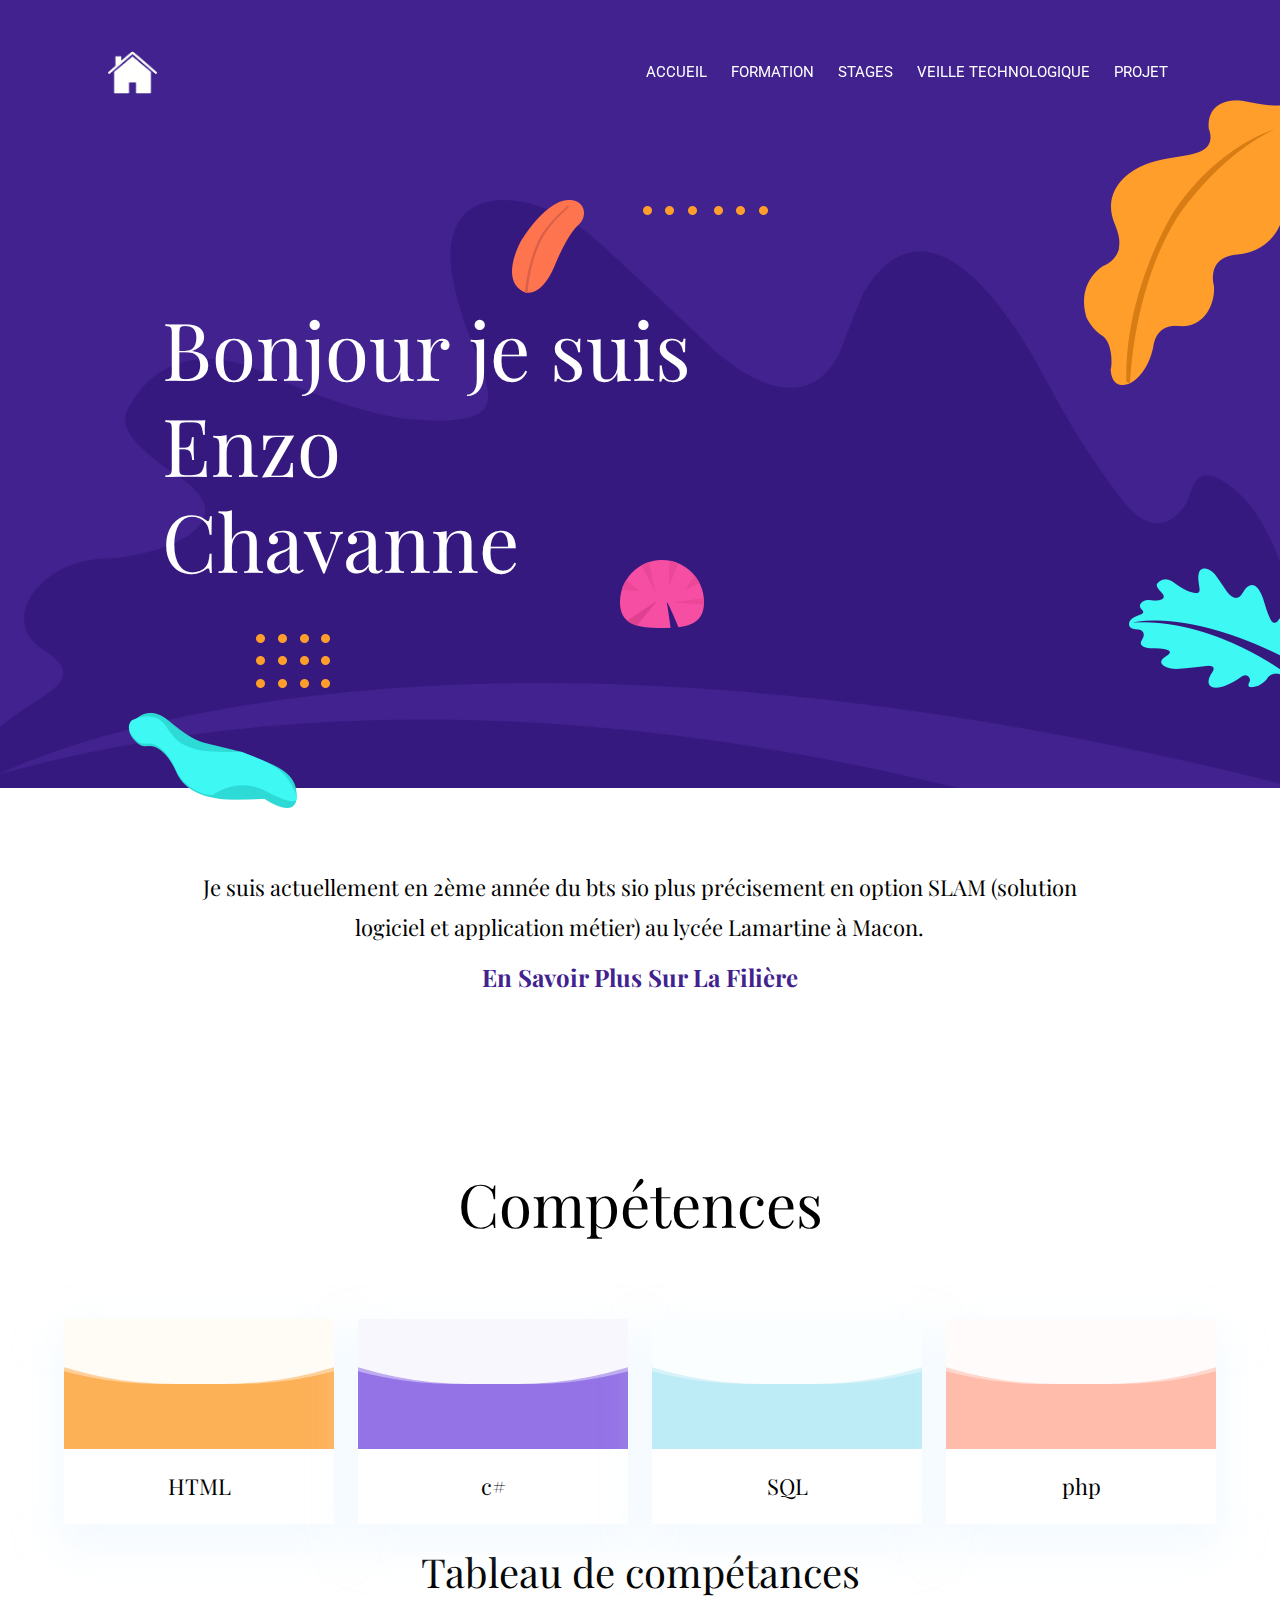
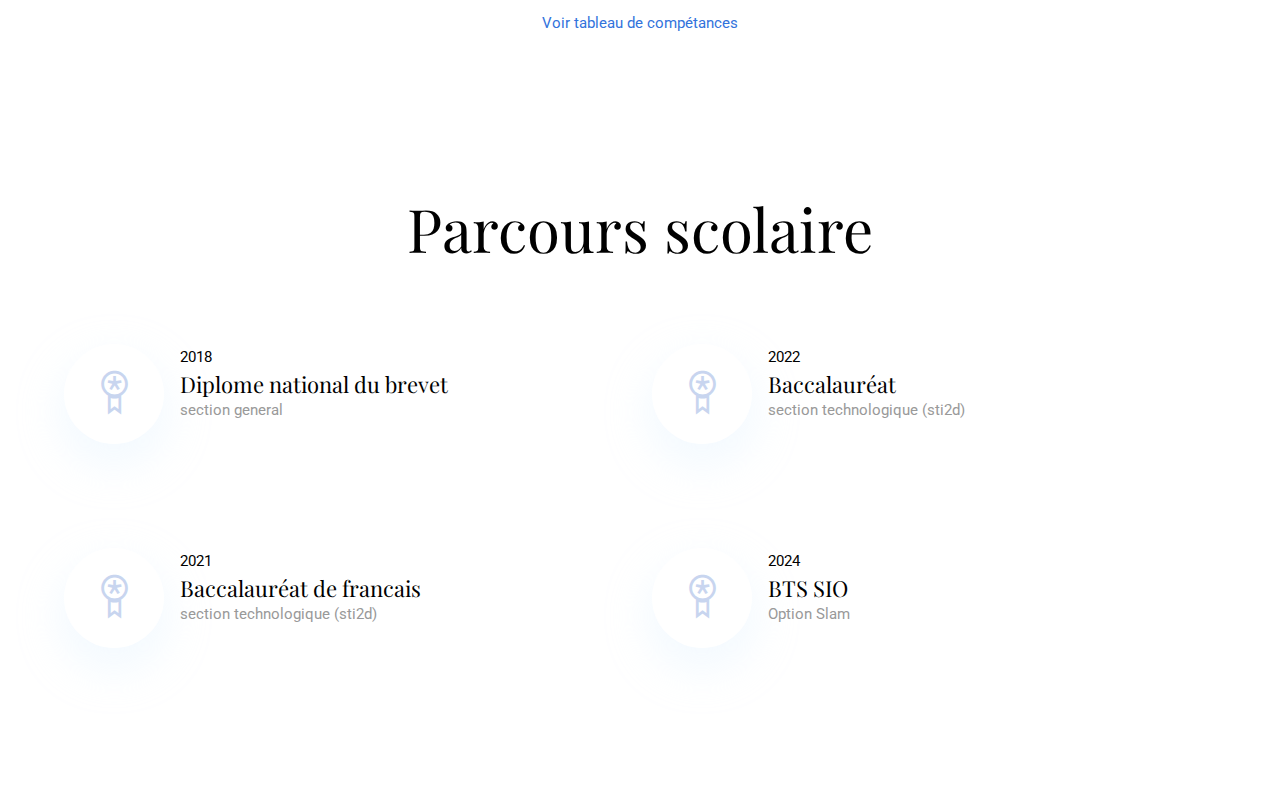
<file: index.html>
<!DOCTYPE html>


<html lang="zxx">

<head>
  <meta charset="utf-8">
  <title>Portfolio</title>

  <!-- mobile responsive meta -->
  <meta name="viewport" content="width=device-width, initial-scale=1, maximum-scale=1">
  
  <!-- theme meta -->
  <meta name="theme-name" content="kross-bulma" />
  
  <!-- ** Plugins Needed for the Project ** -->
  <!-- bulma -->
  <link rel="stylesheet" href="plugins/bulma/bulma.min.css">
  <!-- slick slider -->
  <link rel="stylesheet" href="plugins/slick/slick.css">
  <!-- themefy-icon -->
  <link rel="stylesheet" href="plugins/themify-icons/themify-icons.css">

  <!-- Main Stylesheet -->
  <link href="css/style.css" rel="stylesheet">
  
  <!--Favicon-->
  <link rel="shortcut icon" href="images/favicon.ico" type="image/x-icon">
  <link rel="icon" href="images/favicon.ico" type="image/x-icon">

</head>

<body>
  

<header>
  <nav class="navbar is-dark is-fixed-top" role="navigation" aria-label="main navigation">
    <div class="navbar-brand">
      
      <a  href="index.html">  <img style="background-color: transparent;" src="images/maison.png" width="65" ></a>
   
  
      <a role="button" class="navbar-burger burger" aria-label="menu" aria-expanded="false" data-target="navigation">
        <span aria-hidden="true"></span>
        <span aria-hidden="true"></span>
        <span aria-hidden="true"></span>
      </a>
    </div>
  
    <div id="navigation" class="navbar-menu">
      <div class="navbar-end">
        <a href="index.html" class="navbar-item">Accueil</a>
        <a href="about.html" class="navbar-item">Formation</a>
        <a href="blog.html" class="navbar-item">stages</a>
        <a href="portfolio.html" class="navbar-item">Veille Technologique</a>
        <a href="contact.html" class="navbar-item">Projet</a>
      </div>
    </div>
  </nav>
</header>

<!-- hero area -->
<section class="hero-area has-background-primary" id="parallax">
  <div class="container">
    <div class="columns">
      <div class="column is-11-desktop is-offset-1-desktop">
        <h1 class="has-text-white font-tertiary">Bonjour je suis <br> Enzo <br> Chavanne</h1>
      </div>
    </div>
  </div>
  <div class="layer-bg is-full">
    <img class="image is-full" src="images/illustrations/leaf-bg.png" alt="bg-shape">
  </div>
  <div class="layer" id="l2">
    <img src="images/illustrations/dots-cyan.png" alt="bg-shape">
  </div>
  <div class="layer" id="l3">
    <img src="images/illustrations/leaf-orange.png" alt="bg-shape">
  </div>
  <div class="layer" id="l4">
    <img src="images/illustrations/dots-orange.png" alt="bg-shape">
  </div>
  <div class="layer" id="l5">
    <img src="images/illustrations/leaf-yellow.png" alt="bg-shape">
  </div>
  <div class="layer" id="l6">
    <img src="images/illustrations/leaf-cyan.png" alt="bg-shape">
  </div>
  <div class="layer" id="l7">
    <img src="images/illustrations/dots-group-orange.png" alt="bg-shape">
  </div>
  <div class="layer" id="l8">
    <img src="images/illustrations/leaf-pink-round.png" alt="bg-shape">
  </div>
  <div class="layer" id="l9">
    <img src="images/illustrations/leaf-cyan-2.png" alt="bg-shape">
  </div>
  
</section>
<!-- /hero area -->

<!-- about -->
<section class="section">
  <div class="container">
    <div class="columns is-centered">
      <div class="column is-four-fifths-desktop has-text-centered">
        <p class="font-secondary paragraph-lg has-text-dark">Je suis actuellement en 2ème année du bts sio plus précisement en option SLAM 
           (solution logiciel et application métier) au lycée Lamartine à Macon. </p>
        <a href="about.html" class="button is-link">en savoir plus sur la filière </a>
      </div>
    </div>
  </div>
</section>
<!-- /about -->

<!-- skills -->
<section class="section">
  <div class="container">
    <div class="has-text-centered">
      <h2 class="section-title">Compétences</h2>
    </div>
    <div class="columns is-multiline">
      <div class="column is-3-desktop is-6-tablet">
        <div class="card shadow has-text-centered">
          <div class="is-relative rounded-top progress-wrapper" data-color="#fdb157">
            <div class="wave" data-progress="50%"></div>
          </div>
          <div class="card-content has-background-white">
            <h4>HTML </h4>
          </div>
        </div>
      </div>
      <div class="column is-3-desktop is-6-tablet">
        <div class="card shadow has-text-centered">
          <div class="is-relative rounded-top progress-wrapper" data-color="#9473e6">
            <div class="wave" data-progress="50%"></div>
          </div>
          <div class="card-content has-background-white">
            <h4>c# </h4>
          </div>
        </div>
      </div>
      <div class="column is-3-desktop is-6-tablet">
        <div class="card shadow has-text-centered">
          <div class="is-relative rounded-top progress-wrapper" data-color="#bdecf6">
            <div class="wave" data-progress="50%"></div>
          </div>
          <div class="card-content has-background-white">
            <h4>SQL </h4>
          </div>
        </div>
      </div>
      <div class="column is-3-desktop is-6-tablet">
        <div class="card shadow has-text-centered">
          <div class="is-relative rounded-top progress-wrapper" data-color="#ffbcaa">
            <div class="wave" data-progress="50%"></div>
          </div>
          <div class="card-content has-background-white">
            <h4>php </h4>
          </div>
        </div>
      </div>
    </div>
    <div class="competances" style="text-align: center;">
      <h3>Tableau de compétances</h3><br>
      <a href="./images/Tableau-de-synthese-Epreuve-E4-BTS-SIO.pdf" target="_blank"><span>Voir tableau de compétances</span></a>
    </div>
  </div>
</section>
<!-- education -->
<section class="section is-relative">
  <!-- bg image -->
  <!-- <img class="image edu-bg-image" src="images/backgrounds/education-bg.png" alt="bg-image"> -->
  <div class="container">
    <div class="has-text-centered">
      <h2 class="section-title">  Parcours scolaire</h2>
    </div>
    <div class="columns is-multiline">
      <div class="column is-6 mb-80">
        <div class="media">
          <div class="media-left">
            <i class="ti-medall icon icon-light icon-bg has-background-white shadow is-rounded is-block"></i>
          </div>
          <div class="media-content">
            <p class="has-text-dark mb-1">2018
              
            </p>
            <h4>Diplome national du brevet</h4>
            <p class="mb-0 has-text-light">section general</p>
          </div>
        </div>
      </div>
      <div class="column is-6 mb-80">
        <div class="media">
          <div class="media-left">
            <i class="ti-medall icon icon-light icon-bg has-background-white shadow is-rounded is-block"></i>
          </div>
          <div class="media-content">
            <p class="has-text-dark mb-1">2022</p>
            <h4>Baccalauréat </h4>
            <p class="mb-0 has-text-light">section technologique (sti2d) </p>
          </div>
        </div>
      </div>
      <div class="column is-6 mb-80">
        <div class="media">
          <div class="media-left">
            <i class="ti-medall icon icon-light icon-bg has-background-white shadow is-rounded is-block"></i>
          </div>
          <div class="media-content">
            <p class="has-text-dark mb-1">2021</p>
            <h4>Baccalauréat de francais</h4>
            <p class="mb-0 has-text-light">section technologique (sti2d)</p>
          </div>
        </div>
      </div>
      <div class="column is-6 mb-80">
        <div class="media">
          <div class="media-left">
            <i class="ti-medall icon icon-light icon-bg has-background-white shadow is-rounded is-block"></i>
          </div>
          <div class="media-content">
            <p class="has-text-dark mb-1">2024</p>
            <h4>BTS SIO </h4>
            <p class="mb-0 has-text-light">Option Slam</p>
          </div>
        </div>
      </div>
    </div>
  </div>
</section>
<!-- /education -->




<!-- jQuery -->
<script src="plugins/jQuery/jquery.min.js"></script>
<!-- slick slider -->
<script src="plugins/slick/slick.min.js"></script>
<!-- filter -->
<script src="plugins/shuffle/shuffle.min.js"></script>

<!-- Main Script -->
<script src="js/script.js"></script>

</body>
</html>
</file>
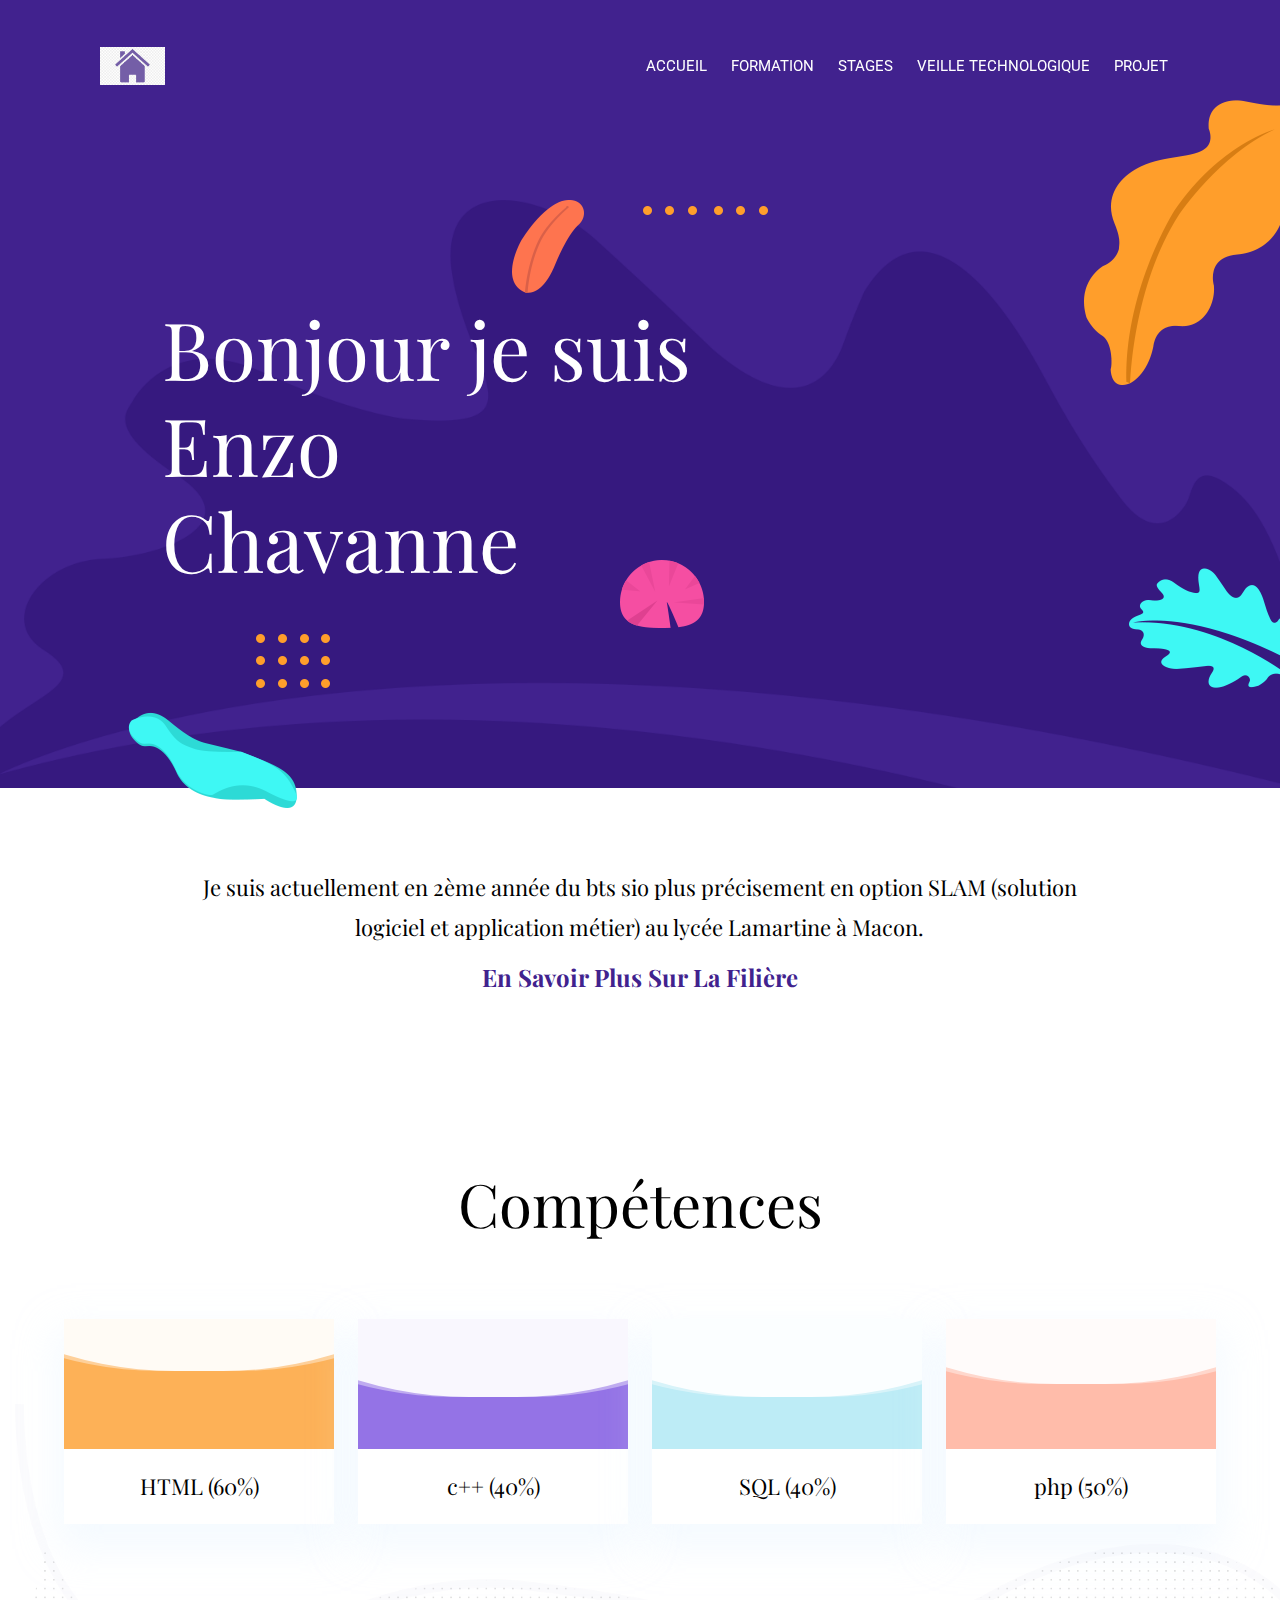
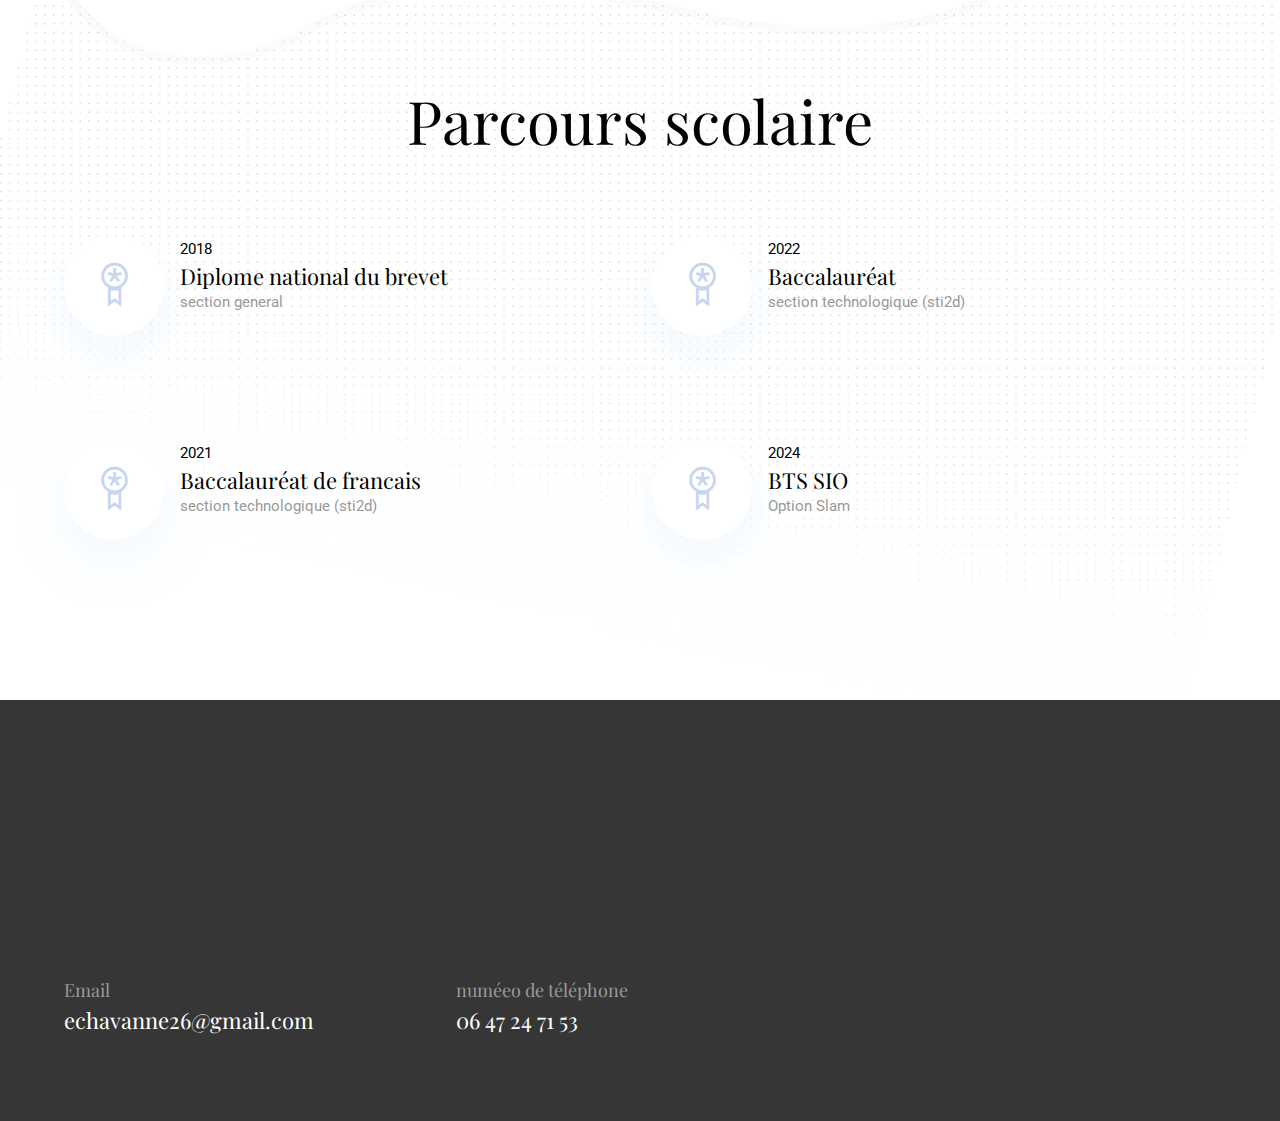
<file: theme/index.html>
<!DOCTYPE html>


<html lang="zxx">

<head>
  <meta charset="utf-8">
  <title>Portfolio</title>

  <!-- mobile responsive meta -->
  <meta name="viewport" content="width=device-width, initial-scale=1, maximum-scale=1">
  
  <!-- theme meta -->
  <meta name="theme-name" content="kross-bulma" />
  
  <!-- ** Plugins Needed for the Project ** -->
  <!-- bulma -->
  <link rel="stylesheet" href="plugins/bulma/bulma.min.css">
  <!-- slick slider -->
  <link rel="stylesheet" href="plugins/slick/slick.css">
  <!-- themefy-icon -->
  <link rel="stylesheet" href="plugins/themify-icons/themify-icons.css">

  <!-- Main Stylesheet -->
  <link href="css/style.css" rel="stylesheet">
  
  <!--Favicon-->
  <link rel="shortcut icon" href="images/favicon.ico" type="image/x-icon">
  <link rel="icon" href="images/favicon.ico" type="image/x-icon">

</head>

<body>
  

<header>
  <nav class="navbar is-dark is-fixed-top" role="navigation" aria-label="main navigation">
    <div class="navbar-brand">
      
        <a href="index.html">  <img src="images/maison.jpg" width="65" ></a>
   
  
      <a role="button" class="navbar-burger burger" aria-label="menu" aria-expanded="false" data-target="navigation">
        <span aria-hidden="true"></span>
        <span aria-hidden="true"></span>
        <span aria-hidden="true"></span>
      </a>
    </div>
  
    <div id="navigation" class="navbar-menu">
      <div class="navbar-end">
        <a href="index.html" class="navbar-item">Accueil</a>
        <a href="about.html" class="navbar-item">Formation</a>
        <a href="blog.html" class="navbar-item">stages</a>
        <a href="portfolio.html" class="navbar-item">Veille Technologique</a>
        <a href="contact.html" class="navbar-item">Projet</a>
      </div>
    </div>
  </nav>
</header>

<!-- hero area -->
<section class="hero-area has-background-primary" id="parallax">
  <div class="container">
    <div class="columns">
      <div class="column is-11-desktop is-offset-1-desktop">
        <h1 class="has-text-white font-tertiary">Bonjour je suis <br> Enzo <br> Chavanne</h1>
      </div>
    </div>
  </div>
  <div class="layer-bg is-full">
    <img class="image is-full" src="images/illustrations/leaf-bg.png" alt="bg-shape">
  </div>
  <div class="layer" id="l2">
    <img src="images/illustrations/dots-cyan.png" alt="bg-shape">
  </div>
  <div class="layer" id="l3">
    <img src="images/illustrations/leaf-orange.png" alt="bg-shape">
  </div>
  <div class="layer" id="l4">
    <img src="images/illustrations/dots-orange.png" alt="bg-shape">
  </div>
  <div class="layer" id="l5">
    <img src="images/illustrations/leaf-yellow.png" alt="bg-shape">
  </div>
  <div class="layer" id="l6">
    <img src="images/illustrations/leaf-cyan.png" alt="bg-shape">
  </div>
  <div class="layer" id="l7">
    <img src="images/illustrations/dots-group-orange.png" alt="bg-shape">
  </div>
  <div class="layer" id="l8">
    <img src="images/illustrations/leaf-pink-round.png" alt="bg-shape">
  </div>
  <div class="layer" id="l9">
    <img src="images/illustrations/leaf-cyan-2.png" alt="bg-shape">
  </div>
  
</section>
<!-- /hero area -->

<!-- about -->
<section class="section">
  <div class="container">
    <div class="columns is-centered">
      <div class="column is-four-fifths-desktop has-text-centered">
        <p class="font-secondary paragraph-lg has-text-dark">Je suis actuellement en 2ème année du bts sio plus précisement en option SLAM 
           (solution logiciel et application métier) au lycée Lamartine à Macon. </p>
        <a href="about.html" class="button is-link">en savoir plus sur la filière </a>
      </div>
    </div>
  </div>
</section>
<!-- /about -->

<!-- skills -->
<section class="section">
  <div class="container">
    <div class="has-text-centered">
      <h2 class="section-title">Compétences</h2>
    </div>
    <div class="columns is-multiline">
      <div class="column is-3-desktop is-6-tablet">
        <div class="card shadow has-text-centered">
          <div class="is-relative rounded-top progress-wrapper" data-color="#fdb157">
            <div class="wave" data-progress="60%"></div>
          </div>
          <div class="card-content has-background-white">
            <h4>HTML (60%)</h4>
          </div>
        </div>
      </div>
      <div class="column is-3-desktop is-6-tablet">
        <div class="card shadow has-text-centered">
          <div class="is-relative rounded-top progress-wrapper" data-color="#9473e6">
            <div class="wave" data-progress="40%"></div>
          </div>
          <div class="card-content has-background-white">
            <h4>c++ (40%)</h4>
          </div>
        </div>
      </div>
      <div class="column is-3-desktop is-6-tablet">
        <div class="card shadow has-text-centered">
          <div class="is-relative rounded-top progress-wrapper" data-color="#bdecf6">
            <div class="wave" data-progress="40%"></div>
          </div>
          <div class="card-content has-background-white">
            <h4>SQL (40%)</h4>
          </div>
        </div>
      </div>
      <div class="column is-3-desktop is-6-tablet">
        <div class="card shadow has-text-centered">
          <div class="is-relative rounded-top progress-wrapper" data-color="#ffbcaa">
            <div class="wave" data-progress="50%"></div>
          </div>
          <div class="card-content has-background-white">
            <h4>php (50%)</h4>
          </div>
        </div>
      </div>
    </div>
  </div>
</section>
<!-- /skills -->

<!-- experience -->

<!-- ./experience -->

<!-- education -->
<section class="section is-relative">
  <!-- bg image -->
  <img class="image edu-bg-image" src="images/backgrounds/education-bg.png" alt="bg-image">
  <div class="container">
    <div class="has-text-centered">
      <h2 class="section-title">  Parcours scolaire</h2>
    </div>
    <div class="columns is-multiline">
      <div class="column is-6 mb-80">
        <div class="media">
          <div class="media-left">
            <i class="ti-medall icon icon-light icon-bg has-background-white shadow is-rounded is-block"></i>
          </div>
          <div class="media-content">
            <p class="has-text-dark mb-1">2018
              
            </p>
            <h4>Diplome national du brevet</h4>
            <p class="mb-0 has-text-light">section general</p>
          </div>
        </div>
      </div>
      <div class="column is-6 mb-80">
        <div class="media">
          <div class="media-left">
            <i class="ti-medall icon icon-light icon-bg has-background-white shadow is-rounded is-block"></i>
          </div>
          <div class="media-content">
            <p class="has-text-dark mb-1">2022</p>
            <h4>Baccalauréat </h4>
            <p class="mb-0 has-text-light">section technologique (sti2d) </p>
          </div>
        </div>
      </div>
      <div class="column is-6 mb-80">
        <div class="media">
          <div class="media-left">
            <i class="ti-medall icon icon-light icon-bg has-background-white shadow is-rounded is-block"></i>
          </div>
          <div class="media-content">
            <p class="has-text-dark mb-1">2021</p>
            <h4>Baccalauréat de francais</h4>
            <p class="mb-0 has-text-light">section technologique (sti2d)</p>
          </div>
        </div>
      </div>
      <div class="column is-6 mb-80">
        <div class="media">
          <div class="media-left">
            <i class="ti-medall icon icon-light icon-bg has-background-white shadow is-rounded is-block"></i>
          </div>
          <div class="media-content">
            <p class="has-text-dark mb-1">2024</p>
            <h4>BTS SIO </h4>
            <p class="mb-0 has-text-light">Option Slam</p>
          </div>
        </div>
      </div>
    </div>
  </div>
</section>
<!-- /education -->

<!-- footer -->
<footer class="has-background-dark footer-section">
  <div class="section">
    <div class="container">
      <div class="columns">
        <div class="column is-4-tablet">
          <h5 class="has-text-light">Email</h5>
          <p class="has-text-white paragraph-lg font-secondary">echavanne26@gmail.com</p>
        </div>
        <div class="column is-4-tablet">
          <h5 class="has-text-light">numéeo de téléphone</h5>
          <p class="has-text-white paragraph-lg font-secondary">06 47 24 71 53</p>
        </div>
        
      </div>
    </div>
  </div>
 
</footer>
<!-- /footer -->

<!-- jQuery -->
<script src="plugins/jQuery/jquery.min.js"></script>
<!-- slick slider -->
<script src="plugins/slick/slick.min.js"></script>
<!-- filter -->
<script src="plugins/shuffle/shuffle.min.js"></script>

<!-- Main Script -->
<script src="js/script.js"></script>

</body>
</html>
</file>
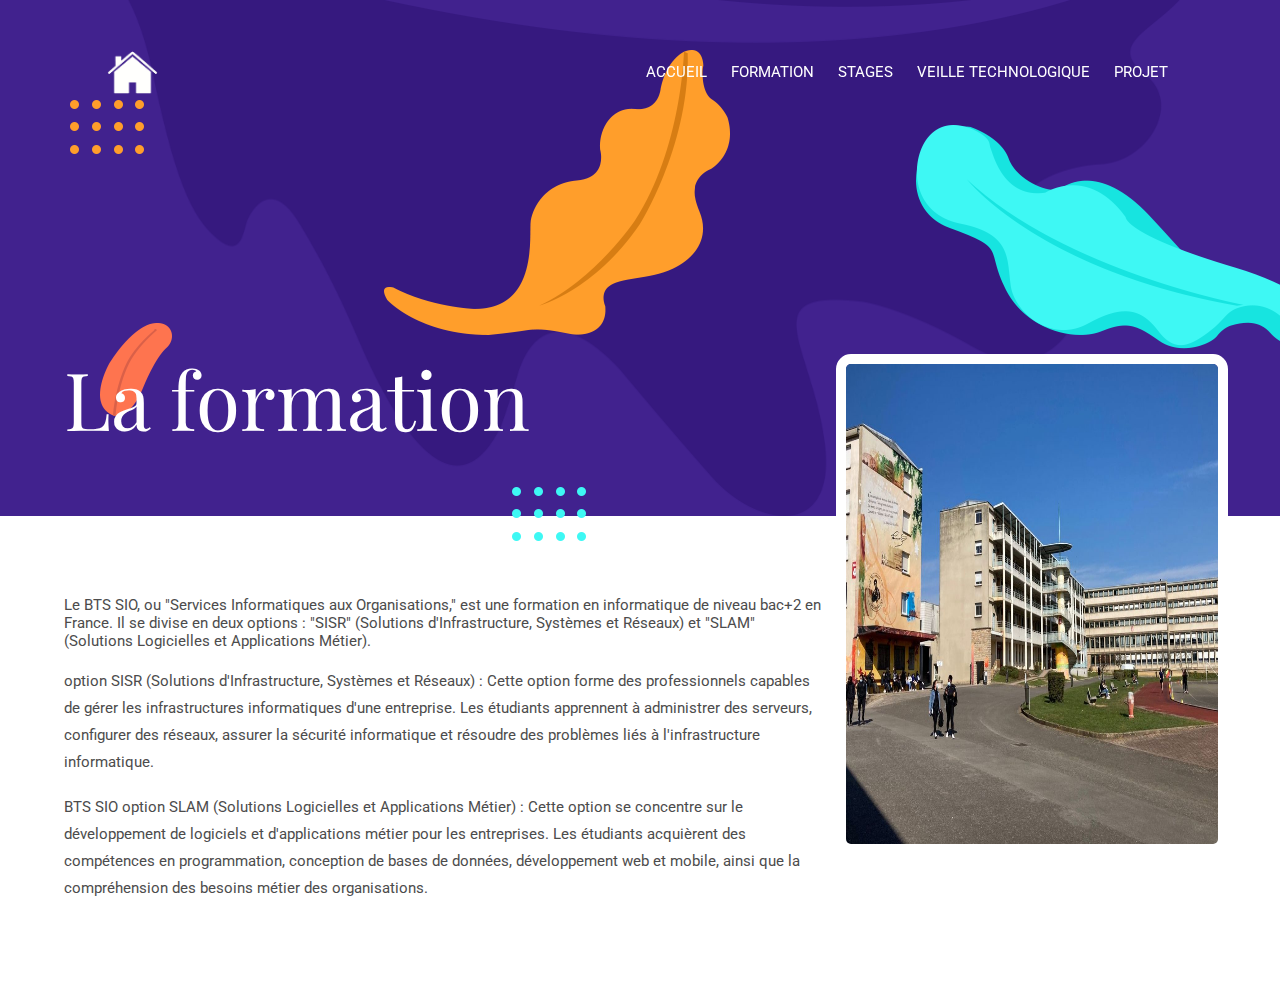
<file: about.html>
<!DOCTYPE html>

<!--
 // WEBSITE: https://themefisher.com
 // TWITTER: https://twitter.com/themefisher
 // FACEBOOK: https://www.facebook.com/themefisher
 // GITHUB: https://github.com/themefisher/
-->

<html lang="zxx">

<head>
  <meta charset="utf-8">
  <title>Portfolio </title>

  <!-- mobile responsive meta -->
  <meta name="viewport" content="width=device-width, initial-scale=1, maximum-scale=1">
  
  <!-- ** Plugins Needed for the Project ** -->
  <!-- bulma -->
  <link rel="stylesheet" href="plugins/bulma/bulma.min.css">
  <!-- slick slider -->
  <link rel="stylesheet" href="plugins/slick/slick.css">
  <!-- themefy-icon -->
  <link rel="stylesheet" href="plugins/themify-icons/themify-icons.css">

  <!-- Main Stylesheet -->
  <link href="css/style.css" rel="stylesheet">
  
  <!--Favicon-->
  <link rel="shortcut icon" href="images/favicon.ico" type="image/x-icon">
  <link rel="icon" href="images/favicon.ico" type="image/x-icon">

</head>

<body>
  

<header>
  <nav class="navbar is-dark is-fixed-top" role="navigation" aria-label="main navigation">
    <div class="navbar-brand">
      
      <a  href="index.html">  <img style="background-color: transparent;" src="images/maison.png" width="65" ></a>
      </a>
  
      <a role="button" class="navbar-burger burger" aria-label="menu" aria-expanded="false" data-target="navigation">
        <span aria-hidden="true"></span>
        <span aria-hidden="true"></span>
        <span aria-hidden="true"></span>
      </a>
    </div>
  
    <div id="navigation" class="navbar-menu">
      <div class="navbar-end">
        <a href="index.html" class="navbar-item">Accueil</a>
        <a href="about.html" class="navbar-item">Formation</a>
        <a href="blog.html" class="navbar-item">stages</a>
        <a href="portfolio.html" class="navbar-item">Veille Technologique</a>
        <a href="contact.html" class="navbar-item">Projet</a>
      </div>
    </div>
  </nav>
</header>

<!-- page title -->
<section class="page-title-alt has-background-primary is-relative">
  <div class="container">
    <h1 class="has-text-white font-tertiary">La formation</h1>
  </div>
  <!-- background shapes -->
  <img src="images/illustrations/leaf-bg-top.png" alt="illustrations" class="bg-shape-1 w-100">
  <img src="images/illustrations/dots-group-sm.png" alt="illustrations" class="bg-shape-2">
  <img src="images/illustrations/leaf-yellow.png" alt="illustrations" class="bg-shape-3">
  <img src="images/illustrations/leaf-orange.png" alt="illustrations" class="bg-shape-4">
  <img src="images/illustrations/dots-group-cyan.png" alt="illustrations" class="bg-shape-5">
  <img src="images/illustrations/leaf-cyan-lg.png" alt="illustrations" class="bg-shape-6">
</section>
<!-- /page title -->

<!-- about -->
<section class="section">
  <div class="container">
    <div class="columns">
      <div class="column is-8-tablet">
        Le BTS SIO, ou "Services Informatiques aux Organisations," est une formation en informatique de niveau bac+2 en France. 
        Il se divise en deux options : "SISR" (Solutions d'Infrastructure, Systèmes et Réseaux) et "SLAM" (Solutions Logicielles et Applications Métier).</p>
        <br>
        <p>option SISR (Solutions d'Infrastructure, Systèmes et Réseaux) : 
          Cette option forme des professionnels capables de gérer les infrastructures informatiques d'une entreprise.
          Les étudiants apprennent à administrer des serveurs, configurer des réseaux, assurer la sécurité informatique et résoudre des problèmes liés à l'infrastructure informatique.</p>
        <br>
        <p>BTS SIO option SLAM (Solutions Logicielles et Applications Métier) : Cette option se concentre sur le développement de logiciels et d'applications métier pour les entreprises. 
           Les étudiants acquièrent des compétences en programmation, conception de bases de données, développement web et mobile, ainsi que la compréhension des besoins métier des organisations.</p>
      </div>
      <div class="col-md-4 has-text-centered drag-lg-top">
        <div class="shadow-down mb-20">
          <img src="images/about/lycee.jpg" alt="author" style="width:700px;height:500px;"
            class="image full-width rounded-lg border-thick is-border-white">
        </div>

      </div>
    </div>
  </div>
</section>





<!-- jQuery -->
<script src="plugins/jQuery/jquery.min.js"></script>
<!-- slick slider -->
<script src="plugins/slick/slick.min.js"></script>
<!-- filter -->
<script src="plugins/shuffle/shuffle.min.js"></script>

<!-- Main Script -->
<script src="js/script.js"></script>

</body>
</html>
</file>
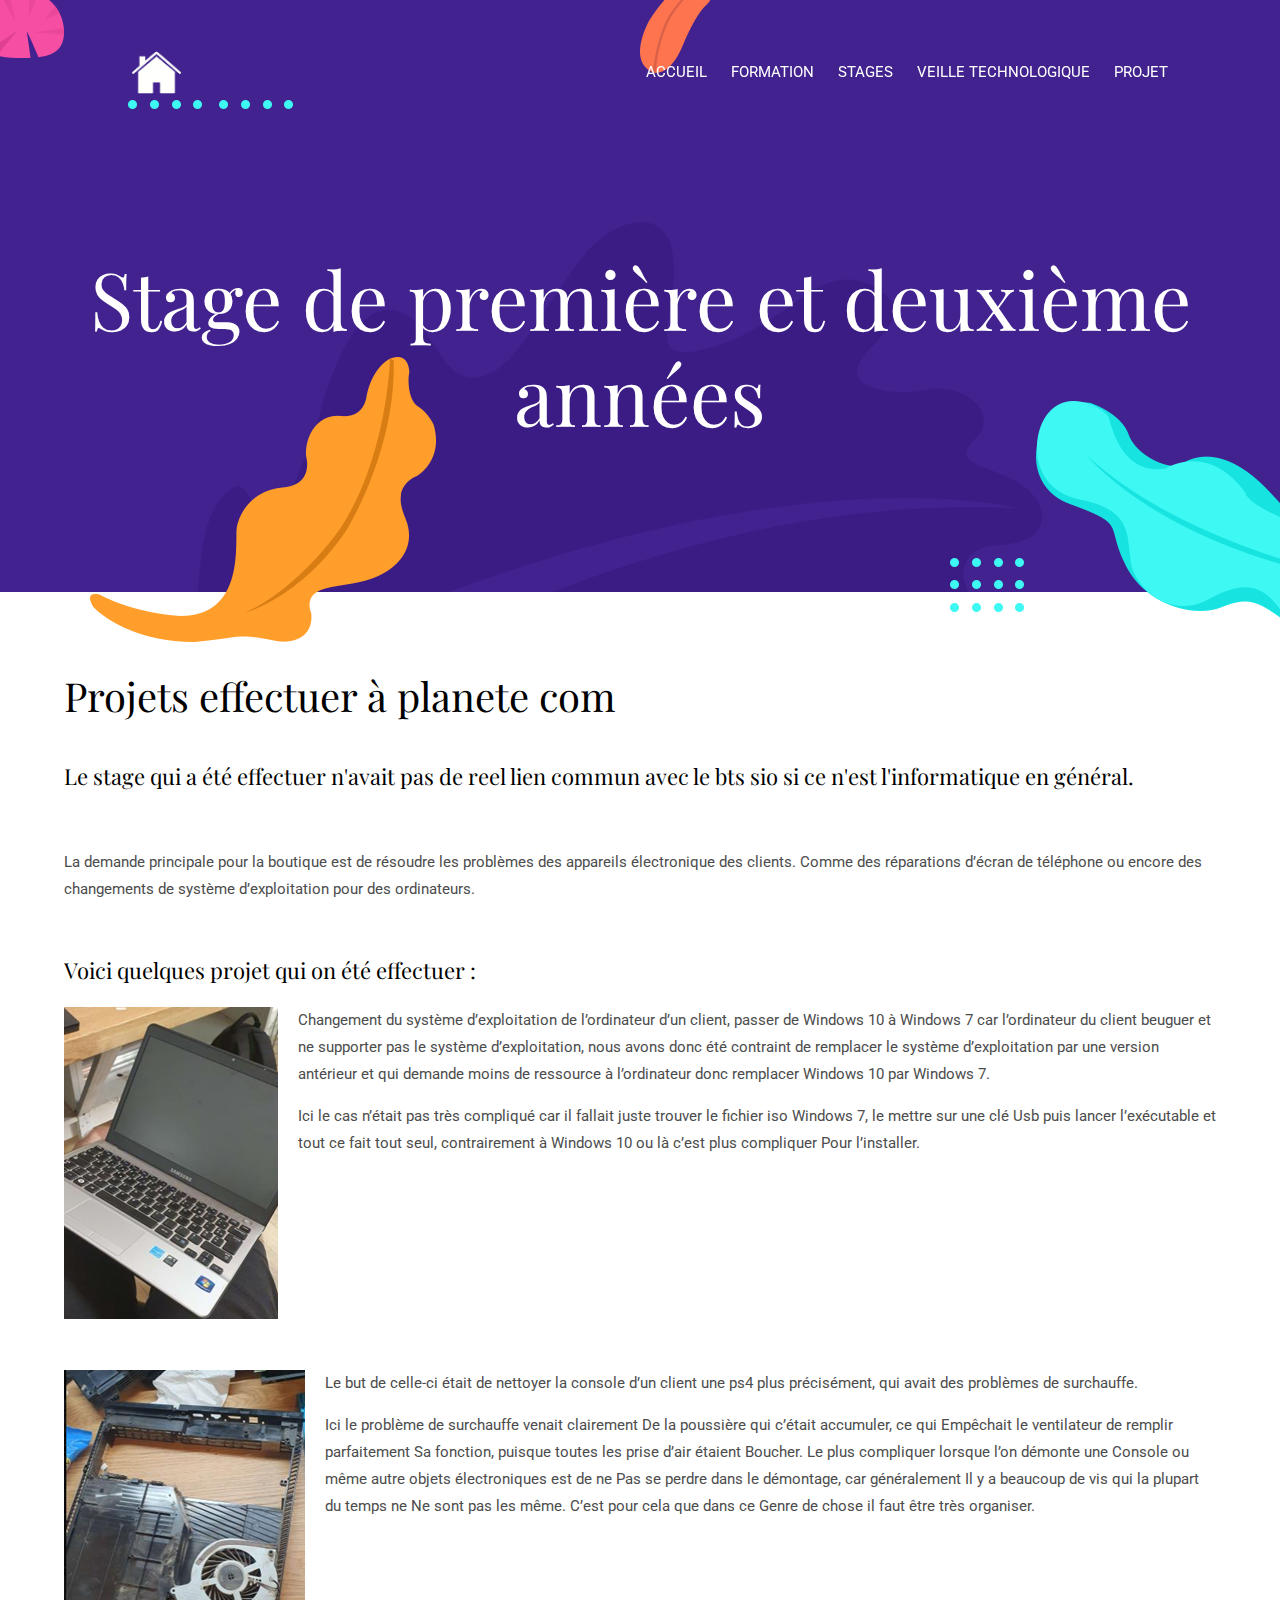
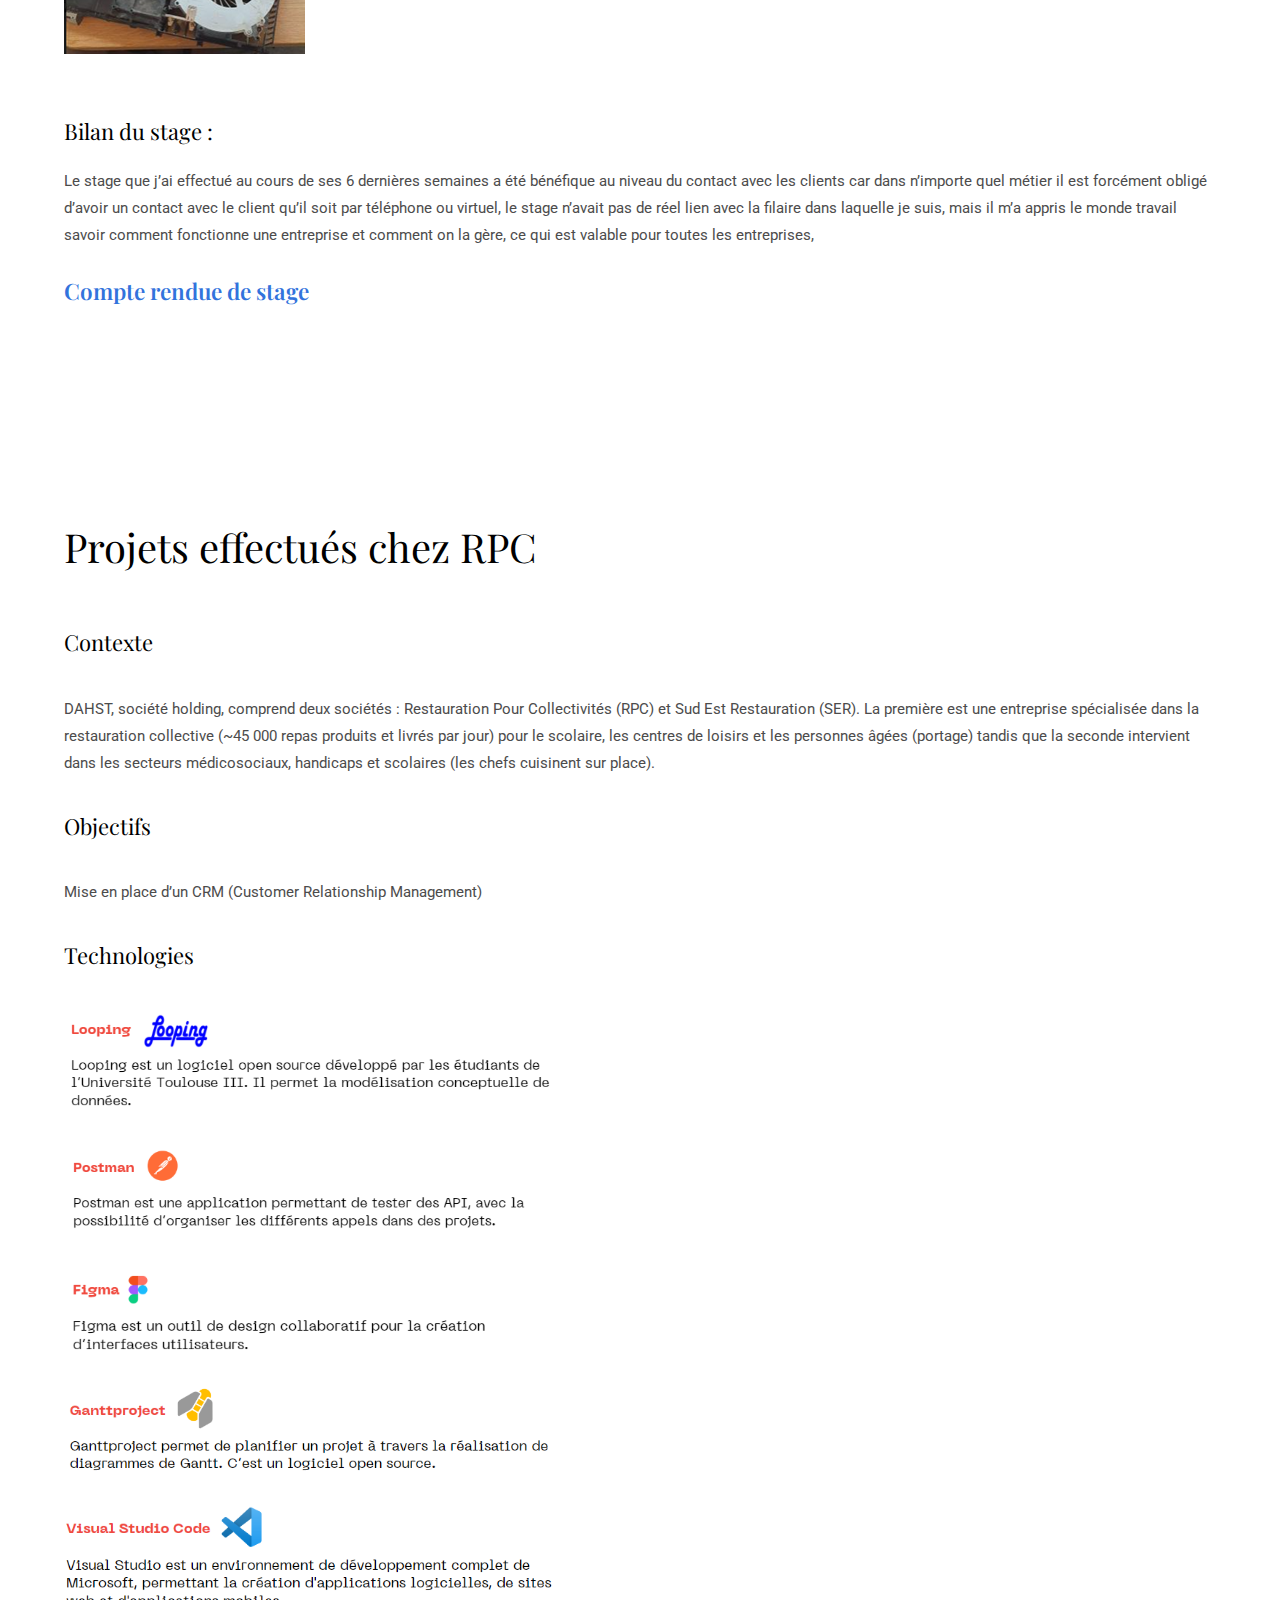
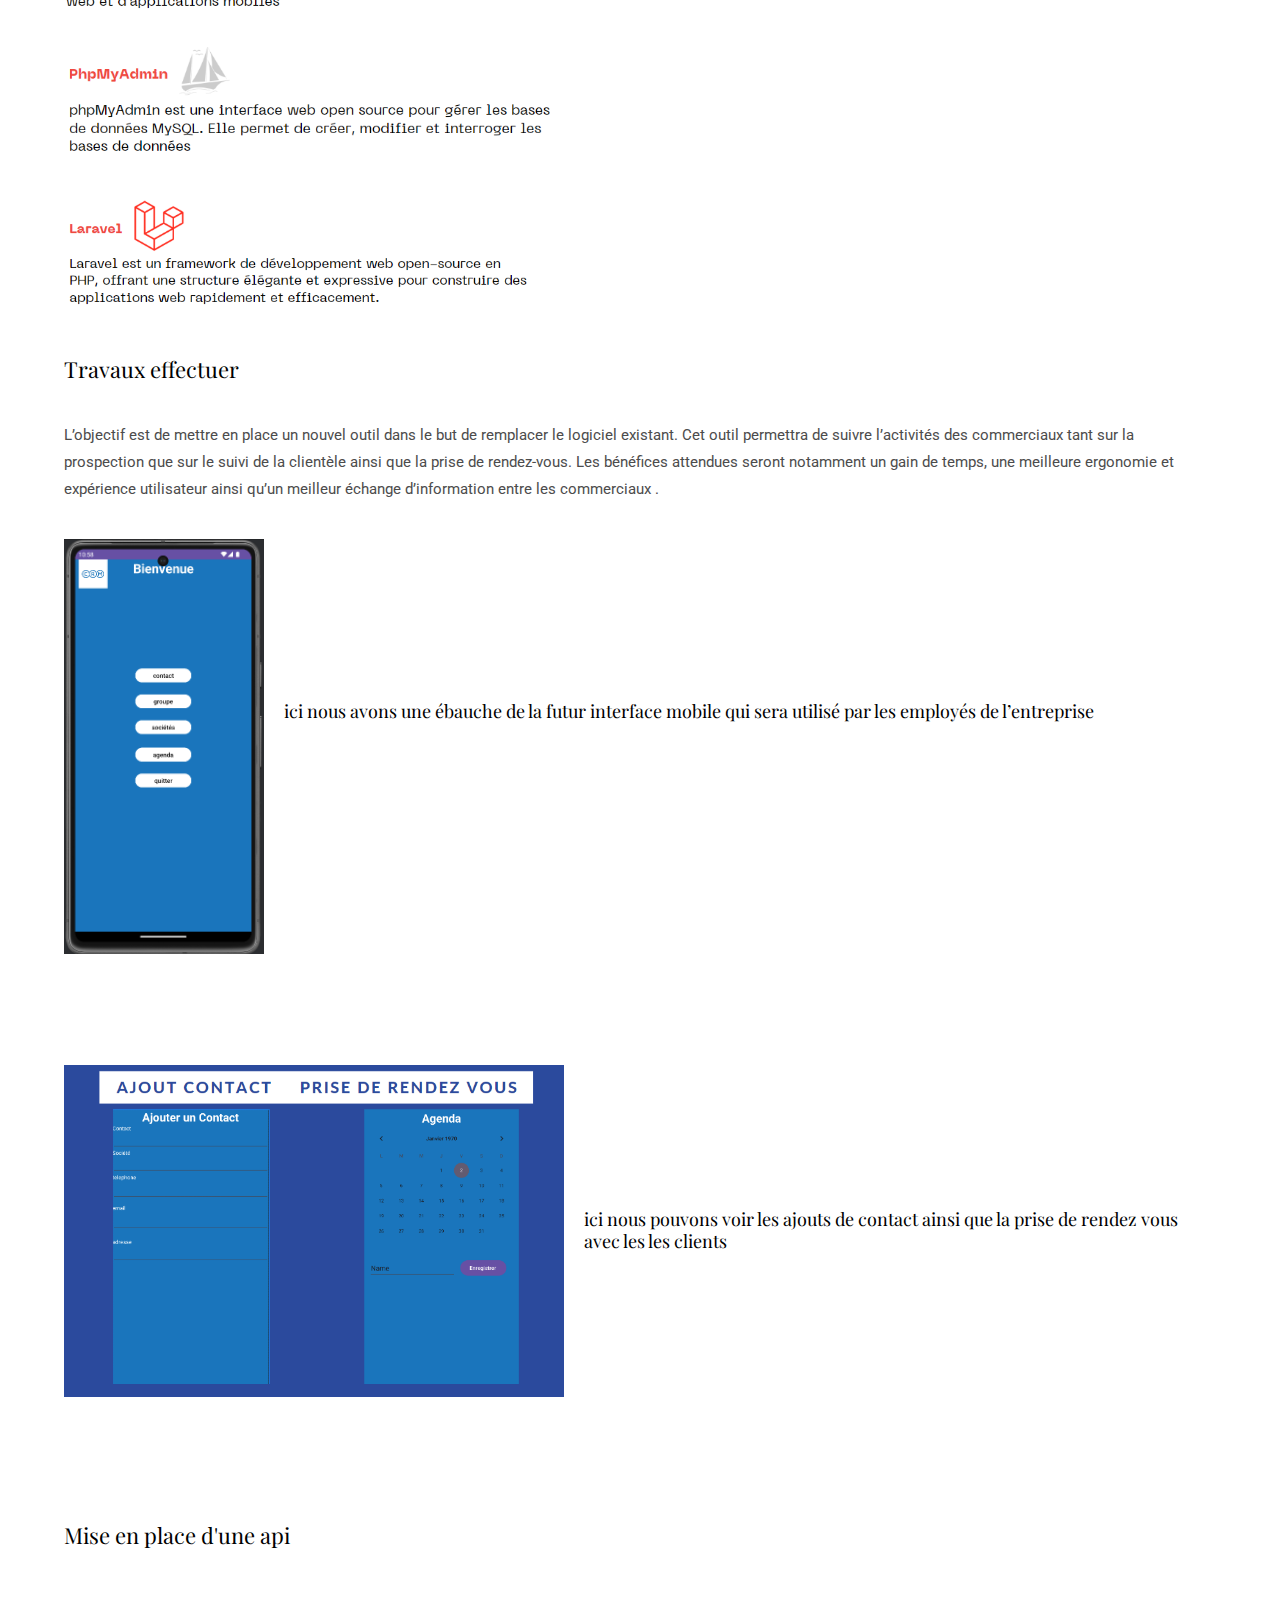
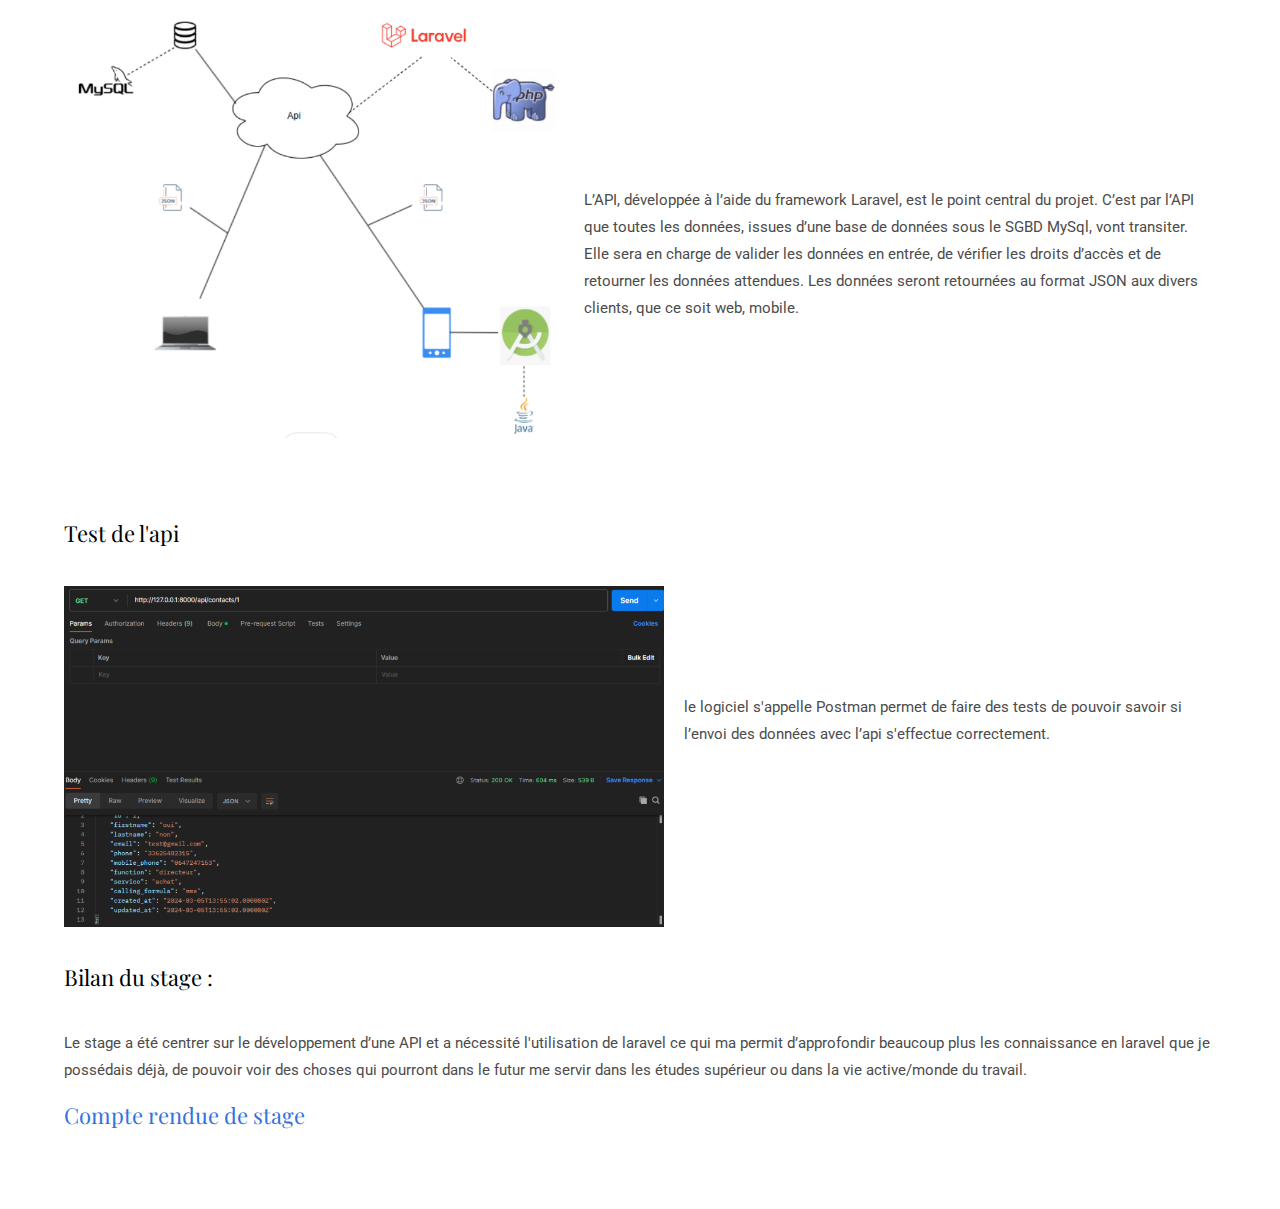
<file: blog-single.html>
<!DOCTYPE html>

<!--
 // WEBSITE: https://themefisher.com
 // TWITTER: https://twitter.com/themefisher
 // FACEBOOK: https://www.facebook.com/themefisher
 // GITHUB: https://github.com/themefisher/
-->

<html lang="zxx">

<head>
  <meta charset="utf-8">
  <title>Portfolio</title>

  <!-- mobile responsive meta -->
  <meta name="viewport" content="width=device-width, initial-scale=1, maximum-scale=1">
  
  <!-- ** Plugins Needed for the Project ** -->
  <!-- bulma -->
  <link rel="stylesheet" href="plugins/bulma/bulma.min.css">
  <!-- slick slider -->
  <link rel="stylesheet" href="plugins/slick/slick.css">
  <!-- themefy-icon -->
  <link rel="stylesheet" href="plugins/themify-icons/themify-icons.css">

  <!-- Main Stylesheet -->
  <link href="css/style.css" rel="stylesheet">
  
  <!--Favicon-->
  <link rel="shortcut icon" href="images/favicon.ico" type="image/x-icon">
  <link rel="icon" href="images/favicon.ico" type="image/x-icon">

</head>

<body>
  

<header>
  <nav class="navbar is-dark is-fixed-top" role="navigation" aria-label="main navigation">
    <div class="navbar-brand">
      <a class="navbar-item" href="index.html">
        <a  href="index.html">  <img style="background-color: transparent;" src="images/maison.png" width="65" ></a>
      </a>
  
      <a role="button" class="navbar-burger burger" aria-label="menu" aria-expanded="false" data-target="navigation">
        <span aria-hidden="true"></span>
        <span aria-hidden="true"></span>
        <span aria-hidden="true"></span>
      </a>
    </div>
  
    <div id="navigation" class="navbar-menu">
      <div class="navbar-end">
        <a href="index.html" class="navbar-item">Accueil</a>
        <a href="about.html" class="navbar-item">Formation</a>
        <a href="blog.html" class="navbar-item">stages</a>
        <a href="portfolio.html" class="navbar-item">Veille Technologique</a>
        <a href="contact.html" class="navbar-item">Projet</a>
      </div>
    </div>
  </nav>
</header>


<!-- page title -->
<section class="page-title has-background-primary is-relative">
  <div class="container">
    <div class="has-text-centered">
      <h1 class="has-text-white font-tertiary">Stage de première et deuxième années </h1>
    </div>
  </div>
  <!-- background shapes -->
  <img src="images/illustrations/page-title.png" alt="illustrations" class="bg-shape-1 w-100">
  <img src="images/illustrations/leaf-pink-round.png" alt="illustrations" class="bg-shape-2">
  <img src="images/illustrations/dots-cyan.png" alt="illustrations" class="bg-shape-3">
  <img src="images/illustrations/leaf-orange.png" alt="illustrations" class="bg-shape-4">
  <img src="images/illustrations/leaf-yellow.png" alt="illustrations" class="bg-shape-5">
  <img src="images/illustrations/dots-group-cyan.png" alt="illustrations" class="bg-shape-6">
  <img src="images/illustrations/leaf-cyan-lg.png" alt="illustrations" class="bg-shape-7">
</section>
<!-- /page title -->

<section class="section">
  <div class="container">
    <h3 class="font-tertiary mb-40">Projets effectuer à planete com </h3>
   <!-- <p class="font-secondary">Published on May 26, 2017 by <span class="text-primary">uixgeek</span
        class="text-primary"> on <span>UX design</span></p>-->
    <div class="content">
     <!---->
      <strong>Le stage qui a été effectuer n'avait pas de reel lien commun avec le bts sio si ce n'est l'informatique en général.</strong>
      <br>
      <br>
      <p>La demande principale pour la boutique est de résoudre les problèmes des appareils électronique des clients. 
        Comme des réparations d’écran de téléphone ou encore des changements de système d’exploitation pour des ordinateurs.</p>
      <br>
      <br>
      <strong>Voici quelques projet qui on été effectuer :</strong>
      <img src="images/pcpasouf.png" alt="post-thumb" class="image is-pulled-left mb-20 mr-20">
      <p>Changement du système d’exploitation de l’ordinateur d’un client, 
        passer de Windows 10 à Windows 7 car l’ordinateur du client beuguer 
        et ne supporter pas le système d’exploitation, nous avons donc été contraint de remplacer 
        le système d’exploitation par une version antérieur et qui demande moins de ressource 
        à l’ordinateur donc remplacer Windows 10 par Windows 7.</p>
        
        <p>Ici le cas n’était pas très compliqué car il fallait juste 
          trouver le fichier iso Windows 7, le mettre sur une clé 
          Usb puis lancer l’exécutable et tout ce fait tout seul,
          contrairement à Windows 10 ou là c’est plus compliquer 
          Pour l’installer.
          </p>
      <!--<blockquote>Dolorem ipsum quia dolor sit amet, consectetur, adipisci velit, sed quia non numquam eius modi
        tempora incidunt ut labore et dolore magnam aliquam quaerat voluptatem.</blockquote>-->

        <br>
        <br>
        <br>
        <br>
        <br>
        <br>
        <br>
        <br>
        <br>
        <br>
        <br>
        <img src="images/consoledemerde.png" alt="post-thumb" class="image is-pulled-left mb-20 mr-20">
      <p>Le but de celle-ci était de nettoyer la console d’un client une ps4 plus précisément, qui avait des problèmes de surchauffe.</p>

      <p> Ici le problème de surchauffe venait clairement 
        De la poussière qui c’était accumuler, ce qui 
        Empêchait le ventilateur de remplir parfaitement 
        Sa fonction, puisque toutes les prise d’air étaient 
        Boucher. 
        Le plus compliquer lorsque l’on démonte une 
        Console ou même autre objets électroniques est de ne
        Pas se perdre dans le démontage, car généralement 
        Il y a beaucoup de vis qui la plupart du temps ne
        Ne sont pas les même. C’est pour cela que dans ce
        Genre de chose il faut être très organiser.        
        </p>
        <br>
        <br>
        <br>
        <br>
        <br>
        <br>
        <br>
        <br>
        <br>
        <br>
        <strong>Bilan du stage :</strong>
        <p>Le stage que j’ai effectué au cours de ses 6 dernières semaines a été bénéfique au niveau du contact avec les clients car dans n’importe quel 
          métier il est forcément obligé d’avoir un contact avec le client qu’il soit par téléphone ou virtuel, le stage n’avait pas de réel lien avec la
           filaire dans laquelle je suis, mais il m’a appris le monde travail savoir comment fonctionne une entreprise et 
           comment on la gère, ce qui est valable pour toutes les entreprises, 
          </p>
          <h3><a href="./images/planetecom.pdf" target="_blank">Compte rendue de stage</a></h3>

        <br>
        <br>
        <br>
        <br>
        <br>
        <br>
        <br id="projet-2">
        <br>
        <br>
        <br>
        
    </div>
    
    <h3 class="font-tertiary mb-40">Projets effectués chez RPC </h3>
    <br>
    

    <h4 class="font-tertiary mb-40">Contexte </h4>
    <p>DAHST, société holding, comprend deux sociétés : Restauration Pour Collectivités (RPC) et Sud Est Restauration (SER). 
      La première est une entreprise spécialisée dans la restauration collective (~45 000 repas produits et livrés par jour) 
      pour le scolaire, les centres de loisirs et les personnes âgées (portage) tandis que la seconde intervient dans les secteurs médicosociaux, 
      handicaps et scolaires (les chefs cuisinent sur place).</p>
    <br>
    <br>


    <h4 class="font-tertiary mb-40">Objectifs </h4>
    <p> Mise en place d’un CRM (Customer Relationship Management)
    </p>
    <br>
    <br>
    <div class="contain-projet">
      <h4 class="font-tertiary mb-40">Technologies </h4>
      <img src="images/looping.png" alt="post-thumb" class="image is-pulled-left mb-20 mr-20" width="500" height="10" >
      <img src="images/postman.png" alt="post-thumb" class="image is-pulled-left mb-20 mr-20" width="500" height="10" >
      <img src="images/figma.png" alt="post-thumb" class="image is-pulled-left mb-20 mr-20" width="500" height="10" >
      <img src="images/gantt.png" alt="post-thumb" class="image is-pulled-left mb-20 mr-20" width="500" height="10" >
      <img src="images/visual.png" alt="post-thumb" class="image is-pulled-left mb-20 mr-20" width="500" height="10" >
      <img src="images/php.png" alt="post-thumb" class="image is-pulled-left mb-20 mr-20" width="500" height="10" >
      <img src="images/laravel.png" alt="post-thumb" class="image is-pulled-left mb-20 mr-20" width="500" height="10" >
      <br>
      <h4 class="font-tertiary mb-40">Travaux effectuer </h4>
    </div>




    <p> L’objectif est de mettre en place un nouvel outil dans le but de remplacer le logiciel existant. 
      Cet outil permettra de suivre l’activités des commerciaux tant sur la prospection que sur le suivi de la 
      clientèle ainsi que la prise de rendez-vous. Les bénéfices attendues seront notamment un gain de temps,
       une meilleure ergonomie et expérience utilisateur ainsi qu’un meilleur échange d’information entre les commerciaux .</p>
       <br>
       <br>

    <img src="images/crmansroid.png" alt="post-thumb" class="image is-pulled-left mb-20 mr-20" width="200" height="10" >
    
       <br>
       <br>
       <br>
      <br> 
      <br>
       <br>
      <br> 
      <br>
     <br> 

      <p> <h5>ici nous avons une ébauche de la futur interface mobile qui sera utilisé 
      par les employés de l’entreprise</h5> </p>
      <br>
      <br> 
      <br> 
      <br> 
      <br> 
      <br> 
      <br> 
      <br>
      <br>
      <br>
      <br>
      <br>
      <br>
      <br>
      <br>
      <br>
      <br>
      <br>
      <br>
    
      


      <img src="images/crm.png" alt="post-thumb" class="image is-pulled-left mb-20 mr-20" width="500" height="10" >
      <br>
       <br>
      <br> 
      
     <br> 
     <br>
    <br> 
    <br>
   <br> 

      <p><h5> ici nous pouvons voir les ajouts de contact ainsi que la prise de rendez vous avec les les clients </h5></p>
      <br> 
      <br>
     <br> 
     <br>
    <br> 
    <br> 
     <br>
    <br> 
    <br>
   <br> 
   <br> 
     <br>
    <br> 
    <br>
   <br> 
   <h4 class="font-tertiary mb-40">Mise en place d'une api </h4>
   <img src="images/api.png" alt="post-thumb" class="image is-pulled-left mb-20 mr-20" width="500" height="10" >
   <br>
   <br> 
   <br>
  <br> 
  <BR>
    <br> 
    <br>
   <br> 
  
    <br> 
    <br>
   <br> 
   <p>L’API, développée à l’aide du framework Laravel, est le point central du projet. C’est par l’API que toutes les données, issues d’une base de données sous le SGBD MySql, vont transiter. 
    Elle sera en charge de valider les données en entrée, de vérifier les droits d’accès et de retourner les données attendues. Les données seront retournées au format JSON aux divers clients, 
    que ce soit web, mobile.</p>
    <br>
  <br> 

    <br> 
    <br>
   <br>
    <br> 
    <br>
   <br> 
   <br> 
    <br>
   <br> 
   <h4 class="font-tertiary mb-40">Test de l'api </h4>
   <img src="images/postman (2).png" alt="post-thumb" class="image is-pulled-left mb-20 mr-20" width="600" height="10" >
   <br> 
   <br>
  <br> 
   <br> 
   <br>
  <br> 
  <p>le logiciel s'appelle Postman permet de faire des tests de pouvoir savoir si l’envoi des données avec l’api s'effectue correctement. </p>
   <br>
 <br> 
 <br> 
   <br>
  <br> 
   <br> 
   <br>
  <br> 
  <br> 
   <br>
  <br> 
   <br> 

 <h4 class="font-tertiary mb-40">Bilan du stage : </h4>
 <p>Le stage a été centrer sur le développement d’une API et a nécessité l'utilisation de laravel ce qui ma permit d’approfondir beaucoup plus les connaissance en laravel que je possédais déjà, 
  de pouvoir voir des choses qui pourront dans le futur me servir dans les études supérieur ou dans la vie active/monde du travail.</p>
  <br>
  <h4><a href="./images/rpc.pdf" target="_blank">Compte rendue de stage</a></h4>
  </div>
  

</section>





<!-- jQuery -->
<script src="plugins/jQuery/jquery.min.js"></script>
<!-- slick slider -->
<script src="plugins/slick/slick.min.js"></script>
<!-- filter -->
<script src="plugins/shuffle/shuffle.min.js"></script>

<!-- Main Script -->
<script src="js/script.js"></script>

</body>
</html>
</file>
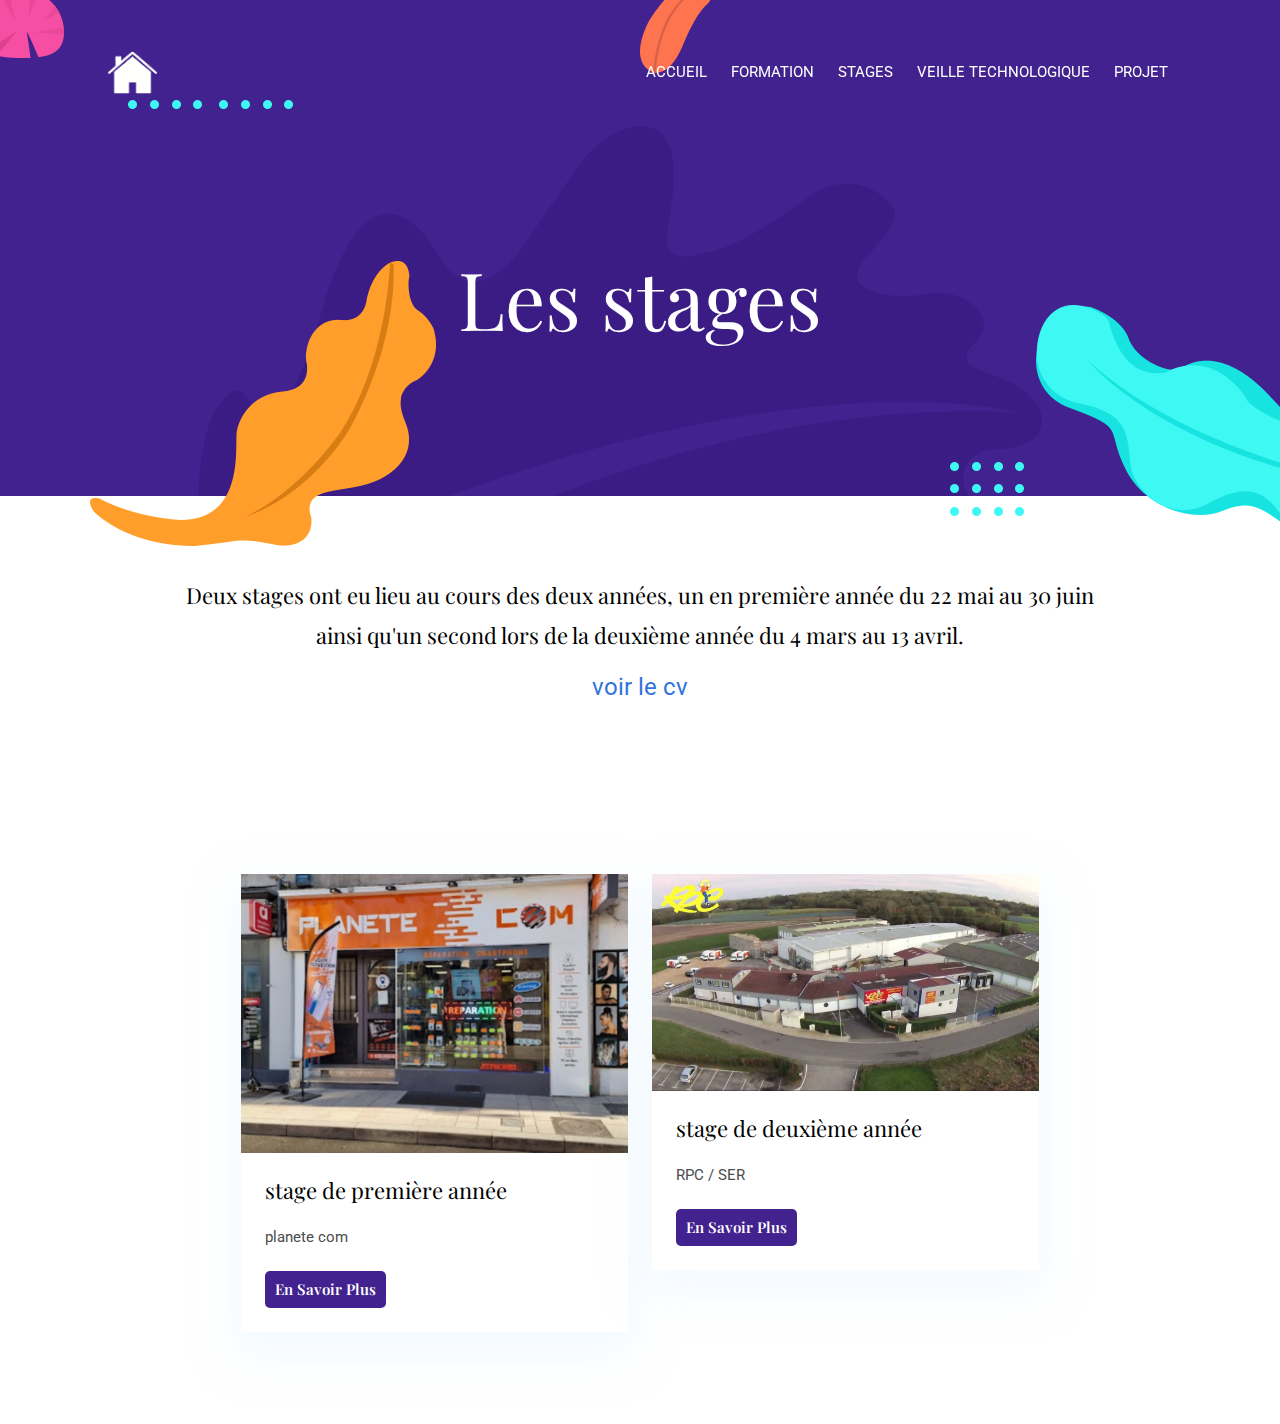
<file: blog.html>
<!DOCTYPE html>

<!--
 // WEBSITE: https://themefisher.com
 // TWITTER: https://twitter.com/themefisher
 // FACEBOOK: https://www.facebook.com/themefisher
 // GITHUB: https://github.com/themefisher/
-->

<html lang="zxx">

<head>
  <meta charset="utf-8">
  <title>Portfolio</title>

  <!-- mobile responsive meta -->
  <meta name="viewport" content="width=device-width, initial-scale=1, maximum-scale=1">
  
  <!-- ** Plugins Needed for the Project ** -->
  <!-- bulma -->
  <link rel="stylesheet" href="plugins/bulma/bulma.min.css">
  <!-- slick slider -->
  <link rel="stylesheet" href="plugins/slick/slick.css">
  <!-- themefy-icon -->
  <link rel="stylesheet" href="plugins/themify-icons/themify-icons.css">

  <!-- Main Stylesheet -->
  <link href="css/style.css" rel="stylesheet">
  
  <!--Favicon-->
  <link rel="shortcut icon" href="images/favicon.ico" type="image/x-icon">
  <link rel="icon" href="images/favicon.ico" type="image/x-icon">

</head>

<body>
  

<header>
  <nav class="navbar is-dark is-fixed-top" role="navigation" aria-label="main navigation">
    <div class="navbar-brand">
      
      <a  href="index.html">  <img style="background-color: transparent;" src="images/maison.png" width="65" ></a>
      </a>
  
      <a role="button" class="navbar-burger burger" aria-label="menu" aria-expanded="false" data-target="navigation">
        <span aria-hidden="true"></span>
        <span aria-hidden="true"></span>
        <span aria-hidden="true"></span>
      </a>
    </div>
  
    <div id="navigation" class="navbar-menu">
      <div class="navbar-end">
        <a href="index.html" class="navbar-item">Accueil</a>
        <a href="about.html" class="navbar-item">Formation</a>
        <a href="blog.html" class="navbar-item">stages</a>
        <a href="portfolio.html" class="navbar-item">Veille Technologique</a>
        <a href="contact.html" class="navbar-item">Projet</a>
      </div>
    </div>
  </nav>
</header>

<!-- page title -->
<section class="page-title has-background-primary is-relative">
  <div class="container">
    <div class="has-text-centered">
      <h1 class="has-text-white font-tertiary">Les stages</h1>
    </div>
  </div>
  <!-- background shapes -->
  <img src="images/illustrations/page-title.png" alt="illustrations" class="bg-shape-1 w-100">
  <img src="images/illustrations/leaf-pink-round.png" alt="illustrations" class="bg-shape-2">
  <img src="images/illustrations/dots-cyan.png" alt="illustrations" class="bg-shape-3">
  <img src="images/illustrations/leaf-orange.png" alt="illustrations" class="bg-shape-4">
  <img src="images/illustrations/leaf-yellow.png" alt="illustrations" class="bg-shape-5">
  <img src="images/illustrations/dots-group-cyan.png" alt="illustrations" class="bg-shape-6">
  <img src="images/illustrations/leaf-cyan-lg.png" alt="illustrations" class="bg-shape-7">
</section>
<!-- /page title -->
<section class="section">
  <div class="container">
    <div class="columns is-centered">
      <div class="column is-four-fifths-desktop has-text-centered">
        <p class="font-secondary paragraph-lg has-text-dark">Deux stages ont eu lieu au cours des deux années, un en première année du 22 mai au 30 juin 
          ainsi qu'un second lors de la deuxième année du 4 mars au 13 avril.</p>
           <br>
           <a href="images/cv.pdf" title="Pdf";>voir le cv</a>
      </div>
    </div>
  </div>
</section>
<!-- blog -->
<section class="section">
  
      <div class="column is-4-desktop is-6-tablet">
        <article class="card shadow">
          <img class="image is-full" src="images/planetecom.jpg" alt="post-thumb">
          <div class="card-content">
            <h4 class="mb-20"><a class="has-text-dark" href="blog-single.html">stage de première année</a>
            </h4>
            <p class="mb-20">planete com</p>
            <a href="blog-single.html" class="button is-primary is-extra-small">en savoir plus </a>
          </div>
        </article>
      </div>
      
      
      <div class="column is-4-desktop is-6-tablet">
        <article class="card shadow">
          <img class="image is-full" src="images/rpc.jpg" alt="post-thumb">
          <div class="card-content">
            <h4 class="mb-20"><a class="has-text-dark" href="blog-single.html">stage de deuxième année</a>
            </h4>
            <p class="mb-20">RPC / SER </p>
            <a href="blog-single.html#projet-2" class="button is-primary is-extra-small">en savoir plus</a>
          </div>
        </article>
      </div>
      
        </article>
      </div>
    </div>
  </div>
</section>
<!-- /blog -->




<!-- jQuery -->
<script src="plugins/jQuery/jquery.min.js"></script>
<!-- slick slider -->
<script src="plugins/slick/slick.min.js"></script>
<!-- filter -->
<script src="plugins/shuffle/shuffle.min.js"></script>

<!-- Main Script -->
<script src="js/script.js"></script>

</body>
</html>
</file>
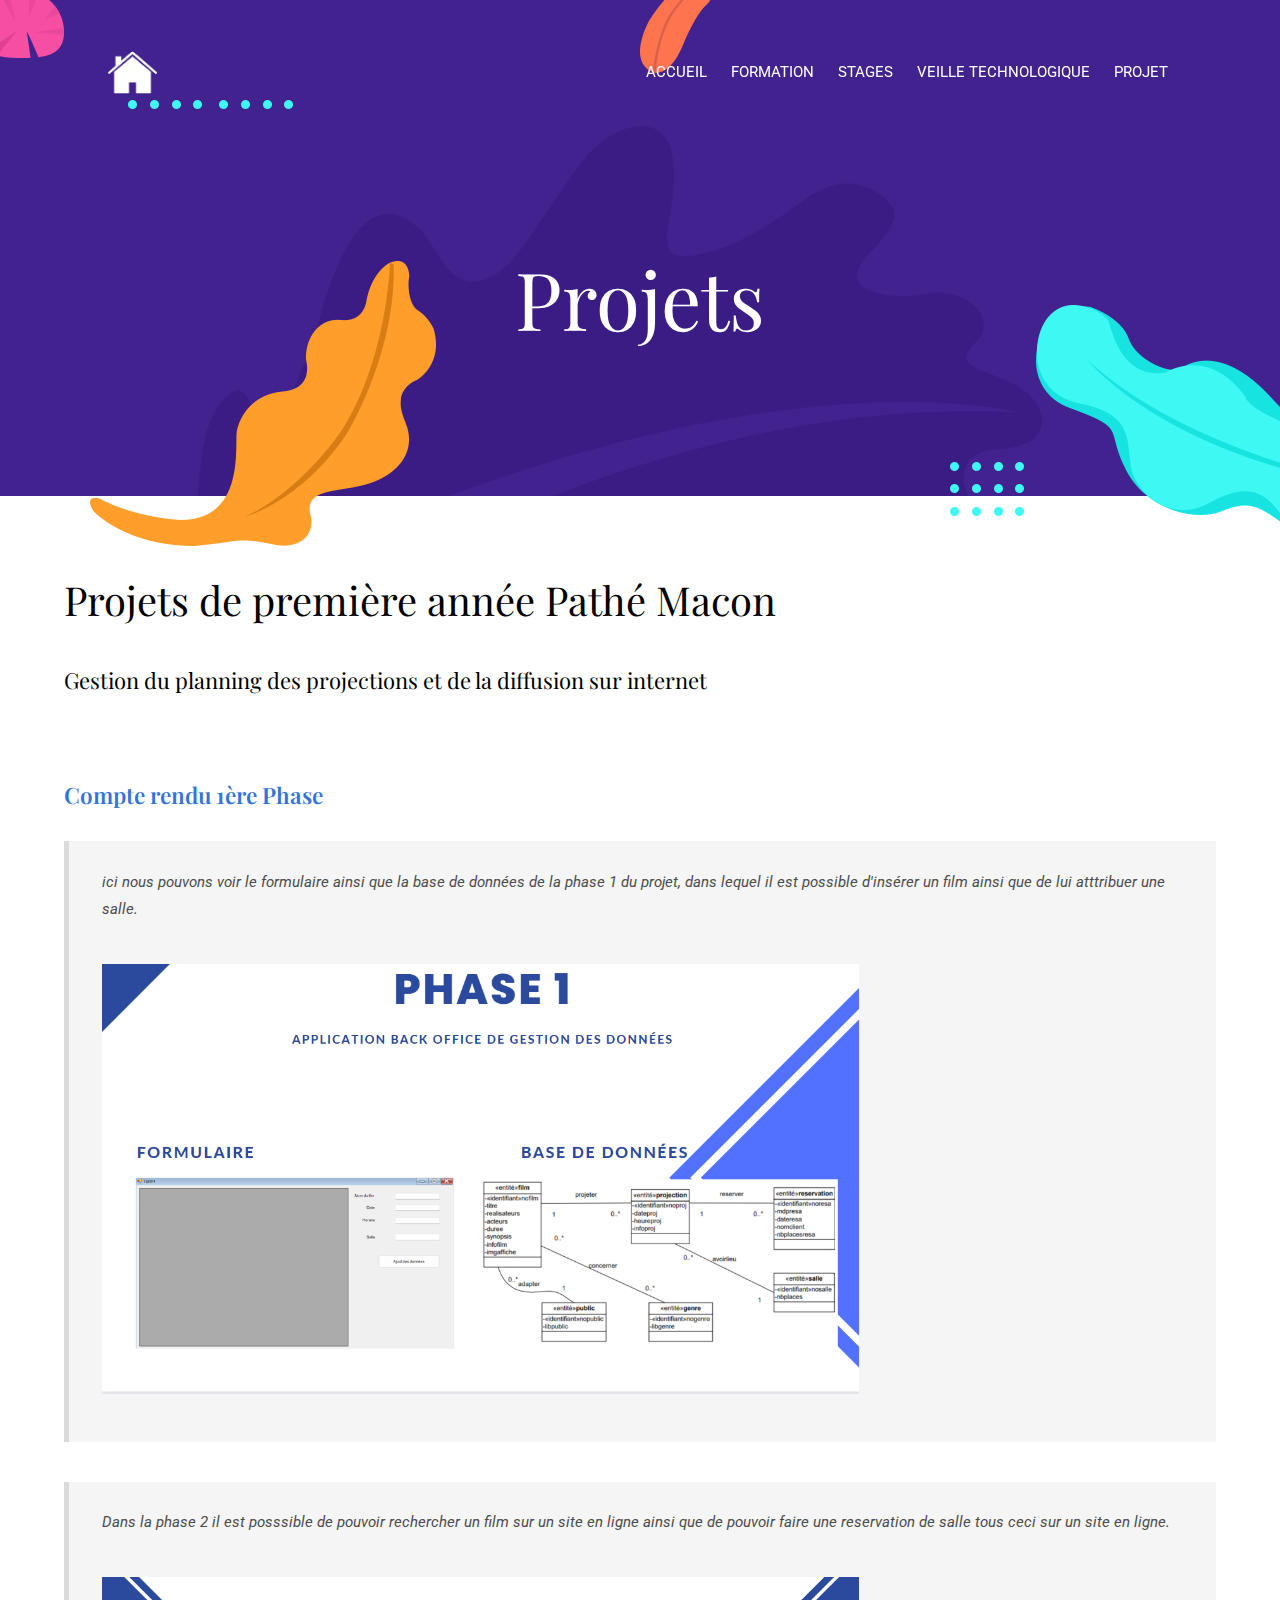
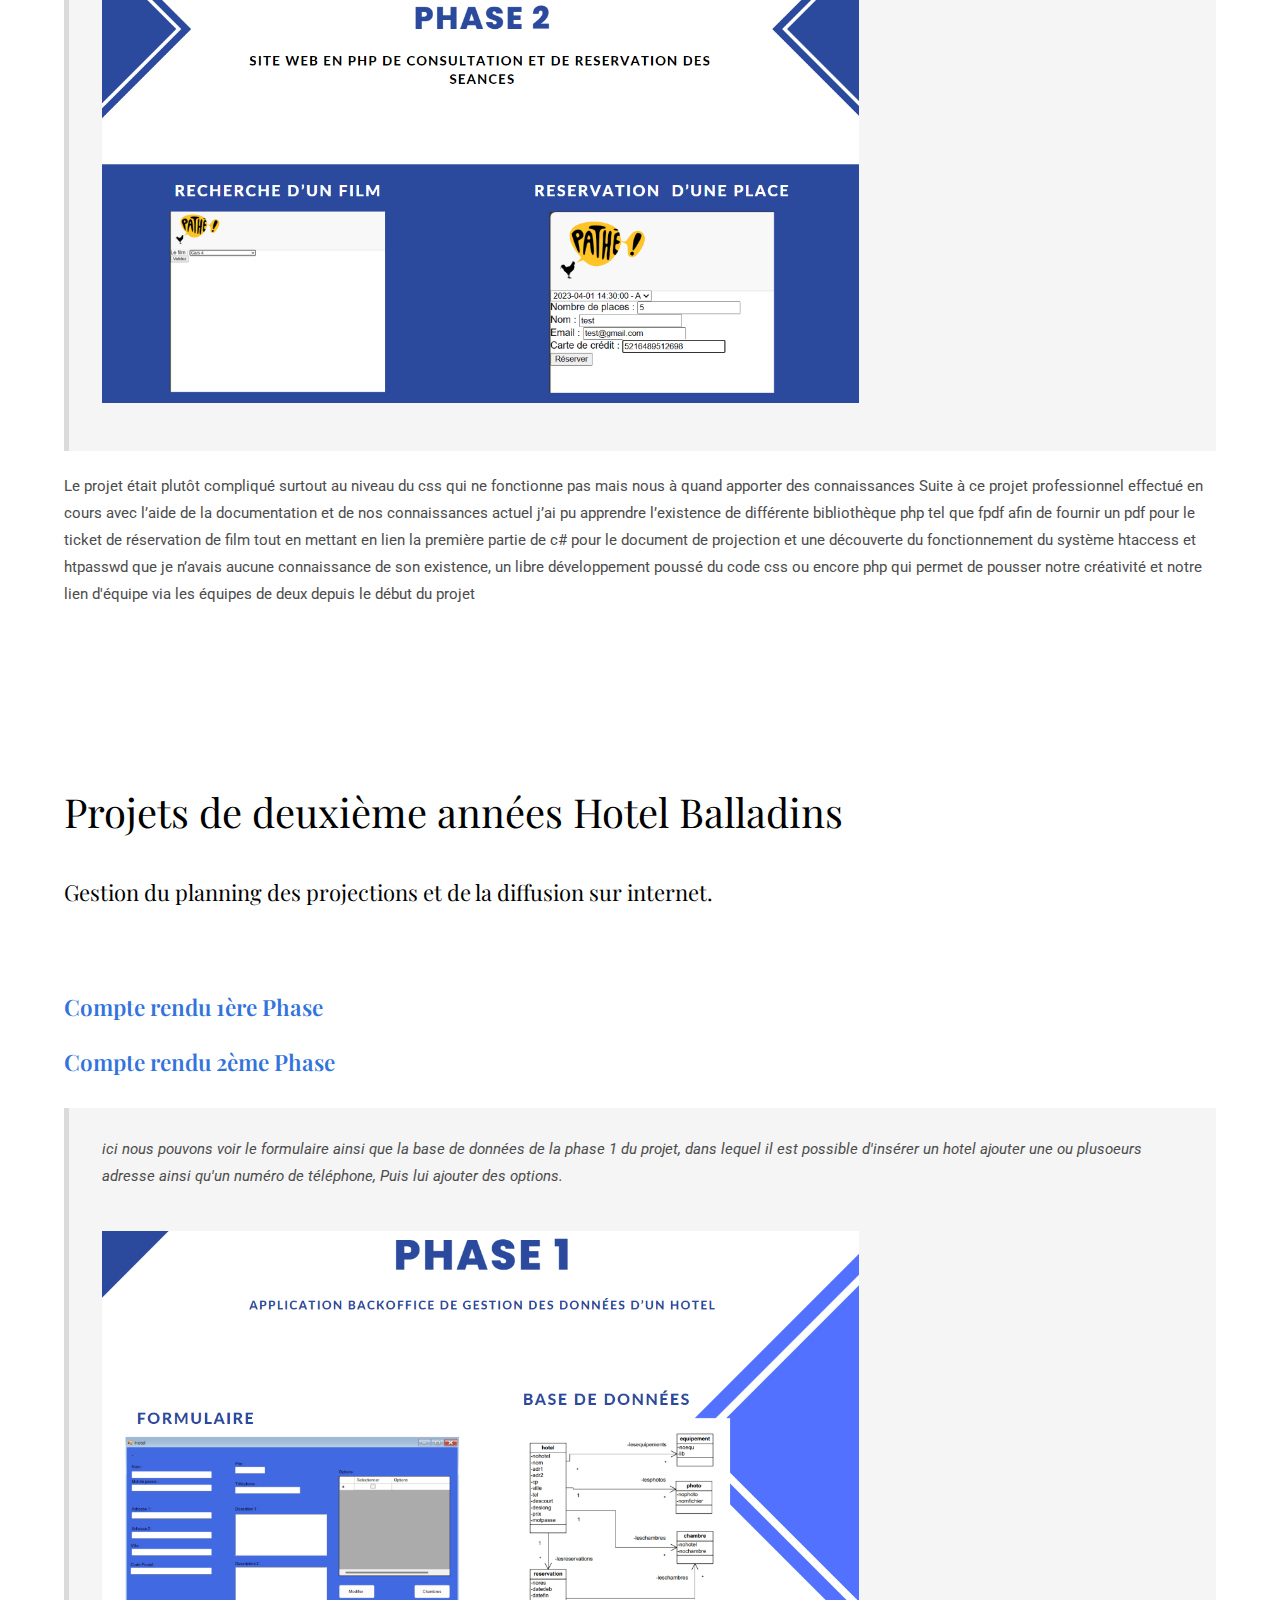
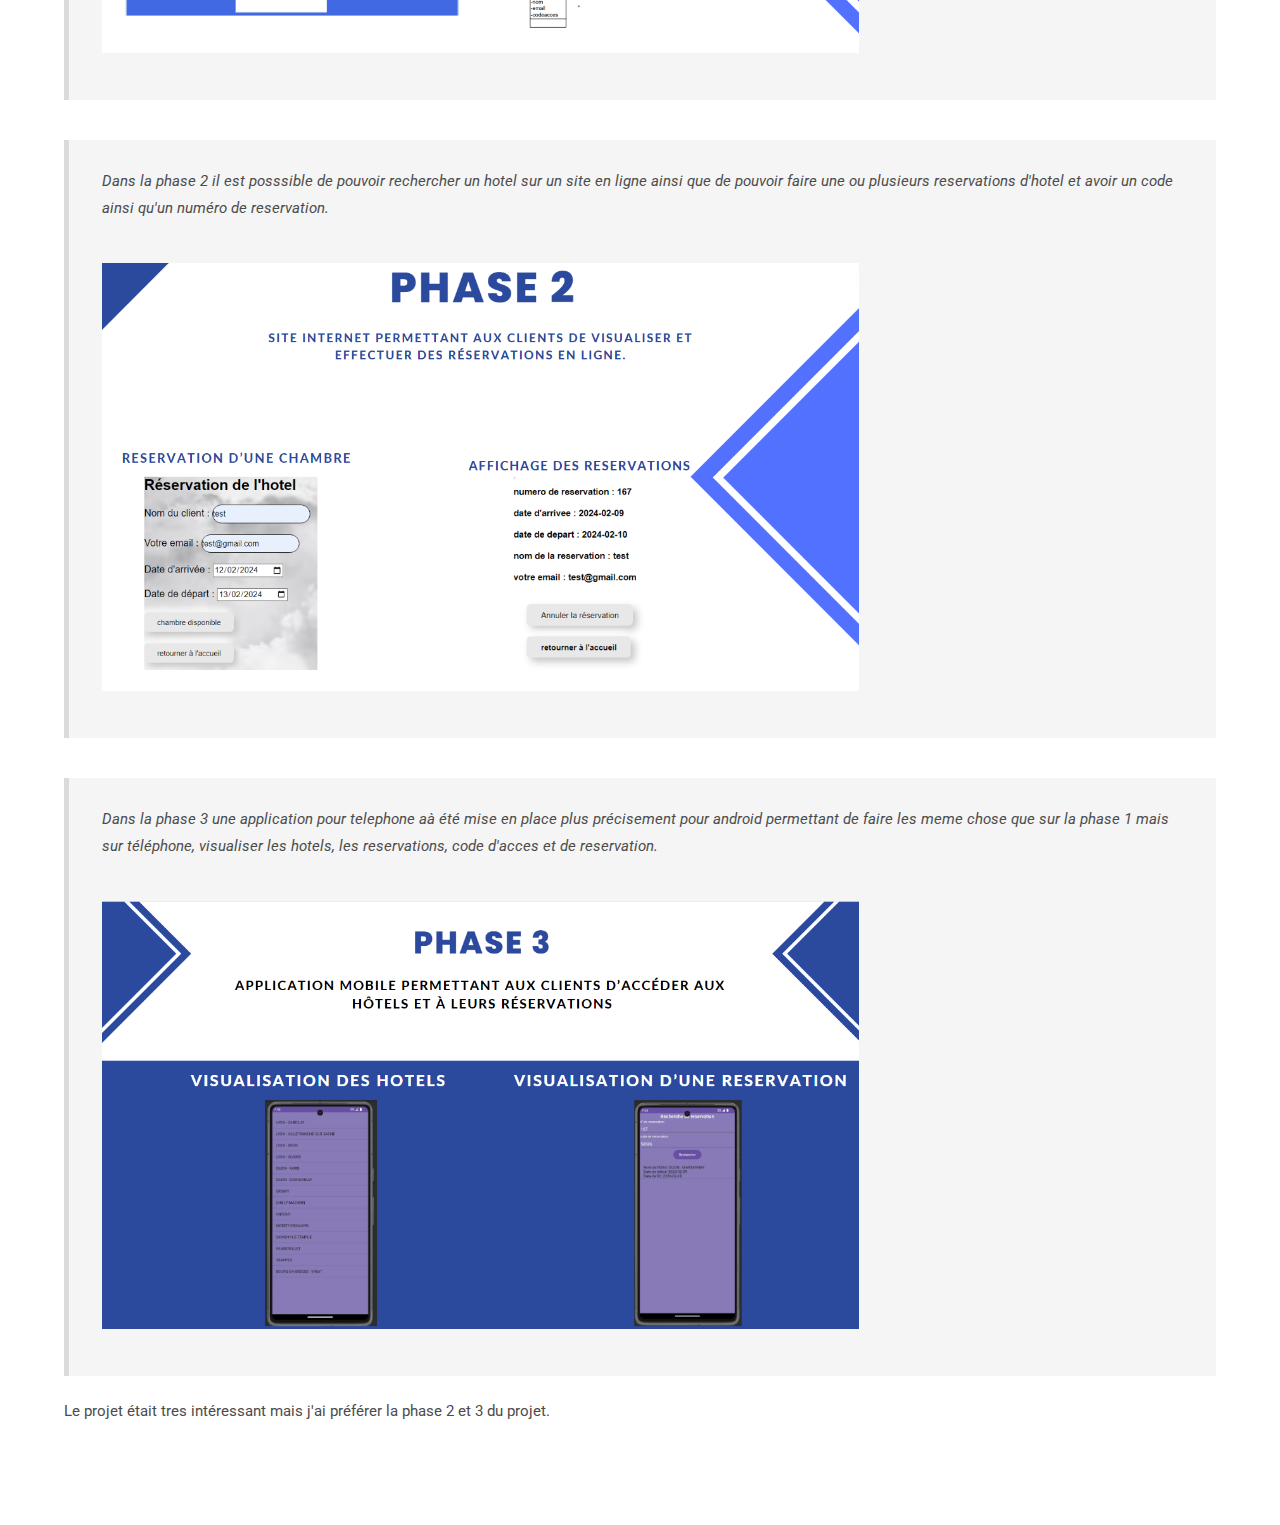
<file: contact.html>
<!DOCTYPE html>

<!--
 // WEBSITE: https://themefisher.com
 // TWITTER: https://twitter.com/themefisher
 // FACEBOOK: https://www.facebook.com/themefisher
 // GITHUB: https://github.com/themefisher/
-->

<html lang="zxx">

<head>
  <meta charset="utf-8">
  <title>Portfolio</title>

  <!-- mobile responsive meta -->
  <meta name="viewport" content="width=device-width, initial-scale=1, maximum-scale=1">
  
  <!-- ** Plugins Needed for the Project ** -->
  <!-- bulma -->
  <link rel="stylesheet" href="plugins/bulma/bulma.min.css">
  <!-- slick slider -->
  <link rel="stylesheet" href="plugins/slick/slick.css">
  <!-- themefy-icon -->
  <link rel="stylesheet" href="plugins/themify-icons/themify-icons.css">

  <!-- Main Stylesheet -->
  <link href="css/style.css" rel="stylesheet">
  
  <!--Favicon-->
  <link rel="shortcut icon" href="images/favicon.ico" type="image/x-icon">
  <link rel="icon" href="images/favicon.ico" type="image/x-icon">

</head>

<body>
  

<header>
  <nav class="navbar is-dark is-fixed-top" role="navigation" aria-label="main navigation">
    <div class="navbar-brand">
      
      <a  href="index.html">  <img style="background-color: transparent;" src="images/maison.png" width="65" ></a>
      </a>
  
      <a role="button" class="navbar-burger burger" aria-label="menu" aria-expanded="false" data-target="navigation">
        <span aria-hidden="true"></span>
        <span aria-hidden="true"></span>
        <span aria-hidden="true"></span>
      </a>
    </div>
  
    <div id="navigation" class="navbar-menu">
      <div class="navbar-end">
        <a href="index.html" class="navbar-item">Accueil</a>
        <a href="about.html" class="navbar-item">Formation</a>
        <a href="blog.html" class="navbar-item">stages</a>
        <a href="portfolio.html" class="navbar-item">Veille Technologique</a>
        <a href="contact.html" class="navbar-item">Projet</a>
      </div>
    </div>
  </nav>
</header>

<!-- page title -->
<section class="page-title has-background-primary is-relative">
  <div class="container">
    <div class="has-text-centered">
      <h1 class="has-text-white font-tertiary">Projets</h1>
    </div>
  </div>
  <!-- background shapes -->
  <img src="images/illustrations/page-title.png" alt="illustrations" class="bg-shape-1 w-100">
  <img src="images/illustrations/leaf-pink-round.png" alt="illustrations" class="bg-shape-2">
  <img src="images/illustrations/dots-cyan.png" alt="illustrations" class="bg-shape-3">
  <img src="images/illustrations/leaf-orange.png" alt="illustrations" class="bg-shape-4">
  <img src="images/illustrations/leaf-yellow.png" alt="illustrations" class="bg-shape-5">
  <img src="images/illustrations/dots-group-cyan.png" alt="illustrations" class="bg-shape-6">
  <img src="images/illustrations/leaf-cyan-lg.png" alt="illustrations" class="bg-shape-7">
</section>
<!-- /page title -->

<section class="section">
  <div class="container">
    <h3 class="font-tertiary mb-40">Projets de première année Pathé Macon</h3>
   
    <div class="content">
     <!---->
      <strong> Gestion du planning des projections et de la diffusion sur internet</strong>
      <br>
      <br>
      <h3><a href="./images/pathe-phase-1.pdf" target="_blank">Compte rendu 1ère Phase</a></h3>
      <br>
      <BLOCKQUOTE><P>ici nous pouvons voir le formulaire ainsi que la base de données  de la phase 1 du projet, dans lequel il est possible d'insérer un film ainsi que de lui atttribuer une salle.  </P>
      <br>
      <img src="images/slide2.png" alt="post-thumb" class="jspenzo">
      <br>
    </BLOCKQUOTE>
      
    <br>
    <br>
      <BLOCKQUOTE><P>Dans la phase 2 il est posssible de pouvoir rechercher un film sur un site en ligne ainsi que de pouvoir faire une reservation de salle tous ceci sur un site en ligne. </P>
      <br>
      <img src="images/slide3.png" alt="post-thumb" class="jspenzo">
    </BLOCKQUOTE>
      <p>
        Le projet était plutôt compliqué surtout au niveau du css qui ne fonctionne pas mais nous 
        à quand apporter des connaissances Suite à ce projet professionnel effectué en cours avec l’aide de 
        la documentation et de nos connaissances actuel j’ai pu apprendre l’existence de différente bibliothèque 
        php tel que fpdf afin de fournir un pdf pour le ticket de réservation de film tout en mettant en lien la 
        première partie de c# pour le document de projection et une découverte du fonctionnement du système htaccess 
        et htpasswd que je n’avais aucune connaissance de son existence, un libre développement poussé du code css ou encore php qui permet 
        de pousser notre créativité et notre lien d'équipe via les équipes de deux depuis le début du projet
      </p>
      </div>
    </div>
  </section>

  <section class="section">
    <div class="container">
      <h3 class="font-tertiary mb-40">Projets de deuxième années Hotel Balladins</h3>
     
      <div class="content">
       <!---->
        <strong> Gestion du planning des projections et de la diffusion sur internet.</strong>

        <br>
        <br>
        <h3><a href="./images/balladin-phase-1.pdf" target="_blank">Compte rendu 1ère Phase</a></h3>
        <h3><a href="./images/balladin-phase-2.pdf" target="_blank">Compte rendu 2ème Phase</a></h3>

        <br>
        <BLOCKQUOTE><P>ici nous pouvons voir le formulaire ainsi que la base de données  de la phase 1 du projet, dans lequel il est possible d'insérer un hotel ajouter une ou plusoeurs adresse ainsi qu'un numéro de téléphone, Puis lui ajouter des options. </P>
        <br>
        <img src="images/slide4.png " alt="post-thumb" class="jspenzo">
        <br>
      </BLOCKQUOTE>
      <br>
      <br>
        <BLOCKQUOTE><P>Dans la phase 2 il est posssible de pouvoir rechercher un hotel sur un site en ligne ainsi que de pouvoir faire une ou plusieurs reservations d'hotel et avoir un code ainsi qu'un numéro de reservation.  </P>
        <br>
        <img src="images/slide5.png" alt="post-thumb" class="jspenzo">
      </BLOCKQUOTE>
      <br>
      <br>
        <BLOCKQUOTE><P>Dans la phase 3 une application pour telephone aà été mise en place plus précisement pour android permettant de faire les meme chose que sur la phase 1 mais sur téléphone, visualiser les hotels, les reservations, code d'acces et de reservation.  </P>
        <br>
        <img src="images/slide 6.png" alt="post-thumb" class="jspenzo">
      </BLOCKQUOTE>
        <p>
         Le projet était tres intéressant mais j'ai préférer la phase 2 et 3 du projet.
        </p>
        </div>
      </div>
    </section>
  

<!-- footer -->

<!-- /footer -->

<!-- jQuery -->
<script src="plugins/jQuery/jquery.min.js"></script>
<!-- slick slider -->
<script src="plugins/slick/slick.min.js"></script>
<!-- filter -->
<script src="plugins/shuffle/shuffle.min.js"></script>

<!-- Main Script -->
<script src="js/script.js"></script>

</body>
</html>
</file>
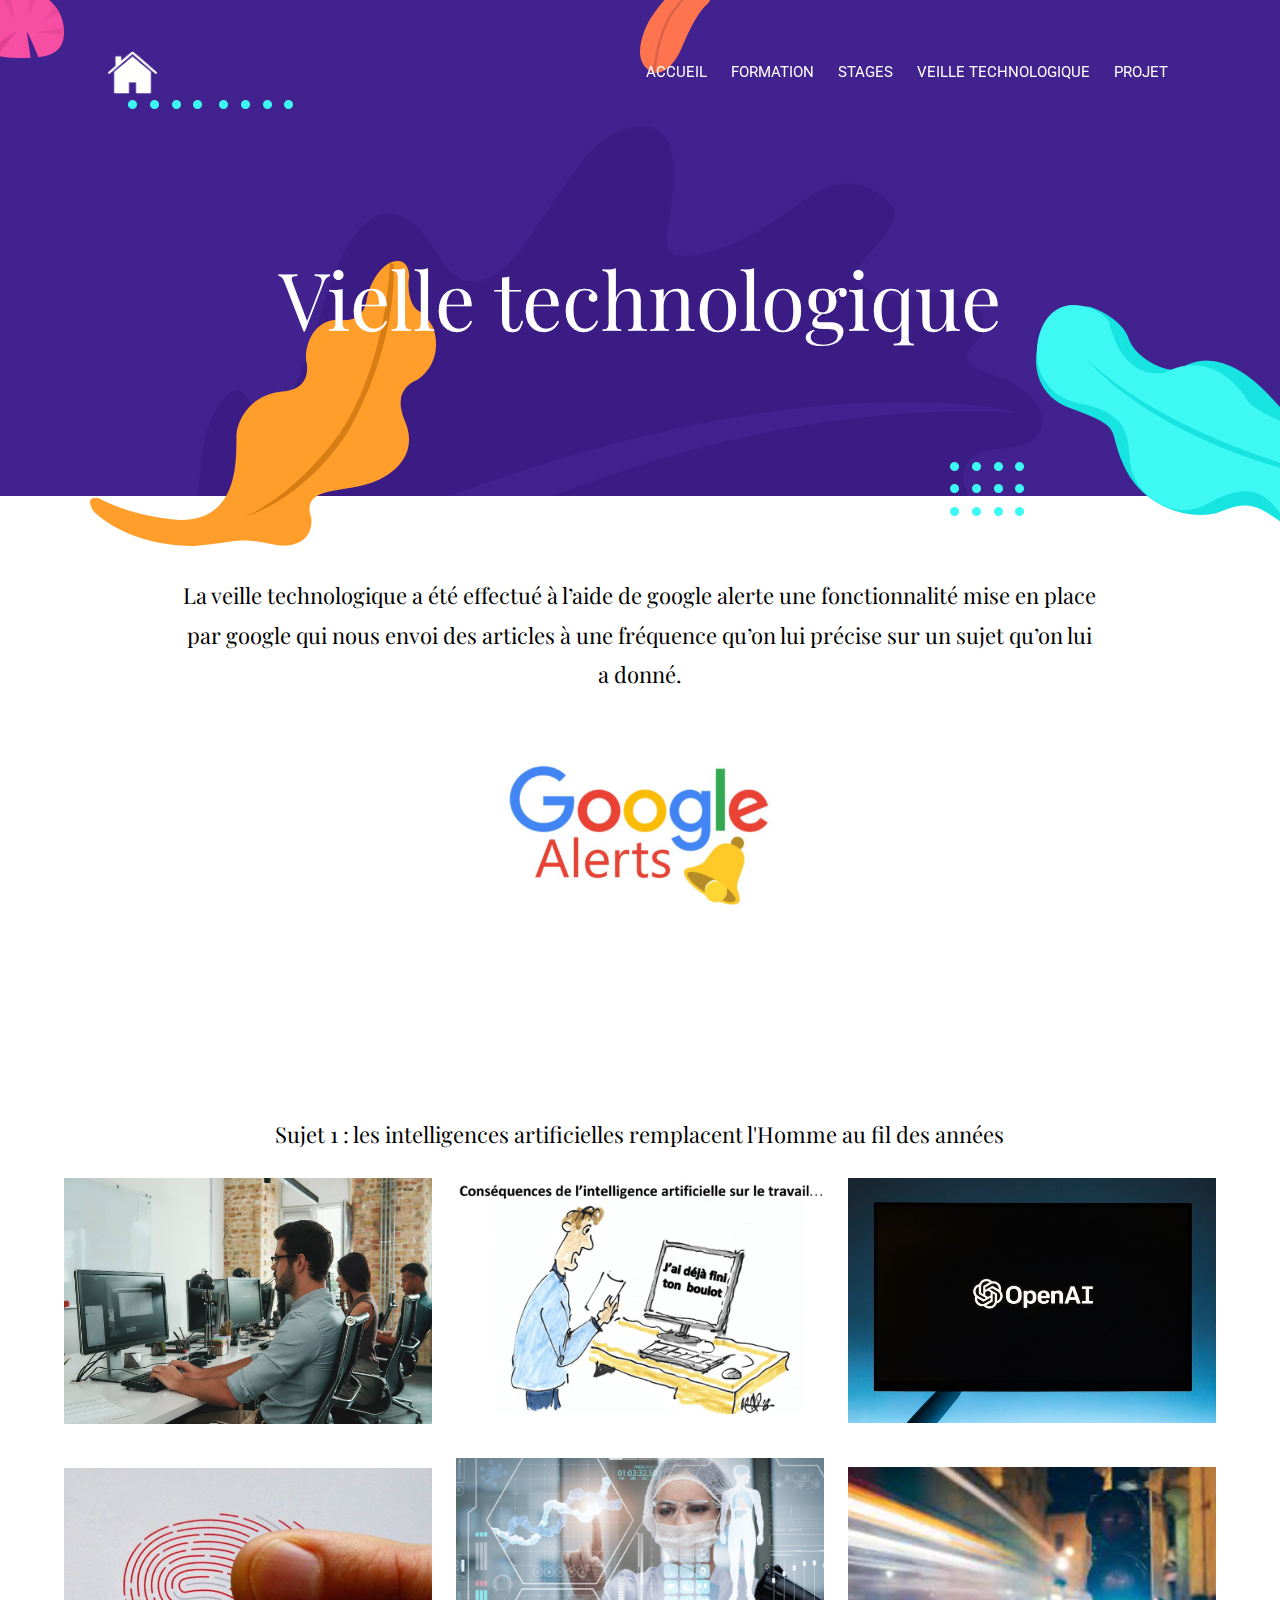
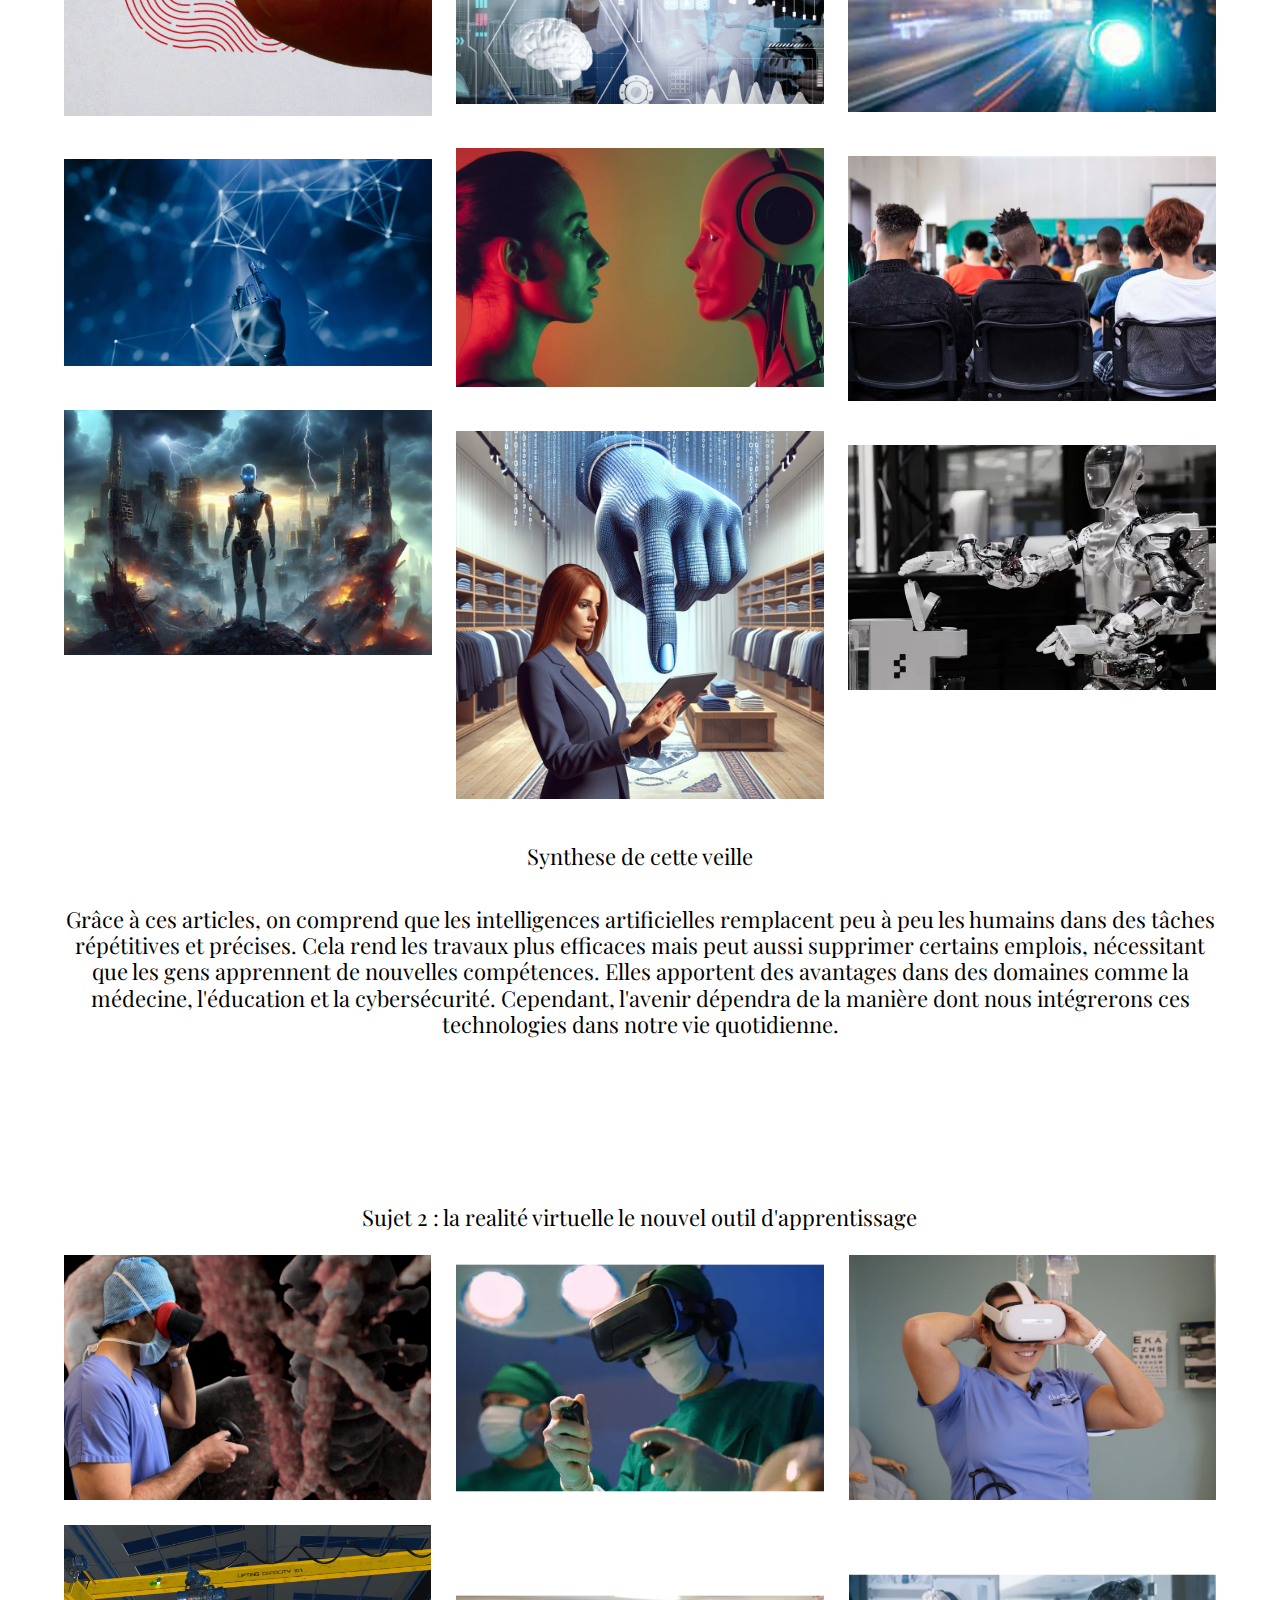
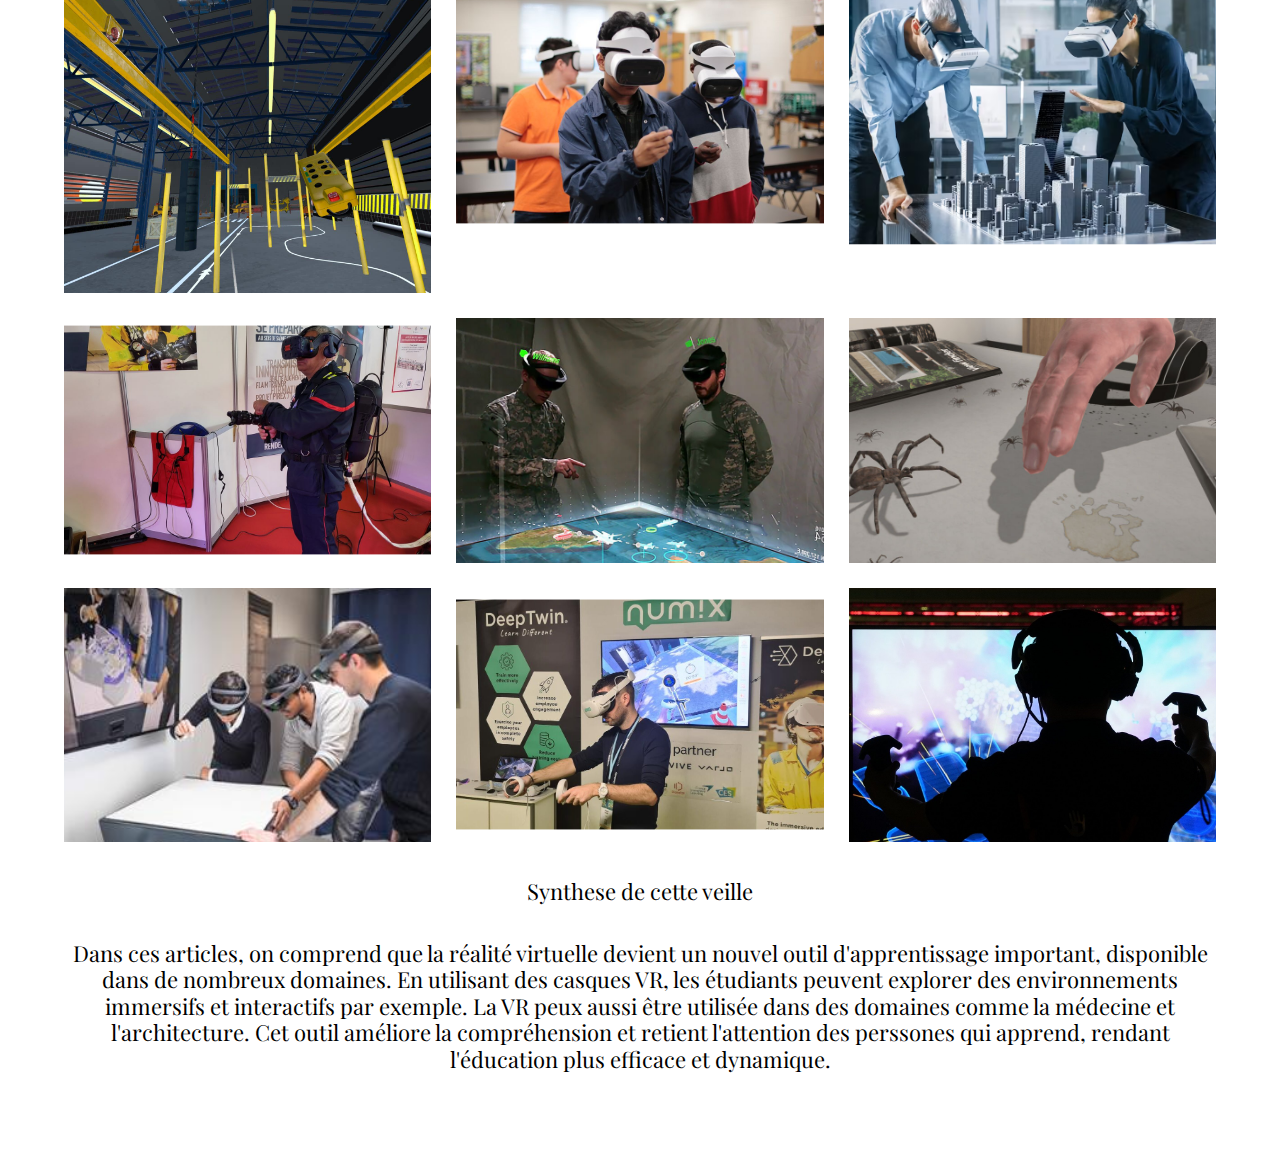
<file: portfolio.html>
<!DOCTYPE html>

<!--
 // WEBSITE: https://themefisher.com
 // TWITTER: https://twitter.com/themefisher
 // FACEBOOK: https://www.facebook.com/themefisher
 // GITHUB: https://github.com/themefisher/
-->

<html lang="zxx">

<head>
  <meta charset="utf-8">
  <title>Portfolio </title>

  <!-- mobile responsive meta -->
  <meta name="viewport" content="width=device-width, initial-scale=1, maximum-scale=1">

  <!-- ** Plugins Needed for the Project ** -->
  <!-- bulma -->
  <link rel="stylesheet" href="plugins/bulma/bulma.min.css">
  <!-- slick slider -->
  <link rel="stylesheet" href="plugins/slick/slick.css">
  <!-- themefy-icon -->
  <link rel="stylesheet" href="plugins/themify-icons/themify-icons.css">

  <!-- Main Stylesheet -->
  <link href="css/style.css" rel="stylesheet">

  <!--Favicon-->
  <link rel="shortcut icon" href="images/favicon.ico" type="image/x-icon">
  <link rel="icon" href="images/favicon.ico" type="image/x-icon">

</head>

<body>


  <header>
    <nav class="navbar is-dark is-fixed-top" role="navigation" aria-label="main navigation">
      <div class="navbar-brand">

        <a href="index.html"> <img style="background-color: transparent;" src="images/maison.png" width="65"></a>
        </a>

        <a role="button" class="navbar-burger burger" aria-label="menu" aria-expanded="false" data-target="navigation">
          <span aria-hidden="true"></span>
          <span aria-hidden="true"></span>
          <span aria-hidden="true"></span>
        </a>
      </div>

      <div id="navigation" class="navbar-menu">
        <div class="navbar-end">
          <a href="index.html" class="navbar-item">Accueil</a>
          <a href="about.html" class="navbar-item">Formation</a>
          <a href="blog.html" class="navbar-item">stages</a>
          <a href="portfolio.html" class="navbar-item">Veille Technologique</a>
          <a href="contact.html" class="navbar-item">Projet</a>
        </div>
      </div>
    </nav>
  </header>

  <!-- page title -->
  <section class="page-title has-background-primary is-relative">
    <div class="container">
      <div class="has-text-centered">
        <h1 class="has-text-white font-tertiary">Vielle technologique</h1>


      </div>
    </div>

    <!-- background shapes -->
    <img src="images/illustrations/page-title.png" alt="illustrations" class="bg-shape-1 w-100">
    <img src="images/illustrations/leaf-pink-round.png" alt="illustrations" class="bg-shape-2">
    <img src="images/illustrations/dots-cyan.png" alt="illustrations" class="bg-shape-3">
    <img src="images/illustrations/leaf-orange.png" alt="illustrations" class="bg-shape-4">
    <img src="images/illustrations/leaf-yellow.png" alt="illustrations" class="bg-shape-5">
    <img src="images/illustrations/dots-group-cyan.png" alt="illustrations" class="bg-shape-6">
    <img src="images/illustrations/leaf-cyan-lg.png" alt="illustrations" class="bg-shape-7">
  </section>


  <!-- /page title -->
  <section class="section">
    <div class="container">
      <div class="columns is-centered">
        <div class="column is-four-fifths-desktop has-text-centered">
          <p class="font-secondary paragraph-lg has-text-dark"> La veille technologique a été effectué à l’aide de
            google alerte une fonctionnalité mise en place
            par google qui nous envoi des articles à une fréquence qu’on lui précise sur un sujet qu’on lui a donné.
          </p>
          <img src="images/google-alerts.png" alt="portfolio-image"  width="400" height="10">
        </div>
      </div>
    </div>
  </section>

  <!-- portfolio -->
  <section class="section">
    <div class="container">
      <div class="container">
        <div class="columns is-centered">
          <div class="column is-four-fifths-desktop has-text-centered">
            <p class="font-secondary paragraph-lg has-text-dark"><h4> Sujet 1 : les intelligences artificielles remplacent
              l'Homme au fil des années</h4></p>
              <br>

          </div>
        </div>
      </div>

      <div class="columns shuffle-wrapper">
        <div class="column is-4-desktop is-6-tablet mb-20 shuffle-item"
          data-groups="[&quot;design&quot;,&quot;illustration&quot;]">
          <div class="is-relative hover-wrapper">
            <img src="images/portfolio/semaine4jours.jpg" alt="portfolio-image" class="image is-full is-block">
            <div class="hover-overlay">
              <div class="hover-content"
                style="display: flex; flex-direction: column; justify-content: center; align-items: center">
                <p style="color: #fff; padding: 10px 20px; text-shadow: #000 1px 0 10px;">Et si l’intelligence artificielle nous aidait à passer à la semaine de quatre jours ?
                  <br>
                  22 novembre 2023
                </p>
                <a class="button is-light is-small"
                  href="https://www.journaldemontreal.com/2023/11/22/et-si-lintelligence-artificielle-nous-aidait-a-passer-a-la-semaine-de-quatre-jours">écrit par Le Journal de Montréal</a>
              </div>
            </div>
          </div>
        </div>
        <div class="column is-4-desktop is-6-tablet mb-20 shuffle-item" data-groups="[&quot;branding&quot;]">
          <div class="is-relative hover-wrapper">
            <img src="images/portfolio/effetordiemploi.jpg" alt="portfolio-image" class="image is-full is-block">
            <div class="hover-overlay">
              <div class="hover-content"
                style="display: flex; flex-direction: column; justify-content: center; align-items: center">
                <p style="color: #fff; padding: 10px 20px; text-shadow: #000 1px 0 10px;">Intelligence artificielle : quels effets sur l'emploi et le travail 
                  <br>
                  22 novembre 2023       
                </p>
                <a class="button is-light is-small"
                  href="https://www.vie-publique.fr/en-bref/291887-intelligence-artificielle-quel-deploiement-dans-les-entreprises"> écrit par La Rédaction</a>
              </div>
            </div>
          </div>
        </div>
        <div class="column is-4-desktop is-6-tablet mb-20 shuffle-item" data-groups="[&quot;branding&quot;]">
          <div class="is-relative hover-wrapper">
            <img src="images/portfolio/openia.jpg" alt="portfolio-image" class="image is-full is-block">
            <div class="hover-overlay">
              <div class="hover-content"
                style="display: flex; flex-direction: column; justify-content: center; align-items: center">
                <p style="color: #fff; padding: 10px 20px; text-shadow: #000 1px 0 10px;">OpenAI développe une IA capable d'imiter une voix en 15 secondes
                <br>  
                22 avril 2024 
                </p>
                <a class="button is-light is-small"
                  href="https://www.lesnumeriques.com/intelligence-artificielle/openai-developpe-une-ia-capable-d-imiter-une-voix-en-15-secondes-n220402.html">écrit par Par Florent Lanne</a>
              </div>
            </div>
          </div>
        </div>
        <div class="column is-4-desktop is-6-tablet mb-20 shuffle-item" data-groups="[&quot;illustration&quot;]">
          <div class="is-relative hover-wrapper">
            <img src="images/portfolio/iairadiemedecine.png" alt="portfolio-image" class="image is-full is-block">
            <div class="hover-overlay">
              <div class="hover-content"
                style="display: flex; flex-direction: column; justify-content: center; align-items: center">
                <p style="color: #fff; padding: 10px 20px; text-shadow: #000 1px 0 10px;">De manière massive l’intelligence artificielle irradie l’ensemble du secteur de la santé
                <br>
                6 janvier 2024
                </p>
                <a class="button is-light is-small"
                  href="https://www.letemps.ch/sciences/sante/de-maniere-massive-l-intelligence-artificielle-irradie-l-ensemble-du-secteur-de-la-sante">écrit par Sylivie Logean</a>
              </div>
            </div>
          </div>
        </div>
        <div class="column is-4-desktop is-6-tablet mb-20 shuffle-item"
          data-groups="[&quot;design&quot;,&quot;branding&quot;]">
          <div class="is-relative hover-wrapper">
            <img src="images/portfolio/iaempreinte.jpg" alt="portfolio-image" class="image is-full is-block">
            <div class="hover-overlay">
              <div class="hover-content"
                style="display: flex; flex-direction: column; justify-content: center; align-items: center">
                <p style="color: #fff; padding: 10px 20px; text-shadow: #000 1px 0 10px;">L’IA invente une technique d’analyse des empreintes digitales qui surprend les chercheurs.
                <br>
                12 janvier 2024
                </p>
                <a class="button is-light is-small"
                  href="https://www.ouest-france.fr/high-tech/intelligence-artificielle/lia-invente-une-technique-danalyse-des-empreintes-digitales-qui-surprend-les-chercheurs-e813e842-b155-11ee-842a-d71dadc0cc96">écrit par Ouest France</a>
              </div>
            </div>
          </div>
        </div>
        <div class="column is-4-desktop is-6-tablet mb-20 shuffle-item" data-groups="[&quot;illustration&quot;]">
          <div class="is-relative hover-wrapper">
            <img src="images/portfolio/iasecuriteroute.jpg" alt="portfolio-image" class="image is-full is-block">
            <div class="hover-overlay">
              <div class="hover-content"
                style="display: flex; flex-direction: column; justify-content: center; align-items: center">
                <p style="color: #fff; padding: 10px 20px; text-shadow: #000 1px 0 10px;">L’intelligence artificielle une arme pour fluidifier le trafic et aider à la sécurité routière ?
                <br>
                  11 janvier 2024
                </p>
                <a class="button is-light is-small"
                  href="https://www.24matins.fr/lintelligence-artificielle-une-arme-pour-fluidifier-le-trafic-et-aider-a-la-securite-routiere-1370245">écrit par Lionel Durel</a>
              </div>
            </div>
          </div>
        </div>
        <div class="column is-4-desktop is-6-tablet mb-20 shuffle-item" data-groups="[&quot;design&quot;]">
          <div class="is-relative hover-wrapper">
            <img src="images/portfolio/iahumanite.jpg" alt="portfolio-image" class="image is-full is-block">
            <div class="hover-overlay">
              <div class="hover-content"
                style="display: flex; flex-direction: column; justify-content: center; align-items: center">
                <p style="color: #fff; padding: 10px 20px; text-shadow: #000 1px 0 10px;">L’intelligence artificielle peut-elle détruire l’humanité ? 
                <br>
                10 janvier 2024
                </p>
                <a class="button is-light is-small"
                  href="https://www.wedemain.fr/dechiffrer/lintelligence-artificielle-peut-elle-detruire-lhumanite-il-y-a-5-de-risque-selon-des-scientifiques/">écrit par Florence Santrot</a>
              </div>
            </div>
          </div>
        </div>
        <div class="column is-4-desktop is-6-tablet mb-20 shuffle-item" data-groups="[&quot;branding&quot;]">
          <div class="is-relative hover-wrapper">
            <img src="images/portfolio/iaecole.jpg" alt="portfolio-image" class="image is-full is-block">
            <div class="hover-overlay">
              <div class="hover-content"
                style="display: flex; flex-direction: column; justify-content: center; align-items: center">
                <p style="color: #fff; padding: 10px 20px; text-shadow: #000 1px 0 10px;">Gabriel Attal lance MIA: quelle est cette intelligence artificielle déployée dans tous les lycées ?
                <br>
                10 janvier 2024 
                </p>
                <a class="button is-light is-small"
                  href="https://www.presse-citron.net/gabriel-attal-lance-mia-quelle-est-cette-intelligence-artificielle-deployee-dans-tous-les-lycees/">écrit par Romain Pomian-Bonnemaison</a>
              </div>
            </div>
          </div>
        </div>
        <div class="column is-4-desktop is-6-tablet mb-20 shuffle-item"
          data-groups="[&quot;design&quot;,&quot;illustration&quot;,&quot;branding&quot;]">
          <div class="is-relative hover-wrapper">
            <img src="images/portfolio/iacybersecu.jpg" alt="portfolio-image" class="image is-full is-block">
            <div class="hover-overlay">
              <div class="hover-content"
                style="display: flex; flex-direction: column; justify-content: center; align-items: center">
                <p style="color: #fff; padding: 10px 20px; text-shadow: #000 1px 0 10px;">L'intelligence artificielle : une menace croissante pour la cybersécurité en 2024.
                <br>
                8 janvier 2024
                </p>
                <a class="button is-light is-small"
                  href="https://www.cnews.fr/le-corner-partenaires/2024-01-08/lintelligence-artificielle-une-menace-croissante-pour-la">écrit par Fun Informatique</a>
              </div>
            </div>
          </div>
        </div>
        <div class="column is-4-desktop is-6-tablet mb-20 shuffle-item"
          data-groups="[&quot;design&quot;,&quot;illustration&quot;,&quot;branding&quot;]">
          <div class="is-relative hover-wrapper">
            <img src="images/portfolio/iaextinction.jpg" alt="portfolio-image" class="image is-full is-block">
            <div class="hover-overlay">
              <div class="hover-content"
                style="display: flex; flex-direction: column; justify-content: center; align-items: center">
                <p style="color: #fff; padding: 10px 20px; text-shadow: #000 1px 0 10px;">IA : il y a 5% de risque d'extinction humaine, menace ou miracle pour l'humanité ?
                <br>
                7 janvier 2024
                </p>
                <a class="button is-light is-small"
                  href="https://www.cointribune.com/ia-il-y-a-5-de-risque-dextinction-humaine-menace-ou-miracle-pour-lhumanite/">écrit par Fitah</a>
              </div>
            </div>
          </div>
        </div>
        <div class="column is-4-desktop is-6-tablet mb-20 shuffle-item illustration"
          data-groups="[&quot;illustration&quot;]">
          <div class="is-relative hover-wrapper">
            <img src="images/portfolio/iacommerce.jpg" alt="portfolio-image" class="image is-full is-block">
            <div class="hover-overlay">
              <div class="hover-content"
                style="display: flex; flex-direction: column; justify-content: center; align-items: center">
                <p style="color: #fff; padding: 10px 20px; text-shadow: #000 1px 0 10px;">Intelligence artificielle: quels impacts sur la gestion des magasins, collections et productions ?
                <br>
                8 janvier 2024
                </p>
                <a class="button is-light is-small"
                  href="https://fr.fashionnetwork.com/news/Intelligence-artificielle-quels-impacts-sur-la-gestion-des-magasins-collections-et-productions-,1588458.html">écrit par Matthieu Guinebault</a>
              </div>
            </div>
          </div>
        </div>
        <div class="column is-4-desktop is-6-tablet mb-20 shuffle-item illustration"
          data-groups="[&quot;illustration&quot;]">
          <div class="is-relative hover-wrapper">
            <img src="images/portfolio/iavoiture.jpg" alt="portfolio-image" class="image is-full is-block">
            <div class="hover-overlay">
              <div class="hover-content"
                style="display: flex; flex-direction: column; justify-content: center; align-items: center">
                <p style="color: #fff; padding: 10px 20px; text-shadow: #000 1px 0 10px;">C’est la fin des ouvriers : un constructeur automobile allemand envisage de les remplacer par des humanoïdes
                <br>
                29 janvier 2024
                </p>
                <a class="button is-light is-small"
                  href="https://www.greenworks.lu/technologies/cest-la-fin-des-ouvriers-un-constructeur-automobile-allemand-envisage-de-les-remplacer-par-des-humanoides/594182/#:~:text=L%27entreprise%20a%20annoncé%20qu,cours%20des%20deux%20prochaines%20années.">écrit par Mathias Novel</a>
              </div>
            </div>
          </div>
        </div>
       
      </div>
      <div style="text-align: center;">
      <p ></p><h4>Synthese de cette veille</h4> </p>
      <br>
      <br>
      <p><h4> Grâce à ces articles, on comprend que les intelligences artificielles remplacent peu à peu les humains dans des tâches répétitives et précises. 
        Cela rend les travaux plus efficaces mais peut aussi supprimer certains emplois, nécessitant que les gens apprennent de nouvelles compétences. 
        Elles apportent des avantages dans des domaines comme la médecine, l'éducation et la cybersécurité. 
        Cependant, l'avenir dépendra de la manière dont nous intégrerons ces technologies dans notre vie quotidienne. </h4></p>
    </div>
    
  </section>

 


  <section class="section">
    <div class="container">
      <div class="container">
        <div class="columns is-centered">
          <div class="column is-four-fifths-desktop has-text-centered">
            <p class="font-secondary paragraph-lg has-text-dark"> Sujet 2 : la realité virtuelle le nouvel outil d'apprentissage</p>
            <br>
          </div>
        </div>
      </div>

      <div style="display: grid; grid-template-columns: repeat(3, 1fr); gap: 25px">
        <div class="is-relative hover-wrapper" style="display: flex; flex-direction: column; justify-content: center;">
          <img src="images/portfolio/iamedical.png" alt="portfolio-image" class="image is-full is-block">
          <div class="hover-overlay">
            <div class="hover-content"
              style="display: flex; flex-direction: column; justify-content: center; align-items: center">
              <p style="color: #fff; padding: 10px 20px; text-shadow: #000 1px 0 10px;">Avatar Medical lève 5 millions d’euros pour son logiciel d'imagerie médicale volumétrique.
              <br>
              23 fevrier 2024
              </p>
              <a class="button is-light is-small"
                href="https://www.usine-digitale.fr/article/avatar-medical-leve-5-millions-d-euros-pour-son-logiciel-d-imagerie-medicale-volumetrique.N2208717">écrit par Yoann Bourgin</a>
            </div>
          </div>
        </div>

        <div class="is-relative hover-wrapper" style="display: flex; flex-direction: column; justify-content: center;">
          <img src="images/portfolio/vr.jpg" alt="portfolio-image" class="image is-full is-block">
          <div class="hover-overlay">
            <div class="hover-content"
              style="display: flex; flex-direction: column; justify-content: center; align-items: center">
              <p style="color: #fff; padding: 10px 20px; text-shadow: #000 1px 0 10px;">La téléportation virtuelle au bloc opératoire pour partager ses connaissances
              <br>
              4 mars 2024
              </p>
              <a class="button is-light is-small"
                href="https://www.lemonde.fr/sciences/article/2024/03/04/la-teleportation-virtuelle-au-bloc-operatoire-pour-partager-ses-connaissances_6220048_1650684.html">écrit par Nathalie Brafman</a>
            </div>
          </div>
        </div>

        <div class="is-relative hover-wrapper" style="display: flex; flex-direction: column; justify-content: center;">
          <img src="images/portfolio/iainfirmiere.jpeg" alt="portfolio-image" class="image is-full is-block">
          <div class="hover-overlay">
            <div class="hover-content"
              style="display: flex; flex-direction: column; justify-content: center; align-items: center">
              <p style="color: #fff; padding: 10px 20px; text-shadow: #000 1px 0 10px;">Un nouvel outil d’apprentissage de réalité virtuelle en soins infirmiers</p>
              <a class="button is-light is-small"
                href="https://champlainsaintlambert.ca/fr/champlain-news/realite-virtuelle-soins-infirmiers/#:~:text=Les%20élèves%20peuvent%20participer%20à,urgence%20dans%20un%20environnement%20contrôlé.">écrit par Champlain College Saint-Lambert</a>
            </div>
          </div>
        </div>

      
        <div class="is-relative hover-wrapper" style="display: flex; flex-direction: column; justify-content: center;">
          <img src="images/portfolio/Parcours-obstacle.jpg" alt="portfolio-image" class="image is-full is-block">
          <div class="hover-overlay">
            <div class="hover-content"
              style="display: flex; flex-direction: column; justify-content: center; align-items: center">
              <p style="color: #fff; padding: 10px 20px; text-shadow: #000 1px 0 10px;">La réalité virtuelle au service de la formation dans le secteur BTP
              <br>
              19 octobre 2022
              </p>
              <a class="button is-light is-small"
                href="https://inforisque.fr/actualite-du-risque/article-10573-2022-10-19-realite-virtuelle-service-formation-dans-secteur-BTP.html">écrit par David Delaunay</a>
            </div>
          </div>
        </div>

        <div class="is-relative hover-wrapper" style="display: flex; flex-direction: column; justify-content: center;">
          <img src="images/portfolio/vr-realite-virtuelle-education-classe-ecole.jpg" alt="portfolio-image" class="image is-full is-block">
          <div class="hover-overlay">
            <div class="hover-content"
              style="display: flex; flex-direction: column; justify-content: center; align-items: center">
              <p style="color: #fff; padding: 10px 20px; text-shadow: #000 1px 0 10px;">Quelle place pour la réalité virtuelle dans l’éducation ?
              <br>
              11 septembre 2019
              </p>
              <a class="button is-light is-small"
                href="https://blog.laval-virtual.com/quelle-place-pour-la-realite-virtuelle-dans-education/">écrit par Léa Paule</a>
            </div>
          </div>
        </div>


        <div class="is-relative hover-wrapper" style="display: flex; flex-direction: column; justify-content: center;">
          <img src="images/portfolio/vrbat.jpeg" alt="portfolio-image" class="image is-full is-block">
          <div class="hover-overlay">
            <div class="hover-content"
              style="display: flex; flex-direction: column; justify-content: center; align-items: center">
              <p style="color: #fff; padding: 10px 20px; text-shadow: #000 1px 0 10px;">Quand les réalités virtuelle et augmentée s’invitent dans l’industrie et la construction
              <br>
              10 octobre 2019
              </p>
              <a class="button is-light is-small"
                href="https://theconversation.com/quand-les-realites-virtuelle-et-augmentee-sinvitent-dans-lindustrie-et-la-construction-124681">écrit par The Conversation</a>
            </div>
          </div>
        </div>


        <div class="is-relative hover-wrapper" style="display: flex; flex-direction: column; justify-content: center;">
          <img src="images/portfolio/vrpompier.jpg" alt="portfolio-image" class="image is-full is-block">
          <div class="hover-overlay">
            <div class="hover-content"
              style="display: flex; flex-direction: column; justify-content: center; align-items: center">
              <p style="color: #fff; padding: 10px 20px; text-shadow: #000 1px 0 10px;">La réalité virtuelle qui sera utilisée par les pompiers du Finistère intéresse l’Union européenne
              <br>
              24 octobre 2024
              </p>
              <a class="button is-light is-small"
                href="https://www.ouest-france.fr/bretagne/finistere/la-realite-virtuelle-qui-sera-utilisee-par-les-pompiers-du-finistere-interesse-lunion-europeenne-b2b803dc-e926-11ee-ba74-12897b706ed5">écrit par François Schockweiller</a>
            </div>
          </div>
        </div>


        
        <div class="is-relative hover-wrapper" style="display: flex; flex-direction: column; justify-content: center;">
          <img src="images/portfolio/vrarmee.jpg" alt="portfolio-image" class="image is-full is-block">
          <div class="hover-overlay">
            <div class="hover-content"
              style="display: flex; flex-direction: column; justify-content: center; align-items: center">
              <p style="color: #fff; padding: 10px 20px; text-shadow: #000 1px 0 10px;">Hololens 2 : l'armée américaine va utiliser les casques de réalité augmentée
              <br>
              30 aout 2019
              </p>
              <a class="button is-light is-small"
                href="https://www.futura-sciences.com/tech/actualites/realite-augmentee-hololens-2-armee-americaine-va-utiliser-casques-realite-augmentee-77435/">écrit par Sylvain Biget</a>
            </div>
          </div>
        </div>
        
        
        <div class="is-relative hover-wrapper" style="display: flex; flex-direction: column; justify-content: center;">
          <img src="images/portfolio/vrpeur.jpg" alt="portfolio-image" class="image is-full is-block">
          <div class="hover-overlay">
            <div class="hover-content"
              style="display: flex; flex-direction: column; justify-content: center; align-items: center">
              <p style="color: #fff; padding: 10px 20px; text-shadow: #000 1px 0 10px;">Le collectif Mental Tech met la technologie au service de la santé mentale
              <br>
              29 novembre 2022
              </p>
              <a class="button is-light is-small"
                href="https://www.usine-digitale.fr/article/le-collectif-mental-tech-met-la-technologie-au-service-de-la-sante-mentale.N2071511">écrit par Nadège Hubert</a>
            </div>
          </div>
        </div>

        <div class="is-relative hover-wrapper" style="display: flex; flex-direction: column; justify-content: center;">
          <img src="images/portfolio/edfvr.jpg" alt="portfolio-image" class="image is-full is-block">
          <div class="hover-overlay">
            <div class="hover-content"
              style="display: flex; flex-direction: column; justify-content: center; align-items: center">
              <p style="color: #fff; padding: 10px 20px; text-shadow: #000 1px 0 10px;">Energy Quest : comment EDF forme ses conseillers grâce à un jeu en réalité virtuelle
              <br>
              23 janvier 2019
              </p>
              <a class="button is-light is-small"
                href="https://www.futura-sciences.com/tech/actualites/realite-augmentee-energy-quest-edf-forme-conseillers-grace-jeu-realite-virtuelle-73945/">écrit par la rédaction Futura</a>
            </div>
          </div>
        </div>

        <div class="is-relative hover-wrapper" style="display: flex; flex-direction: column; justify-content: center;">
          <img src="images/portfolio/deeptwin.jpg" alt="portfolio-image" class="image is-full is-block">
          <div class="hover-overlay">
            <div class="hover-content"
              style="display: flex; flex-direction: column; justify-content: center; align-items: center">
              <p style="color: #fff; padding: 10px 20px; text-shadow: #000 1px 0 10px;">DeepTwin, un jumeau numérique pour la formation en industrie
              <br>
              2 avril 2024
              </p>
              <a class="button is-light is-small"
                href="https://blog.laval-virtual.com/deeptwin-un-jumeau-numerique-pour-la-formation-en-industrie/">écrit par Léa Paule</a>
            </div>
          </div>
        </div>


        

        <div class="is-relative hover-wrapper" style="display: flex; flex-direction: column; justify-content: center;">
          <img src="images/portfolio/realite-virtuelle-entreprises.jpg" alt="portfolio-image" class="image is-full is-block">
          <div class="hover-overlay">
            <div class="hover-content"
              style="display: flex; flex-direction: column; justify-content: center; align-items: center">
              <p style="color: #fff; padding: 10px 20px; text-shadow: #000 1px 0 10px;">La réalité virtuelle pour la formation : l’outil idéal ?
              <br>
              10 juin 2020
              </p>
              <a class="button is-light is-small"
                href="https://blog.laval-virtual.com/la-realite-virtuelle-pour-la-formation-est-elle-l-outil-ideal/">écrit par Léa Paule</a>
                 <div class="is-relative hover-wrapper" style="display: flex; flex-direction: column; justify-content: center;">

                </div>
            </div>
          </div>
        </div>
      </div> 
      <br>
      <br>
      <div style="text-align: center;">
        <p ></p><h4>Synthese de cette veille</h4> </p>
        <br>
        <br>
        <p><h4> Dans ces articles, on comprend que la réalité virtuelle devient un nouvel outil d'apprentissage important, disponible dans de nombreux domaines. 
          En utilisant des casques VR, les étudiants peuvent explorer des environnements immersifs et interactifs par exemple. La VR peux aussi être utilisée dans des domaines comme la médecine et l'architecture. 
          Cet outil améliore la compréhension et retient l'attention des perssones qui apprend, rendant l'éducation plus efficace et dynamique.</h4></p>
      </div>
    </div>


    
  </section>




  <!-- jQuery -->
  <script src="plugins/jQuery/jquery.min.js"></script>
  <!-- slick slider -->
  <script src="plugins/slick/slick.min.js"></script>
  <!-- filter -->
  <script src="plugins/shuffle/shuffle.min.js"></script>

  <!-- Main Script -->
  <script src="js/script.js"></script>

</body>

</html>
</file>
<file: plugins/themify-icons/themify-icons.css>
@font-face{font-family:themify;src:url(fonts/themify.eot?-fvbane);src:url(fonts/themify.eot?#iefix-fvbane) format('embedded-opentype'),url(fonts/themify.woff?-fvbane) format('woff'),url(fonts/themify.ttf?-fvbane) format('truetype'),url(fonts/themify.svg?-fvbane#themify) format('svg');font-weight:400;font-style:normal}[class*=" ti-"],[class^=ti-]{font-family:themify;speak:none;font-style:normal;font-weight:400;font-variant:normal;text-transform:none;line-height:1;-webkit-font-smoothing:antialiased;-moz-osx-font-smoothing:grayscale}.ti-wand:before{content:"\e600"}.ti-volume:before{content:"\e601"}.ti-user:before{content:"\e602"}.ti-unlock:before{content:"\e603"}.ti-unlink:before{content:"\e604"}.ti-trash:before{content:"\e605"}.ti-thought:before{content:"\e606"}.ti-target:before{content:"\e607"}.ti-tag:before{content:"\e608"}.ti-tablet:before{content:"\e609"}.ti-star:before{content:"\e60a"}.ti-spray:before{content:"\e60b"}.ti-signal:before{content:"\e60c"}.ti-shopping-cart:before{content:"\e60d"}.ti-shopping-cart-full:before{content:"\e60e"}.ti-settings:before{content:"\e60f"}.ti-search:before{content:"\e610"}.ti-zoom-in:before{content:"\e611"}.ti-zoom-out:before{content:"\e612"}.ti-cut:before{content:"\e613"}.ti-ruler:before{content:"\e614"}.ti-ruler-pencil:before{content:"\e615"}.ti-ruler-alt:before{content:"\e616"}.ti-bookmark:before{content:"\e617"}.ti-bookmark-alt:before{content:"\e618"}.ti-reload:before{content:"\e619"}.ti-plus:before{content:"\e61a"}.ti-pin:before{content:"\e61b"}.ti-pencil:before{content:"\e61c"}.ti-pencil-alt:before{content:"\e61d"}.ti-paint-roller:before{content:"\e61e"}.ti-paint-bucket:before{content:"\e61f"}.ti-na:before{content:"\e620"}.ti-mobile:before{content:"\e621"}.ti-minus:before{content:"\e622"}.ti-medall:before{content:"\e623"}.ti-medall-alt:before{content:"\e624"}.ti-marker:before{content:"\e625"}.ti-marker-alt:before{content:"\e626"}.ti-arrow-up:before{content:"\e627"}.ti-arrow-right:before{content:"\e628"}.ti-arrow-left:before{content:"\e629"}.ti-arrow-down:before{content:"\e62a"}.ti-lock:before{content:"\e62b"}.ti-location-arrow:before{content:"\e62c"}.ti-link:before{content:"\e62d"}.ti-layout:before{content:"\e62e"}.ti-layers:before{content:"\e62f"}.ti-layers-alt:before{content:"\e630"}.ti-key:before{content:"\e631"}.ti-import:before{content:"\e632"}.ti-image:before{content:"\e633"}.ti-heart:before{content:"\e634"}.ti-heart-broken:before{content:"\e635"}.ti-hand-stop:before{content:"\e636"}.ti-hand-open:before{content:"\e637"}.ti-hand-drag:before{content:"\e638"}.ti-folder:before{content:"\e639"}.ti-flag:before{content:"\e63a"}.ti-flag-alt:before{content:"\e63b"}.ti-flag-alt-2:before{content:"\e63c"}.ti-eye:before{content:"\e63d"}.ti-export:before{content:"\e63e"}.ti-exchange-vertical:before{content:"\e63f"}.ti-desktop:before{content:"\e640"}.ti-cup:before{content:"\e641"}.ti-crown:before{content:"\e642"}.ti-comments:before{content:"\e643"}.ti-comment:before{content:"\e644"}.ti-comment-alt:before{content:"\e645"}.ti-close:before{content:"\e646"}.ti-clip:before{content:"\e647"}.ti-angle-up:before{content:"\e648"}.ti-angle-right:before{content:"\e649"}.ti-angle-left:before{content:"\e64a"}.ti-angle-down:before{content:"\e64b"}.ti-check:before{content:"\e64c"}.ti-check-box:before{content:"\e64d"}.ti-camera:before{content:"\e64e"}.ti-announcement:before{content:"\e64f"}.ti-brush:before{content:"\e650"}.ti-briefcase:before{content:"\e651"}.ti-bolt:before{content:"\e652"}.ti-bolt-alt:before{content:"\e653"}.ti-blackboard:before{content:"\e654"}.ti-bag:before{content:"\e655"}.ti-move:before{content:"\e656"}.ti-arrows-vertical:before{content:"\e657"}.ti-arrows-horizontal:before{content:"\e658"}.ti-fullscreen:before{content:"\e659"}.ti-arrow-top-right:before{content:"\e65a"}.ti-arrow-top-left:before{content:"\e65b"}.ti-arrow-circle-up:before{content:"\e65c"}.ti-arrow-circle-right:before{content:"\e65d"}.ti-arrow-circle-left:before{content:"\e65e"}.ti-arrow-circle-down:before{content:"\e65f"}.ti-angle-double-up:before{content:"\e660"}.ti-angle-double-right:before{content:"\e661"}.ti-angle-double-left:before{content:"\e662"}.ti-angle-double-down:before{content:"\e663"}.ti-zip:before{content:"\e664"}.ti-world:before{content:"\e665"}.ti-wheelchair:before{content:"\e666"}.ti-view-list:before{content:"\e667"}.ti-view-list-alt:before{content:"\e668"}.ti-view-grid:before{content:"\e669"}.ti-uppercase:before{content:"\e66a"}.ti-upload:before{content:"\e66b"}.ti-underline:before{content:"\e66c"}.ti-truck:before{content:"\e66d"}.ti-timer:before{content:"\e66e"}.ti-ticket:before{content:"\e66f"}.ti-thumb-up:before{content:"\e670"}.ti-thumb-down:before{content:"\e671"}.ti-text:before{content:"\e672"}.ti-stats-up:before{content:"\e673"}.ti-stats-down:before{content:"\e674"}.ti-split-v:before{content:"\e675"}.ti-split-h:before{content:"\e676"}.ti-smallcap:before{content:"\e677"}.ti-shine:before{content:"\e678"}.ti-shift-right:before{content:"\e679"}.ti-shift-left:before{content:"\e67a"}.ti-shield:before{content:"\e67b"}.ti-notepad:before{content:"\e67c"}.ti-server:before{content:"\e67d"}.ti-quote-right:before{content:"\e67e"}.ti-quote-left:before{content:"\e67f"}.ti-pulse:before{content:"\e680"}.ti-printer:before{content:"\e681"}.ti-power-off:before{content:"\e682"}.ti-plug:before{content:"\e683"}.ti-pie-chart:before{content:"\e684"}.ti-paragraph:before{content:"\e685"}.ti-panel:before{content:"\e686"}.ti-package:before{content:"\e687"}.ti-music:before{content:"\e688"}.ti-music-alt:before{content:"\e689"}.ti-mouse:before{content:"\e68a"}.ti-mouse-alt:before{content:"\e68b"}.ti-money:before{content:"\e68c"}.ti-microphone:before{content:"\e68d"}.ti-menu:before{content:"\e68e"}.ti-menu-alt:before{content:"\e68f"}.ti-map:before{content:"\e690"}.ti-map-alt:before{content:"\e691"}.ti-loop:before{content:"\e692"}.ti-location-pin:before{content:"\e693"}.ti-list:before{content:"\e694"}.ti-light-bulb:before{content:"\e695"}.ti-Italic:before{content:"\e696"}.ti-info:before{content:"\e697"}.ti-infinite:before{content:"\e698"}.ti-id-badge:before{content:"\e699"}.ti-hummer:before{content:"\e69a"}.ti-home:before{content:"\e69b"}.ti-help:before{content:"\e69c"}.ti-headphone:before{content:"\e69d"}.ti-harddrives:before{content:"\e69e"}.ti-harddrive:before{content:"\e69f"}.ti-gift:before{content:"\e6a0"}.ti-game:before{content:"\e6a1"}.ti-filter:before{content:"\e6a2"}.ti-files:before{content:"\e6a3"}.ti-file:before{content:"\e6a4"}.ti-eraser:before{content:"\e6a5"}.ti-envelope:before{content:"\e6a6"}.ti-download:before{content:"\e6a7"}.ti-direction:before{content:"\e6a8"}.ti-direction-alt:before{content:"\e6a9"}.ti-dashboard:before{content:"\e6aa"}.ti-control-stop:before{content:"\e6ab"}.ti-control-shuffle:before{content:"\e6ac"}.ti-control-play:before{content:"\e6ad"}.ti-control-pause:before{content:"\e6ae"}.ti-control-forward:before{content:"\e6af"}.ti-control-backward:before{content:"\e6b0"}.ti-cloud:before{content:"\e6b1"}.ti-cloud-up:before{content:"\e6b2"}.ti-cloud-down:before{content:"\e6b3"}.ti-clipboard:before{content:"\e6b4"}.ti-car:before{content:"\e6b5"}.ti-calendar:before{content:"\e6b6"}.ti-book:before{content:"\e6b7"}.ti-bell:before{content:"\e6b8"}.ti-basketball:before{content:"\e6b9"}.ti-bar-chart:before{content:"\e6ba"}.ti-bar-chart-alt:before{content:"\e6bb"}.ti-back-right:before{content:"\e6bc"}.ti-back-left:before{content:"\e6bd"}.ti-arrows-corner:before{content:"\e6be"}.ti-archive:before{content:"\e6bf"}.ti-anchor:before{content:"\e6c0"}.ti-align-right:before{content:"\e6c1"}.ti-align-left:before{content:"\e6c2"}.ti-align-justify:before{content:"\e6c3"}.ti-align-center:before{content:"\e6c4"}.ti-alert:before{content:"\e6c5"}.ti-alarm-clock:before{content:"\e6c6"}.ti-agenda:before{content:"\e6c7"}.ti-write:before{content:"\e6c8"}.ti-window:before{content:"\e6c9"}.ti-widgetized:before{content:"\e6ca"}.ti-widget:before{content:"\e6cb"}.ti-widget-alt:before{content:"\e6cc"}.ti-wallet:before{content:"\e6cd"}.ti-video-clapper:before{content:"\e6ce"}.ti-video-camera:before{content:"\e6cf"}.ti-vector:before{content:"\e6d0"}.ti-themify-logo:before{content:"\e6d1"}.ti-themify-favicon:before{content:"\e6d2"}.ti-themify-favicon-alt:before{content:"\e6d3"}.ti-support:before{content:"\e6d4"}.ti-stamp:before{content:"\e6d5"}.ti-split-v-alt:before{content:"\e6d6"}.ti-slice:before{content:"\e6d7"}.ti-shortcode:before{content:"\e6d8"}.ti-shift-right-alt:before{content:"\e6d9"}.ti-shift-left-alt:before{content:"\e6da"}.ti-ruler-alt-2:before{content:"\e6db"}.ti-receipt:before{content:"\e6dc"}.ti-pin2:before{content:"\e6dd"}.ti-pin-alt:before{content:"\e6de"}.ti-pencil-alt2:before{content:"\e6df"}.ti-palette:before{content:"\e6e0"}.ti-more:before{content:"\e6e1"}.ti-more-alt:before{content:"\e6e2"}.ti-microphone-alt:before{content:"\e6e3"}.ti-magnet:before{content:"\e6e4"}.ti-line-double:before{content:"\e6e5"}.ti-line-dotted:before{content:"\e6e6"}.ti-line-dashed:before{content:"\e6e7"}.ti-layout-width-full:before{content:"\e6e8"}.ti-layout-width-default:before{content:"\e6e9"}.ti-layout-width-default-alt:before{content:"\e6ea"}.ti-layout-tab:before{content:"\e6eb"}.ti-layout-tab-window:before{content:"\e6ec"}.ti-layout-tab-v:before{content:"\e6ed"}.ti-layout-tab-min:before{content:"\e6ee"}.ti-layout-slider:before{content:"\e6ef"}.ti-layout-slider-alt:before{content:"\e6f0"}.ti-layout-sidebar-right:before{content:"\e6f1"}.ti-layout-sidebar-none:before{content:"\e6f2"}.ti-layout-sidebar-left:before{content:"\e6f3"}.ti-layout-placeholder:before{content:"\e6f4"}.ti-layout-menu:before{content:"\e6f5"}.ti-layout-menu-v:before{content:"\e6f6"}.ti-layout-menu-separated:before{content:"\e6f7"}.ti-layout-menu-full:before{content:"\e6f8"}.ti-layout-media-right-alt:before{content:"\e6f9"}.ti-layout-media-right:before{content:"\e6fa"}.ti-layout-media-overlay:before{content:"\e6fb"}.ti-layout-media-overlay-alt:before{content:"\e6fc"}.ti-layout-media-overlay-alt-2:before{content:"\e6fd"}.ti-layout-media-left-alt:before{content:"\e6fe"}.ti-layout-media-left:before{content:"\e6ff"}.ti-layout-media-center-alt:before{content:"\e700"}.ti-layout-media-center:before{content:"\e701"}.ti-layout-list-thumb:before{content:"\e702"}.ti-layout-list-thumb-alt:before{content:"\e703"}.ti-layout-list-post:before{content:"\e704"}.ti-layout-list-large-image:before{content:"\e705"}.ti-layout-line-solid:before{content:"\e706"}.ti-layout-grid4:before{content:"\e707"}.ti-layout-grid3:before{content:"\e708"}.ti-layout-grid2:before{content:"\e709"}.ti-layout-grid2-thumb:before{content:"\e70a"}.ti-layout-cta-right:before{content:"\e70b"}.ti-layout-cta-left:before{content:"\e70c"}.ti-layout-cta-center:before{content:"\e70d"}.ti-layout-cta-btn-right:before{content:"\e70e"}.ti-layout-cta-btn-left:before{content:"\e70f"}.ti-layout-column4:before{content:"\e710"}.ti-layout-column3:before{content:"\e711"}.ti-layout-column2:before{content:"\e712"}.ti-layout-accordion-separated:before{content:"\e713"}.ti-layout-accordion-merged:before{content:"\e714"}.ti-layout-accordion-list:before{content:"\e715"}.ti-ink-pen:before{content:"\e716"}.ti-info-alt:before{content:"\e717"}.ti-help-alt:before{content:"\e718"}.ti-headphone-alt:before{content:"\e719"}.ti-hand-point-up:before{content:"\e71a"}.ti-hand-point-right:before{content:"\e71b"}.ti-hand-point-left:before{content:"\e71c"}.ti-hand-point-down:before{content:"\e71d"}.ti-gallery:before{content:"\e71e"}.ti-face-smile:before{content:"\e71f"}.ti-face-sad:before{content:"\e720"}.ti-credit-card:before{content:"\e721"}.ti-control-skip-forward:before{content:"\e722"}.ti-control-skip-backward:before{content:"\e723"}.ti-control-record:before{content:"\e724"}.ti-control-eject:before{content:"\e725"}.ti-comments-smiley:before{content:"\e726"}.ti-brush-alt:before{content:"\e727"}.ti-youtube:before{content:"\e728"}.ti-vimeo:before{content:"\e729"}.ti-twitter:before{content:"\e72a"}.ti-time:before{content:"\e72b"}.ti-tumblr:before{content:"\e72c"}.ti-skype:before{content:"\e72d"}.ti-share:before{content:"\e72e"}.ti-share-alt:before{content:"\e72f"}.ti-rocket:before{content:"\e730"}.ti-pinterest:before{content:"\e731"}.ti-new-window:before{content:"\e732"}.ti-microsoft:before{content:"\e733"}.ti-list-ol:before{content:"\e734"}.ti-linkedin:before{content:"\e735"}.ti-layout-sidebar-2:before{content:"\e736"}.ti-layout-grid4-alt:before{content:"\e737"}.ti-layout-grid3-alt:before{content:"\e738"}.ti-layout-grid2-alt:before{content:"\e739"}.ti-layout-column4-alt:before{content:"\e73a"}.ti-layout-column3-alt:before{content:"\e73b"}.ti-layout-column2-alt:before{content:"\e73c"}.ti-instagram:before{content:"\e73d"}.ti-google:before{content:"\e73e"}.ti-github:before{content:"\e73f"}.ti-flickr:before{content:"\e740"}.ti-facebook:before{content:"\e741"}.ti-dropbox:before{content:"\e742"}.ti-dribbble:before{content:"\e743"}.ti-apple:before{content:"\e744"}.ti-android:before{content:"\e745"}.ti-save:before{content:"\e746"}.ti-save-alt:before{content:"\e747"}.ti-yahoo:before{content:"\e748"}.ti-wordpress:before{content:"\e749"}.ti-vimeo-alt:before{content:"\e74a"}.ti-twitter-alt:before{content:"\e74b"}.ti-tumblr-alt:before{content:"\e74c"}.ti-trello:before{content:"\e74d"}.ti-stack-overflow:before{content:"\e74e"}.ti-soundcloud:before{content:"\e74f"}.ti-sharethis:before{content:"\e750"}.ti-sharethis-alt:before{content:"\e751"}.ti-reddit:before{content:"\e752"}.ti-pinterest-alt:before{content:"\e753"}.ti-microsoft-alt:before{content:"\e754"}.ti-linux:before{content:"\e755"}.ti-jsfiddle:before{content:"\e756"}.ti-joomla:before{content:"\e757"}.ti-html5:before{content:"\e758"}.ti-flickr-alt:before{content:"\e759"}.ti-email:before{content:"\e75a"}.ti-drupal:before{content:"\e75b"}.ti-dropbox-alt:before{content:"\e75c"}.ti-css3:before{content:"\e75d"}.ti-rss:before{content:"\e75e"}.ti-rss-alt:before{content:"\e75f"}
</file>
<file: css/style.css>
/**
 * WEBSITE: https://themefisher.com
 * TWITTER: https://twitter.com/themefisher
 * FACEBOOK: https://www.facebook.com/themefisher
 * GITHUB: https://github.com/themefisher/
 */

/*!------------------------------------------------------------------
[MAIN STYLESHEET]

PROJECT:	Project Name
VERSION:	Versoin Number
-------------------------------------------------------------------*/
/*------------------------------------------------------------------
[TABLE OF CONTENTS]
-------------------------------------------------------------------*/
/*  typography */
@import url("https://fonts.googleapis.com/css?family=Playfair+Display:700|Roboto:400");
body {
  line-height: 1.2;
  font-family: "Roboto", sans-serif;
  -webkit-font-smoothing: antialiased;
  font-size: 15px;
  color: #4c4c4c;
}
.has-text-centered a
{
  font-size: 24px;
}
.navbar-brand
 {
  align-items: center;
  display: flex;
 }

 .navbar-brand img
 {

  background-color: white;

 }
p, .paragraph {
  font-weight: 400;
  color: #4c4c4c;
  font-size: 15px;
  line-height: 1.8;
  font-family: "Roboto", sans-serif;
}
p-lg, .paragraph-lg {
  font-size: 22px;
}

h1, h2, h3, h4, h5, h6 {
  color: #000;
  font-family: "Playfair Display", serif;
  line-height: 1.2;
}

h1, .h1 {
  font-size: 80px;
}
@media (max-width: 991px) {
  h1, .h1 {
    font-size: 65px;
  }
}

h2, .h2 {
  font-size: 60px;
}
@media (max-width: 991px) {
  h2, .h2 {
    font-size: 50px;
  }
}

h3, .h3 {
  font-size: 40px;
}

h4, .h4 {
  font-size: 22px;
}

h5, .h5 {
  font-size: 18px;
}

h6, .h6 {
  font-size: 14px;
}

.apropo 
{
  align-items: center;
  
}
/* Button style */
.button {
  font-size: 22px;
  font-family: "Playfair Display", serif;
  text-transform: capitalize;
  padding: 16px 44px;
  border-radius: 5px;
  font-weight: 600;
  border: 0;
  position: relative;
  z-index: 1;
  transition: 0.2s ease;
}
.button:focus {
  outline: 0;
  box-shadow: none !important;
}
.button:active {
  box-shadow: none;
}
.button.is-small {
  font-size: 15px;
  padding: 10px 30px;
}
.button.is-extra-small {
  padding: 5px 10px;
  font-size: 15px;
}
.button.is-primary {
  background-color: #41228e;
  color: #fff;
}
.button.is-primary:active {
  background-color: #542cb7 !important;
}
.button.is-primary:hover {
  background-color: #542cb7;
}
.button.is-primary.focus, .button.is-primary.is-active {
  background-color: #542cb7 !important;
  box-shadow: none !important;
}
.button.is-link {
  background-color: transparent;
  color: #41228e;
  font-weight: bold;
  padding-left: 0;
  padding-right: 0;
}
.button.is-link:active, .button.is-link:hover {
  color: #41228e;
  background: transparent;
}

body {
  background-color: #fff;
  overflow-x: hidden;
}

::-moz-selection {
  background: #542cb7;
  color: #fff;
}

::selection {
  background: #542cb7;
  color: #fff;
}

/* preloader */
.preloader {
  position: fixed;
  top: 0;
  left: 0;
  right: 0;
  bottom: 0;
  background-color: #fff;
  z-index: 999;
  display: flex;
  align-items: center;
  justify-content: center;
}

ol,
ul {
  list-style-type: none;
  margin: 0px;
}

img {
  vertical-align: middle;
  border: 0;
}

a,
a:hover,
a:focus {
  text-decoration: none;
}

a,
button,
select {
  cursor: pointer;
  transition: 0.2s ease;
}
a:focus,
button:focus,
select:focus {
  outline: 0;
}

a.text-dark:hover {
  color: #41228e !important;
}

a:hover {
  color: #41228e;
}

.slick-slide {
  outline: 0;
}

.section {
  display: flex;
  justify-content: center;
  padding-top: 80px;
  padding-bottom: 80px;
}
.section-title {
  margin-bottom: 80px;
  font-family: "Playfair Display", serif;
}
.section.is-small {
  padding-top: 40px;
  padding-bottom: 40px;
}

.has-background-cover {
  background-size: cover;
  background-position: center center;
  background-repeat: no-repeat;
}

/* overlay */
.overlay {
  position: relative;
}
.overlay::before {
  position: absolute;
  content: "";
  height: 100%;
  width: 100%;
  top: 0;
  left: 0;
  background: #000;
  opacity: 0.5;
}

.outline-0 {
  outline: 0 !important;
}

.d-unset {
  display: unset !important;
}

.has-background-primary {
  background: #41228e !important;
}

.has-background-gray {
  background: #eaeaea !important;
}

.has-text-primary {
  color: #41228e !important;
}

.has-text-color {
  color: #4c4c4c;
}

.has-text-dark {
  color: #000 !important;
}

.has-text-light {
  color: #999999 !important;
}

.mb-10 {
  margin-bottom: 10px !important;
}

.mb-20 {
  margin-bottom: 20px !important;
}

.mb-30 {
  margin-bottom: 30px !important;
}

.mb-40 {
  margin-bottom: 40px !important;
}

.mb-50 {
  margin-bottom: 50px !important;
}

.mb-60 {
  margin-bottom: 60px !important;
}

.mb-70 {
  margin-bottom: 70px !important;
}

.mb-80 {
  margin-bottom: 80px !important;
}

.mb-90 {
  margin-bottom: 90px !important;
}

.mb-100 {
  margin-bottom: 100px !important;
}

.mr-20 {
  margin-right: 20px;
}

.zindex-1 {
  z-index: 1;
}

.rounded-lg {
  border-radius: 15px;
}

.overflow-hidden {
  overflow: hidden;
}

.font-secondary {
  font-family: "Playfair Display", serif !important;
}

.font-tertiary {
  font-family: "Playfair Display", serif !important;
}

.shadow {
  box-shadow: 0px 18px 39.1px 6.9px rgba(224, 241, 255, 0.34) !important;
}

.bg-dark {
  background-color: #222222 !important;
}

/* icon */
.icon {
  font-size: 45px;
  height: unset;
  width: unset;
}

.icon-bg {
  height: 100px;
  width: 100px;
  line-height: 100px;
  text-align: center;
}

.icon-light {
  color: #c8d5ef;
}

/* /icon */
/* slick slider */
.slick-dots {
  text-align: center;
  padding-left: 0;
}
.slick-dots li {
  display: inline-block;
  margin: 2px;
}
.slick-dots li.slick-active button {
  background: #fff;
  width: 25px;
}
.slick-dots li button {
  height: 6px;
  width: 12px;
  background: rgba(255, 255, 255, 0.5);
  color: transparent;
  border-radius: 10px;
  overflow: hidden;
  transition: 0.2s ease;
  border: 0;
}

/* /slick slider */
/* form */
.input {
  border: 0;
  border-radius: 0;
  border-bottom: 1px solid #c7c7c7;
  height: 60px;
  box-shadow: none;
}
.input:focus {
  border-color: #41228e;
  outline: 0;
  box-shadow: none !important;
}

textarea.input {
  height: 120px;
}

/* /form */
/* card */
.card {
  border: 0;
}
.card-header {
  border: 0;
}
.card-footer {
  border: 0;
}

/* /card */
.list-hero-social {
  position: relative;
  z-index: 1;
  background: transparent;
  box-shadow: none;
  border: none;
  width: 40px;
  margin: 30px 0 0 50px;
}
.list-hero-social .list-item {
  border: none;
  background: transparent;
}
.contain-projet {
  display: flex;
  flex-direction: column;
}
.is-rounded {
  border-radius: 50%;
}

.image.is-full {
  width: 100%;
}

.has-border-top {
  border-top: 1px solid #c7c7c7;
}

.has-border-bottom {
  border-bottom: 1px solid #c7c7c7;
}

.is-border-dark {
  border-color: #343a40 !important;
}

.is-border-white {
  border-color: #fff !important;
}

.has-padding-top-15 {
  padding-top: 15px;
}

.has-padding-20 {
  padding: 20px;
}

.buttons .button input {
  width: 0;
  visibility: hidden;
}

.navbar {
  padding: 40px 100px;
  transition: 0.3s ease;
  background: transparent !important;
}
.navbar.nav-bg {
  background-color: #41228e !important;
  padding: 15px 100px;
}
@media (max-width: 991px) {
  .navbar.nav-bg {
    padding: 15px 20px;
  }
}
@media (max-width: 991px) {
  .navbar {
    padding: 20px;
    background: #41228e !important;
  }
}
.navbar-item {
  text-transform: uppercase;
  
}
.navbar-item:hover {
  background-color: transparent !important;
}

.hero-area {
  padding: 300px 0 200px;
  position: relative;
}
@media (max-width: 767px) {
  .hero-area {
    padding: 250px 0 150px;
    overflow: hidden;
  }
}
.hero-area h1 {
  position: relative;
  z-index: 2;
}

.layer {
  position: absolute;
  z-index: 1;
}

#l1 {
  bottom: 0;
  left: 0;
}

#l2 {
  top: 190px;
  left: -250px;
}

#l3 {
  top: 200px;
  left: 40%;
}

#l4 {
  top: 200px;
  right: 40%;
}

#l5 {
  top: 100px;
  right: -150px;
}

#l6 {
  bottom: -20px;
  left: 10%;
}

#l7 {
  bottom: 100px;
  left: 20%;
}

#l8 {
  bottom: 160px;
  right: 45%;
}

#l9 {
  bottom: 100px;
  right: -10px;
}

.layer-bg {
  position: absolute;
  bottom: 0;
  left: 0;
}

/* skills */
.progress-wrapper {
  height: 130px;
  overflow: hidden;
}

.wave {
  position: absolute;
  width: 100%;
  height: 100%;
}
.wave::before, .wave::after {
  content: "";
  position: absolute;
  width: 800px;
  height: 800px;
  bottom: 0;
  left: 50%;
  background-color: rgba(255, 255, 255, 0.4);
  border-radius: 45%;
  transform: translateX(-50%) rotate(0);
  -webkit-animation: rotate 6s linear infinite;
          animation: rotate 6s linear infinite;
  z-index: 10;
}
.wave::after {
  border-radius: 47%;
  background-color: rgba(255, 255, 255, 0.9);
  transform: translateX(-50%) rotate(0);
  -webkit-animation: rotate 10s linear -5s infinite;
          animation: rotate 10s linear -5s infinite;
  z-index: 20;
}

@-webkit-keyframes rotate {
  50% {
    transform: translateX(-50%) rotate(180deg);
  }
  100% {
    transform: translateX(-50%) rotate(360deg);
  }
}

@keyframes rotate {
  50% {
    transform: translateX(-50%) rotate(180deg);
  }
  100% {
    transform: translateX(-50%) rotate(360deg);
  }
}
/* /skills */
/* education */ 
.edu-bg-image {
  position: absolute;
  left: 0;
  top: -200px;
}

/* /education */
/* service */
.hover-bg-primary {
  transition: 0.3s ease;
}
.hover-bg-primary:hover {
  background: #41228e;
}
.hover-bg-primary:hover * {
  color: #fff;
}

.active-bg-primary {
  transition: 0.3s ease;
  background: #41228e;
}
.active-bg-primary * {
  color: #fff;
}

.hover-shadow {
  transition: 0.2s ease;
}
.hover-shadow:hover {
  box-shadow: 0px 18px 40px 8px rgba(224, 241, 255, 0.54) !important;
}

/* /service */
/* portfolio */
.hover-wrapper {
  overflow: hidden;
}
.hover-wrapper img {
  transition: 0.3s ease;
  transform: scale(1.1);
}
.hover-wrapper:hover img {
  transform: scale(1);
}
.hover-wrapper:hover .hover-overlay {
  opacity: 1;
  visibility: visible;
}

.hover-overlay {
  position: absolute;
  height: 100%;
  width: 100%;
  border-radius: inherit;
  top: 0;
  left: 0;
  background: rgba(0, 0, 0, 0.3);
  opacity: 0;
  visibility: hidden;
  transition: 0.3s ease;
}

.hover-content {
  position: absolute;
  top: 50%;
  transform: translateY(-50%);
  left: 0;
  right: 0;
  text-align: center;
}

/* /portfolio */
/* testimonial */
.testimonial-content strong {
  color: #2bfdff;
  font-weight: normal;
}

.testimonial-bg-shapes .container {
  position: relative;
  z-index: 1;
}
.testimonial-bg-shapes .bg-map {
  position: absolute;
  left: 50%;
  top: 50%;
  transform: translate(-50%, -50%);
}
.testimonial-bg-shapes .bg-shape-1 {
  position: absolute;
  left: 100px;
  top: -50px;
}
.testimonial-bg-shapes .bg-shape-2 {
  position: absolute;
  right: 150px;
  top: 50px;
}
.testimonial-bg-shapes .bg-shape-3 {
  position: absolute;
  right: 50px;
  top: 200px;
}
.testimonial-bg-shapes .bg-shape-4 {
  position: absolute;
  left: 100px;
  bottom: 200px;
}
.testimonial-bg-shapes .bg-shape-5 {
  position: absolute;
  right: 200px;
  bottom: -50px;
}

/* /testimonial */
/* footer */
.footer-section {
  padding-top: 200px;
}

.section-on-footer {
  margin-bottom: -250px;
}

.shadow-down {
  position: relative;
}
.shadow-down::before {
  position: absolute;
  content: "";
  box-shadow: 0px 0px 80.75px 14.25px rgba(224, 241, 255, 0.34);
  height: 100%;
  width: 100%;
  left: 0;
  top: 0;
  z-index: -1;
}

/* /footer */
.card-lg {
  flex-direction: row-reverse;
  align-items: center;
}
@media (max-width: 991px) {
  .card-lg {
    flex-direction: column;
  }
}

blockquote {
  display: inline-block;
  padding: 10px 20px;
  background: #eaeaea;
  border-left: 2px solid #41228e;
  font-style: italic;
  font-size: 22px;
}

.content * {
  margin-bottom: 20px;
}
.content strong {
  font-family: "Playfair Display", serif;
  font-size: 22px;
  font-weight: normal;
  color: #000;
  display: inherit;
  line-height: 1.5;
}

.page-title-alt {
  padding: 350px 0 70px;
}

.border-thick {
  border: 10px solid;
}

.drag-lg-top {
  margin-top: -230px;
}
@media (max-width: 991px) {
  .drag-lg-top {
    margin-top: 0;
  }
}

.page-title-alt .container {
  position: relative;
  z-index: 1;
}
.page-title-alt .bg-shape-1 {
  position: absolute;
  left: 0;
  top: 0;
  height: 100%;
}
.page-title-alt .bg-shape-2 {
  position: absolute;
  left: 70px;
  top: 100px;
}
.page-title-alt .bg-shape-3 {
  position: absolute;
  left: 30%;
  top: 50px;
  transform: rotate(180deg);
}
.page-title-alt .bg-shape-4 {
  position: absolute;
  left: 100px;
  bottom: 100px;
}
.page-title-alt .bg-shape-5 {
  position: absolute;
  left: 40%;
  bottom: -25px;
}
.page-title-alt .bg-shape-6 {
  position: absolute;
  bottom: 100px;
  right: -100px;
}

.page-title {
  padding: 250px 0 150px;
}
.page-title .container {
  position: relative;
  z-index: 1;
}
.page-title .bg-shape-1 {
  position: absolute;
  left: 0;
  bottom: 0;
  width: 100%;
}
.page-title .bg-shape-2 {
  position: absolute;
  left: -20px;
  top: -10px;
}
.page-title .bg-shape-3 {
  position: absolute;
  left: 10%;
  top: 100px;
}
.page-title .bg-shape-4 {
  position: absolute;
  left: 50%;
  top: -20px;
}
.page-title .bg-shape-5 {
  position: absolute;
  left: 90px;
  bottom: -50px;
  transform: rotate(180deg);
}
.page-title .bg-shape-6 {
  position: absolute;
  right: 20%;
  bottom: -20px;
}
.page-title .bg-shape-7 {
  position: absolute;
  right: -220px;
  bottom: -100px;
}

.filter-controls li {
  cursor: pointer;
}
.filter-controls li.active {
  font-weight: bold;
}
/*# sourceMappingURL=style.css.map */

.jspenzo{
  width: 70%;
  height: auto;
}
</file>
<file: theme/plugins/themify-icons/themify-icons.css>
@font-face{font-family:themify;src:url(fonts/themify.eot?-fvbane);src:url(fonts/themify.eot?#iefix-fvbane) format('embedded-opentype'),url(fonts/themify.woff?-fvbane) format('woff'),url(fonts/themify.ttf?-fvbane) format('truetype'),url(fonts/themify.svg?-fvbane#themify) format('svg');font-weight:400;font-style:normal}[class*=" ti-"],[class^=ti-]{font-family:themify;speak:none;font-style:normal;font-weight:400;font-variant:normal;text-transform:none;line-height:1;-webkit-font-smoothing:antialiased;-moz-osx-font-smoothing:grayscale}.ti-wand:before{content:"\e600"}.ti-volume:before{content:"\e601"}.ti-user:before{content:"\e602"}.ti-unlock:before{content:"\e603"}.ti-unlink:before{content:"\e604"}.ti-trash:before{content:"\e605"}.ti-thought:before{content:"\e606"}.ti-target:before{content:"\e607"}.ti-tag:before{content:"\e608"}.ti-tablet:before{content:"\e609"}.ti-star:before{content:"\e60a"}.ti-spray:before{content:"\e60b"}.ti-signal:before{content:"\e60c"}.ti-shopping-cart:before{content:"\e60d"}.ti-shopping-cart-full:before{content:"\e60e"}.ti-settings:before{content:"\e60f"}.ti-search:before{content:"\e610"}.ti-zoom-in:before{content:"\e611"}.ti-zoom-out:before{content:"\e612"}.ti-cut:before{content:"\e613"}.ti-ruler:before{content:"\e614"}.ti-ruler-pencil:before{content:"\e615"}.ti-ruler-alt:before{content:"\e616"}.ti-bookmark:before{content:"\e617"}.ti-bookmark-alt:before{content:"\e618"}.ti-reload:before{content:"\e619"}.ti-plus:before{content:"\e61a"}.ti-pin:before{content:"\e61b"}.ti-pencil:before{content:"\e61c"}.ti-pencil-alt:before{content:"\e61d"}.ti-paint-roller:before{content:"\e61e"}.ti-paint-bucket:before{content:"\e61f"}.ti-na:before{content:"\e620"}.ti-mobile:before{content:"\e621"}.ti-minus:before{content:"\e622"}.ti-medall:before{content:"\e623"}.ti-medall-alt:before{content:"\e624"}.ti-marker:before{content:"\e625"}.ti-marker-alt:before{content:"\e626"}.ti-arrow-up:before{content:"\e627"}.ti-arrow-right:before{content:"\e628"}.ti-arrow-left:before{content:"\e629"}.ti-arrow-down:before{content:"\e62a"}.ti-lock:before{content:"\e62b"}.ti-location-arrow:before{content:"\e62c"}.ti-link:before{content:"\e62d"}.ti-layout:before{content:"\e62e"}.ti-layers:before{content:"\e62f"}.ti-layers-alt:before{content:"\e630"}.ti-key:before{content:"\e631"}.ti-import:before{content:"\e632"}.ti-image:before{content:"\e633"}.ti-heart:before{content:"\e634"}.ti-heart-broken:before{content:"\e635"}.ti-hand-stop:before{content:"\e636"}.ti-hand-open:before{content:"\e637"}.ti-hand-drag:before{content:"\e638"}.ti-folder:before{content:"\e639"}.ti-flag:before{content:"\e63a"}.ti-flag-alt:before{content:"\e63b"}.ti-flag-alt-2:before{content:"\e63c"}.ti-eye:before{content:"\e63d"}.ti-export:before{content:"\e63e"}.ti-exchange-vertical:before{content:"\e63f"}.ti-desktop:before{content:"\e640"}.ti-cup:before{content:"\e641"}.ti-crown:before{content:"\e642"}.ti-comments:before{content:"\e643"}.ti-comment:before{content:"\e644"}.ti-comment-alt:before{content:"\e645"}.ti-close:before{content:"\e646"}.ti-clip:before{content:"\e647"}.ti-angle-up:before{content:"\e648"}.ti-angle-right:before{content:"\e649"}.ti-angle-left:before{content:"\e64a"}.ti-angle-down:before{content:"\e64b"}.ti-check:before{content:"\e64c"}.ti-check-box:before{content:"\e64d"}.ti-camera:before{content:"\e64e"}.ti-announcement:before{content:"\e64f"}.ti-brush:before{content:"\e650"}.ti-briefcase:before{content:"\e651"}.ti-bolt:before{content:"\e652"}.ti-bolt-alt:before{content:"\e653"}.ti-blackboard:before{content:"\e654"}.ti-bag:before{content:"\e655"}.ti-move:before{content:"\e656"}.ti-arrows-vertical:before{content:"\e657"}.ti-arrows-horizontal:before{content:"\e658"}.ti-fullscreen:before{content:"\e659"}.ti-arrow-top-right:before{content:"\e65a"}.ti-arrow-top-left:before{content:"\e65b"}.ti-arrow-circle-up:before{content:"\e65c"}.ti-arrow-circle-right:before{content:"\e65d"}.ti-arrow-circle-left:before{content:"\e65e"}.ti-arrow-circle-down:before{content:"\e65f"}.ti-angle-double-up:before{content:"\e660"}.ti-angle-double-right:before{content:"\e661"}.ti-angle-double-left:before{content:"\e662"}.ti-angle-double-down:before{content:"\e663"}.ti-zip:before{content:"\e664"}.ti-world:before{content:"\e665"}.ti-wheelchair:before{content:"\e666"}.ti-view-list:before{content:"\e667"}.ti-view-list-alt:before{content:"\e668"}.ti-view-grid:before{content:"\e669"}.ti-uppercase:before{content:"\e66a"}.ti-upload:before{content:"\e66b"}.ti-underline:before{content:"\e66c"}.ti-truck:before{content:"\e66d"}.ti-timer:before{content:"\e66e"}.ti-ticket:before{content:"\e66f"}.ti-thumb-up:before{content:"\e670"}.ti-thumb-down:before{content:"\e671"}.ti-text:before{content:"\e672"}.ti-stats-up:before{content:"\e673"}.ti-stats-down:before{content:"\e674"}.ti-split-v:before{content:"\e675"}.ti-split-h:before{content:"\e676"}.ti-smallcap:before{content:"\e677"}.ti-shine:before{content:"\e678"}.ti-shift-right:before{content:"\e679"}.ti-shift-left:before{content:"\e67a"}.ti-shield:before{content:"\e67b"}.ti-notepad:before{content:"\e67c"}.ti-server:before{content:"\e67d"}.ti-quote-right:before{content:"\e67e"}.ti-quote-left:before{content:"\e67f"}.ti-pulse:before{content:"\e680"}.ti-printer:before{content:"\e681"}.ti-power-off:before{content:"\e682"}.ti-plug:before{content:"\e683"}.ti-pie-chart:before{content:"\e684"}.ti-paragraph:before{content:"\e685"}.ti-panel:before{content:"\e686"}.ti-package:before{content:"\e687"}.ti-music:before{content:"\e688"}.ti-music-alt:before{content:"\e689"}.ti-mouse:before{content:"\e68a"}.ti-mouse-alt:before{content:"\e68b"}.ti-money:before{content:"\e68c"}.ti-microphone:before{content:"\e68d"}.ti-menu:before{content:"\e68e"}.ti-menu-alt:before{content:"\e68f"}.ti-map:before{content:"\e690"}.ti-map-alt:before{content:"\e691"}.ti-loop:before{content:"\e692"}.ti-location-pin:before{content:"\e693"}.ti-list:before{content:"\e694"}.ti-light-bulb:before{content:"\e695"}.ti-Italic:before{content:"\e696"}.ti-info:before{content:"\e697"}.ti-infinite:before{content:"\e698"}.ti-id-badge:before{content:"\e699"}.ti-hummer:before{content:"\e69a"}.ti-home:before{content:"\e69b"}.ti-help:before{content:"\e69c"}.ti-headphone:before{content:"\e69d"}.ti-harddrives:before{content:"\e69e"}.ti-harddrive:before{content:"\e69f"}.ti-gift:before{content:"\e6a0"}.ti-game:before{content:"\e6a1"}.ti-filter:before{content:"\e6a2"}.ti-files:before{content:"\e6a3"}.ti-file:before{content:"\e6a4"}.ti-eraser:before{content:"\e6a5"}.ti-envelope:before{content:"\e6a6"}.ti-download:before{content:"\e6a7"}.ti-direction:before{content:"\e6a8"}.ti-direction-alt:before{content:"\e6a9"}.ti-dashboard:before{content:"\e6aa"}.ti-control-stop:before{content:"\e6ab"}.ti-control-shuffle:before{content:"\e6ac"}.ti-control-play:before{content:"\e6ad"}.ti-control-pause:before{content:"\e6ae"}.ti-control-forward:before{content:"\e6af"}.ti-control-backward:before{content:"\e6b0"}.ti-cloud:before{content:"\e6b1"}.ti-cloud-up:before{content:"\e6b2"}.ti-cloud-down:before{content:"\e6b3"}.ti-clipboard:before{content:"\e6b4"}.ti-car:before{content:"\e6b5"}.ti-calendar:before{content:"\e6b6"}.ti-book:before{content:"\e6b7"}.ti-bell:before{content:"\e6b8"}.ti-basketball:before{content:"\e6b9"}.ti-bar-chart:before{content:"\e6ba"}.ti-bar-chart-alt:before{content:"\e6bb"}.ti-back-right:before{content:"\e6bc"}.ti-back-left:before{content:"\e6bd"}.ti-arrows-corner:before{content:"\e6be"}.ti-archive:before{content:"\e6bf"}.ti-anchor:before{content:"\e6c0"}.ti-align-right:before{content:"\e6c1"}.ti-align-left:before{content:"\e6c2"}.ti-align-justify:before{content:"\e6c3"}.ti-align-center:before{content:"\e6c4"}.ti-alert:before{content:"\e6c5"}.ti-alarm-clock:before{content:"\e6c6"}.ti-agenda:before{content:"\e6c7"}.ti-write:before{content:"\e6c8"}.ti-window:before{content:"\e6c9"}.ti-widgetized:before{content:"\e6ca"}.ti-widget:before{content:"\e6cb"}.ti-widget-alt:before{content:"\e6cc"}.ti-wallet:before{content:"\e6cd"}.ti-video-clapper:before{content:"\e6ce"}.ti-video-camera:before{content:"\e6cf"}.ti-vector:before{content:"\e6d0"}.ti-themify-logo:before{content:"\e6d1"}.ti-themify-favicon:before{content:"\e6d2"}.ti-themify-favicon-alt:before{content:"\e6d3"}.ti-support:before{content:"\e6d4"}.ti-stamp:before{content:"\e6d5"}.ti-split-v-alt:before{content:"\e6d6"}.ti-slice:before{content:"\e6d7"}.ti-shortcode:before{content:"\e6d8"}.ti-shift-right-alt:before{content:"\e6d9"}.ti-shift-left-alt:before{content:"\e6da"}.ti-ruler-alt-2:before{content:"\e6db"}.ti-receipt:before{content:"\e6dc"}.ti-pin2:before{content:"\e6dd"}.ti-pin-alt:before{content:"\e6de"}.ti-pencil-alt2:before{content:"\e6df"}.ti-palette:before{content:"\e6e0"}.ti-more:before{content:"\e6e1"}.ti-more-alt:before{content:"\e6e2"}.ti-microphone-alt:before{content:"\e6e3"}.ti-magnet:before{content:"\e6e4"}.ti-line-double:before{content:"\e6e5"}.ti-line-dotted:before{content:"\e6e6"}.ti-line-dashed:before{content:"\e6e7"}.ti-layout-width-full:before{content:"\e6e8"}.ti-layout-width-default:before{content:"\e6e9"}.ti-layout-width-default-alt:before{content:"\e6ea"}.ti-layout-tab:before{content:"\e6eb"}.ti-layout-tab-window:before{content:"\e6ec"}.ti-layout-tab-v:before{content:"\e6ed"}.ti-layout-tab-min:before{content:"\e6ee"}.ti-layout-slider:before{content:"\e6ef"}.ti-layout-slider-alt:before{content:"\e6f0"}.ti-layout-sidebar-right:before{content:"\e6f1"}.ti-layout-sidebar-none:before{content:"\e6f2"}.ti-layout-sidebar-left:before{content:"\e6f3"}.ti-layout-placeholder:before{content:"\e6f4"}.ti-layout-menu:before{content:"\e6f5"}.ti-layout-menu-v:before{content:"\e6f6"}.ti-layout-menu-separated:before{content:"\e6f7"}.ti-layout-menu-full:before{content:"\e6f8"}.ti-layout-media-right-alt:before{content:"\e6f9"}.ti-layout-media-right:before{content:"\e6fa"}.ti-layout-media-overlay:before{content:"\e6fb"}.ti-layout-media-overlay-alt:before{content:"\e6fc"}.ti-layout-media-overlay-alt-2:before{content:"\e6fd"}.ti-layout-media-left-alt:before{content:"\e6fe"}.ti-layout-media-left:before{content:"\e6ff"}.ti-layout-media-center-alt:before{content:"\e700"}.ti-layout-media-center:before{content:"\e701"}.ti-layout-list-thumb:before{content:"\e702"}.ti-layout-list-thumb-alt:before{content:"\e703"}.ti-layout-list-post:before{content:"\e704"}.ti-layout-list-large-image:before{content:"\e705"}.ti-layout-line-solid:before{content:"\e706"}.ti-layout-grid4:before{content:"\e707"}.ti-layout-grid3:before{content:"\e708"}.ti-layout-grid2:before{content:"\e709"}.ti-layout-grid2-thumb:before{content:"\e70a"}.ti-layout-cta-right:before{content:"\e70b"}.ti-layout-cta-left:before{content:"\e70c"}.ti-layout-cta-center:before{content:"\e70d"}.ti-layout-cta-btn-right:before{content:"\e70e"}.ti-layout-cta-btn-left:before{content:"\e70f"}.ti-layout-column4:before{content:"\e710"}.ti-layout-column3:before{content:"\e711"}.ti-layout-column2:before{content:"\e712"}.ti-layout-accordion-separated:before{content:"\e713"}.ti-layout-accordion-merged:before{content:"\e714"}.ti-layout-accordion-list:before{content:"\e715"}.ti-ink-pen:before{content:"\e716"}.ti-info-alt:before{content:"\e717"}.ti-help-alt:before{content:"\e718"}.ti-headphone-alt:before{content:"\e719"}.ti-hand-point-up:before{content:"\e71a"}.ti-hand-point-right:before{content:"\e71b"}.ti-hand-point-left:before{content:"\e71c"}.ti-hand-point-down:before{content:"\e71d"}.ti-gallery:before{content:"\e71e"}.ti-face-smile:before{content:"\e71f"}.ti-face-sad:before{content:"\e720"}.ti-credit-card:before{content:"\e721"}.ti-control-skip-forward:before{content:"\e722"}.ti-control-skip-backward:before{content:"\e723"}.ti-control-record:before{content:"\e724"}.ti-control-eject:before{content:"\e725"}.ti-comments-smiley:before{content:"\e726"}.ti-brush-alt:before{content:"\e727"}.ti-youtube:before{content:"\e728"}.ti-vimeo:before{content:"\e729"}.ti-twitter:before{content:"\e72a"}.ti-time:before{content:"\e72b"}.ti-tumblr:before{content:"\e72c"}.ti-skype:before{content:"\e72d"}.ti-share:before{content:"\e72e"}.ti-share-alt:before{content:"\e72f"}.ti-rocket:before{content:"\e730"}.ti-pinterest:before{content:"\e731"}.ti-new-window:before{content:"\e732"}.ti-microsoft:before{content:"\e733"}.ti-list-ol:before{content:"\e734"}.ti-linkedin:before{content:"\e735"}.ti-layout-sidebar-2:before{content:"\e736"}.ti-layout-grid4-alt:before{content:"\e737"}.ti-layout-grid3-alt:before{content:"\e738"}.ti-layout-grid2-alt:before{content:"\e739"}.ti-layout-column4-alt:before{content:"\e73a"}.ti-layout-column3-alt:before{content:"\e73b"}.ti-layout-column2-alt:before{content:"\e73c"}.ti-instagram:before{content:"\e73d"}.ti-google:before{content:"\e73e"}.ti-github:before{content:"\e73f"}.ti-flickr:before{content:"\e740"}.ti-facebook:before{content:"\e741"}.ti-dropbox:before{content:"\e742"}.ti-dribbble:before{content:"\e743"}.ti-apple:before{content:"\e744"}.ti-android:before{content:"\e745"}.ti-save:before{content:"\e746"}.ti-save-alt:before{content:"\e747"}.ti-yahoo:before{content:"\e748"}.ti-wordpress:before{content:"\e749"}.ti-vimeo-alt:before{content:"\e74a"}.ti-twitter-alt:before{content:"\e74b"}.ti-tumblr-alt:before{content:"\e74c"}.ti-trello:before{content:"\e74d"}.ti-stack-overflow:before{content:"\e74e"}.ti-soundcloud:before{content:"\e74f"}.ti-sharethis:before{content:"\e750"}.ti-sharethis-alt:before{content:"\e751"}.ti-reddit:before{content:"\e752"}.ti-pinterest-alt:before{content:"\e753"}.ti-microsoft-alt:before{content:"\e754"}.ti-linux:before{content:"\e755"}.ti-jsfiddle:before{content:"\e756"}.ti-joomla:before{content:"\e757"}.ti-html5:before{content:"\e758"}.ti-flickr-alt:before{content:"\e759"}.ti-email:before{content:"\e75a"}.ti-drupal:before{content:"\e75b"}.ti-dropbox-alt:before{content:"\e75c"}.ti-css3:before{content:"\e75d"}.ti-rss:before{content:"\e75e"}.ti-rss-alt:before{content:"\e75f"}
</file>
<file: theme/css/style.css>
/**
 * WEBSITE: https://themefisher.com
 * TWITTER: https://twitter.com/themefisher
 * FACEBOOK: https://www.facebook.com/themefisher
 * GITHUB: https://github.com/themefisher/
 */

/*!------------------------------------------------------------------
[MAIN STYLESHEET]

PROJECT:	Project Name
VERSION:	Versoin Number
-------------------------------------------------------------------*/
/*------------------------------------------------------------------
[TABLE OF CONTENTS]
-------------------------------------------------------------------*/
/*  typography */
@import url("https://fonts.googleapis.com/css?family=Playfair+Display:700|Roboto:400");
body {
  line-height: 1.2;
  font-family: "Roboto", sans-serif;
  -webkit-font-smoothing: antialiased;
  font-size: 15px;
  color: #4c4c4c;
}
.has-text-centered a
{
  font-size: 24px;
}
.navbar-brand
 {
  align-items: center;
  display: flex;
 }

 .navbar-brand img
 {

  background-color: white;

 }
p, .paragraph {
  font-weight: 400;
  color: #4c4c4c;
  font-size: 15px;
  line-height: 1.8;
  font-family: "Roboto", sans-serif;
}
p-lg, .paragraph-lg {
  font-size: 22px;
}

h1, h2, h3, h4, h5, h6 {
  color: #000;
  font-family: "Playfair Display", serif;
  line-height: 1.2;
}

h1, .h1 {
  font-size: 80px;
}
@media (max-width: 991px) {
  h1, .h1 {
    font-size: 65px;
  }
}

h2, .h2 {
  font-size: 60px;
}
@media (max-width: 991px) {
  h2, .h2 {
    font-size: 50px;
  }
}

h3, .h3 {
  font-size: 40px;
}

h4, .h4 {
  font-size: 22px;
}

h5, .h5 {
  font-size: 18px;
}

h6, .h6 {
  font-size: 14px;
}

.apropo 
{
  align-items: center;
  
}
/* Button style */
.button {
  font-size: 22px;
  font-family: "Playfair Display", serif;
  text-transform: capitalize;
  padding: 16px 44px;
  border-radius: 5px;
  font-weight: 600;
  border: 0;
  position: relative;
  z-index: 1;
  transition: 0.2s ease;
}
.button:focus {
  outline: 0;
  box-shadow: none !important;
}
.button:active {
  box-shadow: none;
}
.button.is-small {
  font-size: 15px;
  padding: 10px 30px;
}
.button.is-extra-small {
  padding: 5px 10px;
  font-size: 15px;
}
.button.is-primary {
  background-color: #41228e;
  color: #fff;
}
.button.is-primary:active {
  background-color: #542cb7 !important;
}
.button.is-primary:hover {
  background-color: #542cb7;
}
.button.is-primary.focus, .button.is-primary.is-active {
  background-color: #542cb7 !important;
  box-shadow: none !important;
}
.button.is-link {
  background-color: transparent;
  color: #41228e;
  font-weight: bold;
  padding-left: 0;
  padding-right: 0;
}
.button.is-link:active, .button.is-link:hover {
  color: #41228e;
  background: transparent;
}

body {
  background-color: #fff;
  overflow-x: hidden;
}

::-moz-selection {
  background: #542cb7;
  color: #fff;
}

::selection {
  background: #542cb7;
  color: #fff;
}

/* preloader */
.preloader {
  position: fixed;
  top: 0;
  left: 0;
  right: 0;
  bottom: 0;
  background-color: #fff;
  z-index: 999;
  display: flex;
  align-items: center;
  justify-content: center;
}

ol,
ul {
  list-style-type: none;
  margin: 0px;
}

img {
  vertical-align: middle;
  border: 0;
}

a,
a:hover,
a:focus {
  text-decoration: none;
}

a,
button,
select {
  cursor: pointer;
  transition: 0.2s ease;
}
a:focus,
button:focus,
select:focus {
  outline: 0;
}

a.text-dark:hover {
  color: #41228e !important;
}

a:hover {
  color: #41228e;
}

.slick-slide {
  outline: 0;
}

.section {
  display: flex;
  justify-content: center;
  padding-top: 80px;
  padding-bottom: 80px;
}
.section-title {
  margin-bottom: 80px;
  font-family: "Playfair Display", serif;
}
.section.is-small {
  padding-top: 40px;
  padding-bottom: 40px;
}

.has-background-cover {
  background-size: cover;
  background-position: center center;
  background-repeat: no-repeat;
}

/* overlay */
.overlay {
  position: relative;
}
.overlay::before {
  position: absolute;
  content: "";
  height: 100%;
  width: 100%;
  top: 0;
  left: 0;
  background: #000;
  opacity: 0.5;
}

.outline-0 {
  outline: 0 !important;
}

.d-unset {
  display: unset !important;
}

.has-background-primary {
  background: #41228e !important;
}

.has-background-gray {
  background: #eaeaea !important;
}

.has-text-primary {
  color: #41228e !important;
}

.has-text-color {
  color: #4c4c4c;
}

.has-text-dark {
  color: #000 !important;
}

.has-text-light {
  color: #999999 !important;
}

.mb-10 {
  margin-bottom: 10px !important;
}

.mb-20 {
  margin-bottom: 20px !important;
}

.mb-30 {
  margin-bottom: 30px !important;
}

.mb-40 {
  margin-bottom: 40px !important;
}

.mb-50 {
  margin-bottom: 50px !important;
}

.mb-60 {
  margin-bottom: 60px !important;
}

.mb-70 {
  margin-bottom: 70px !important;
}

.mb-80 {
  margin-bottom: 80px !important;
}

.mb-90 {
  margin-bottom: 90px !important;
}

.mb-100 {
  margin-bottom: 100px !important;
}

.mr-20 {
  margin-right: 20px;
}

.zindex-1 {
  z-index: 1;
}

.rounded-lg {
  border-radius: 15px;
}

.overflow-hidden {
  overflow: hidden;
}

.font-secondary {
  font-family: "Playfair Display", serif !important;
}

.font-tertiary {
  font-family: "Playfair Display", serif !important;
}

.shadow {
  box-shadow: 0px 18px 39.1px 6.9px rgba(224, 241, 255, 0.34) !important;
}

.bg-dark {
  background-color: #222222 !important;
}

/* icon */
.icon {
  font-size: 45px;
  height: unset;
  width: unset;
}

.icon-bg {
  height: 100px;
  width: 100px;
  line-height: 100px;
  text-align: center;
}

.icon-light {
  color: #c8d5ef;
}

/* /icon */
/* slick slider */
.slick-dots {
  text-align: center;
  padding-left: 0;
}
.slick-dots li {
  display: inline-block;
  margin: 2px;
}
.slick-dots li.slick-active button {
  background: #fff;
  width: 25px;
}
.slick-dots li button {
  height: 6px;
  width: 12px;
  background: rgba(255, 255, 255, 0.5);
  color: transparent;
  border-radius: 10px;
  overflow: hidden;
  transition: 0.2s ease;
  border: 0;
}

/* /slick slider */
/* form */
.input {
  border: 0;
  border-radius: 0;
  border-bottom: 1px solid #c7c7c7;
  height: 60px;
  box-shadow: none;
}
.input:focus {
  border-color: #41228e;
  outline: 0;
  box-shadow: none !important;
}

textarea.input {
  height: 120px;
}

/* /form */
/* card */
.card {
  border: 0;
}
.card-header {
  border: 0;
}
.card-footer {
  border: 0;
}

/* /card */
.list-hero-social {
  position: relative;
  z-index: 1;
  background: transparent;
  box-shadow: none;
  border: none;
  width: 40px;
  margin: 30px 0 0 50px;
}
.list-hero-social .list-item {
  border: none;
  background: transparent;
}

.is-rounded {
  border-radius: 50%;
}

.image.is-full {
  width: 100%;
}

.has-border-top {
  border-top: 1px solid #c7c7c7;
}

.has-border-bottom {
  border-bottom: 1px solid #c7c7c7;
}

.is-border-dark {
  border-color: #343a40 !important;
}

.is-border-white {
  border-color: #fff !important;
}

.has-padding-top-15 {
  padding-top: 15px;
}

.has-padding-20 {
  padding: 20px;
}

.buttons .button input {
  width: 0;
  visibility: hidden;
}

.navbar {
  padding: 40px 100px;
  transition: 0.3s ease;
  background: transparent !important;
}
.navbar.nav-bg {
  background-color: #41228e !important;
  padding: 15px 100px;
}
@media (max-width: 991px) {
  .navbar.nav-bg {
    padding: 15px 20px;
  }
}
@media (max-width: 991px) {
  .navbar {
    padding: 20px;
    background: #41228e !important;
  }
}
.navbar-item {
  text-transform: uppercase;
  
}
.navbar-item:hover {
  background-color: transparent !important;
}

.hero-area {
  padding: 300px 0 200px;
  position: relative;
}
@media (max-width: 767px) {
  .hero-area {
    padding: 250px 0 150px;
    overflow: hidden;
  }
}
.hero-area h1 {
  position: relative;
  z-index: 2;
}

.layer {
  position: absolute;
  z-index: 1;
}

#l1 {
  bottom: 0;
  left: 0;
}

#l2 {
  top: 190px;
  left: -250px;
}

#l3 {
  top: 200px;
  left: 40%;
}

#l4 {
  top: 200px;
  right: 40%;
}

#l5 {
  top: 100px;
  right: -150px;
}

#l6 {
  bottom: -20px;
  left: 10%;
}

#l7 {
  bottom: 100px;
  left: 20%;
}

#l8 {
  bottom: 160px;
  right: 45%;
}

#l9 {
  bottom: 100px;
  right: -10px;
}

.layer-bg {
  position: absolute;
  bottom: 0;
  left: 0;
}

/* skills */
.progress-wrapper {
  height: 130px;
  overflow: hidden;
}

.wave {
  position: absolute;
  width: 100%;
  height: 100%;
}
.wave::before, .wave::after {
  content: "";
  position: absolute;
  width: 800px;
  height: 800px;
  bottom: 0;
  left: 50%;
  background-color: rgba(255, 255, 255, 0.4);
  border-radius: 45%;
  transform: translateX(-50%) rotate(0);
  -webkit-animation: rotate 6s linear infinite;
          animation: rotate 6s linear infinite;
  z-index: 10;
}
.wave::after {
  border-radius: 47%;
  background-color: rgba(255, 255, 255, 0.9);
  transform: translateX(-50%) rotate(0);
  -webkit-animation: rotate 10s linear -5s infinite;
          animation: rotate 10s linear -5s infinite;
  z-index: 20;
}

@-webkit-keyframes rotate {
  50% {
    transform: translateX(-50%) rotate(180deg);
  }
  100% {
    transform: translateX(-50%) rotate(360deg);
  }
}

@keyframes rotate {
  50% {
    transform: translateX(-50%) rotate(180deg);
  }
  100% {
    transform: translateX(-50%) rotate(360deg);
  }
}
/* /skills */
/* education */
.edu-bg-image {
  position: absolute;
  left: 0;
  top: -200px;
}

/* /education */
/* service */
.hover-bg-primary {
  transition: 0.3s ease;
}
.hover-bg-primary:hover {
  background: #41228e;
}
.hover-bg-primary:hover * {
  color: #fff;
}

.active-bg-primary {
  transition: 0.3s ease;
  background: #41228e;
}
.active-bg-primary * {
  color: #fff;
}

.hover-shadow {
  transition: 0.2s ease;
}
.hover-shadow:hover {
  box-shadow: 0px 18px 40px 8px rgba(224, 241, 255, 0.54) !important;
}

/* /service */
/* portfolio */
.hover-wrapper {
  overflow: hidden;
}
.hover-wrapper img {
  transition: 0.3s ease;
  transform: scale(1.1);
}
.hover-wrapper:hover img {
  transform: scale(1);
}
.hover-wrapper:hover .hover-overlay {
  opacity: 1;
  visibility: visible;
}

.hover-overlay {
  position: absolute;
  height: 100%;
  width: 100%;
  border-radius: inherit;
  top: 0;
  left: 0;
  background: rgba(0, 0, 0, 0.3);
  opacity: 0;
  visibility: hidden;
  transition: 0.3s ease;
}

.hover-content {
  position: absolute;
  top: 50%;
  transform: translateY(-50%);
  left: 0;
  right: 0;
  text-align: center;
}

/* /portfolio */
/* testimonial */
.testimonial-content strong {
  color: #2bfdff;
  font-weight: normal;
}

.testimonial-bg-shapes .container {
  position: relative;
  z-index: 1;
}
.testimonial-bg-shapes .bg-map {
  position: absolute;
  left: 50%;
  top: 50%;
  transform: translate(-50%, -50%);
}
.testimonial-bg-shapes .bg-shape-1 {
  position: absolute;
  left: 100px;
  top: -50px;
}
.testimonial-bg-shapes .bg-shape-2 {
  position: absolute;
  right: 150px;
  top: 50px;
}
.testimonial-bg-shapes .bg-shape-3 {
  position: absolute;
  right: 50px;
  top: 200px;
}
.testimonial-bg-shapes .bg-shape-4 {
  position: absolute;
  left: 100px;
  bottom: 200px;
}
.testimonial-bg-shapes .bg-shape-5 {
  position: absolute;
  right: 200px;
  bottom: -50px;
}

/* /testimonial */
/* footer */
.footer-section {
  padding-top: 200px;
}

.section-on-footer {
  margin-bottom: -250px;
}

.shadow-down {
  position: relative;
}
.shadow-down::before {
  position: absolute;
  content: "";
  box-shadow: 0px 0px 80.75px 14.25px rgba(224, 241, 255, 0.34);
  height: 100%;
  width: 100%;
  left: 0;
  top: 0;
  z-index: -1;
}

/* /footer */
.card-lg {
  flex-direction: row-reverse;
  align-items: center;
}
@media (max-width: 991px) {
  .card-lg {
    flex-direction: column;
  }
}

blockquote {
  display: inline-block;
  padding: 10px 20px;
  background: #eaeaea;
  border-left: 2px solid #41228e;
  font-style: italic;
  font-size: 22px;
}

.content * {
  margin-bottom: 20px;
}
.content strong {
  font-family: "Playfair Display", serif;
  font-size: 22px;
  font-weight: normal;
  color: #000;
  display: inherit;
  line-height: 1.5;
}

.page-title-alt {
  padding: 350px 0 70px;
}

.border-thick {
  border: 10px solid;
}

.drag-lg-top {
  margin-top: -230px;
}
@media (max-width: 991px) {
  .drag-lg-top {
    margin-top: 0;
  }
}

.page-title-alt .container {
  position: relative;
  z-index: 1;
}
.page-title-alt .bg-shape-1 {
  position: absolute;
  left: 0;
  top: 0;
  height: 100%;
}
.page-title-alt .bg-shape-2 {
  position: absolute;
  left: 70px;
  top: 100px;
}
.page-title-alt .bg-shape-3 {
  position: absolute;
  left: 30%;
  top: 50px;
  transform: rotate(180deg);
}
.page-title-alt .bg-shape-4 {
  position: absolute;
  left: 100px;
  bottom: 100px;
}
.page-title-alt .bg-shape-5 {
  position: absolute;
  left: 40%;
  bottom: -25px;
}
.page-title-alt .bg-shape-6 {
  position: absolute;
  bottom: 100px;
  right: -100px;
}

.page-title {
  padding: 250px 0 150px;
}
.page-title .container {
  position: relative;
  z-index: 1;
}
.page-title .bg-shape-1 {
  position: absolute;
  left: 0;
  bottom: 0;
  width: 100%;
}
.page-title .bg-shape-2 {
  position: absolute;
  left: -20px;
  top: -10px;
}
.page-title .bg-shape-3 {
  position: absolute;
  left: 10%;
  top: 100px;
}
.page-title .bg-shape-4 {
  position: absolute;
  left: 50%;
  top: -20px;
}
.page-title .bg-shape-5 {
  position: absolute;
  left: 90px;
  bottom: -50px;
  transform: rotate(180deg);
}
.page-title .bg-shape-6 {
  position: absolute;
  right: 20%;
  bottom: -20px;
}
.page-title .bg-shape-7 {
  position: absolute;
  right: -220px;
  bottom: -100px;
}

.filter-controls li {
  cursor: pointer;
}
.filter-controls li.active {
  font-weight: bold;
}
/*# sourceMappingURL=style.css.map */
</file>
